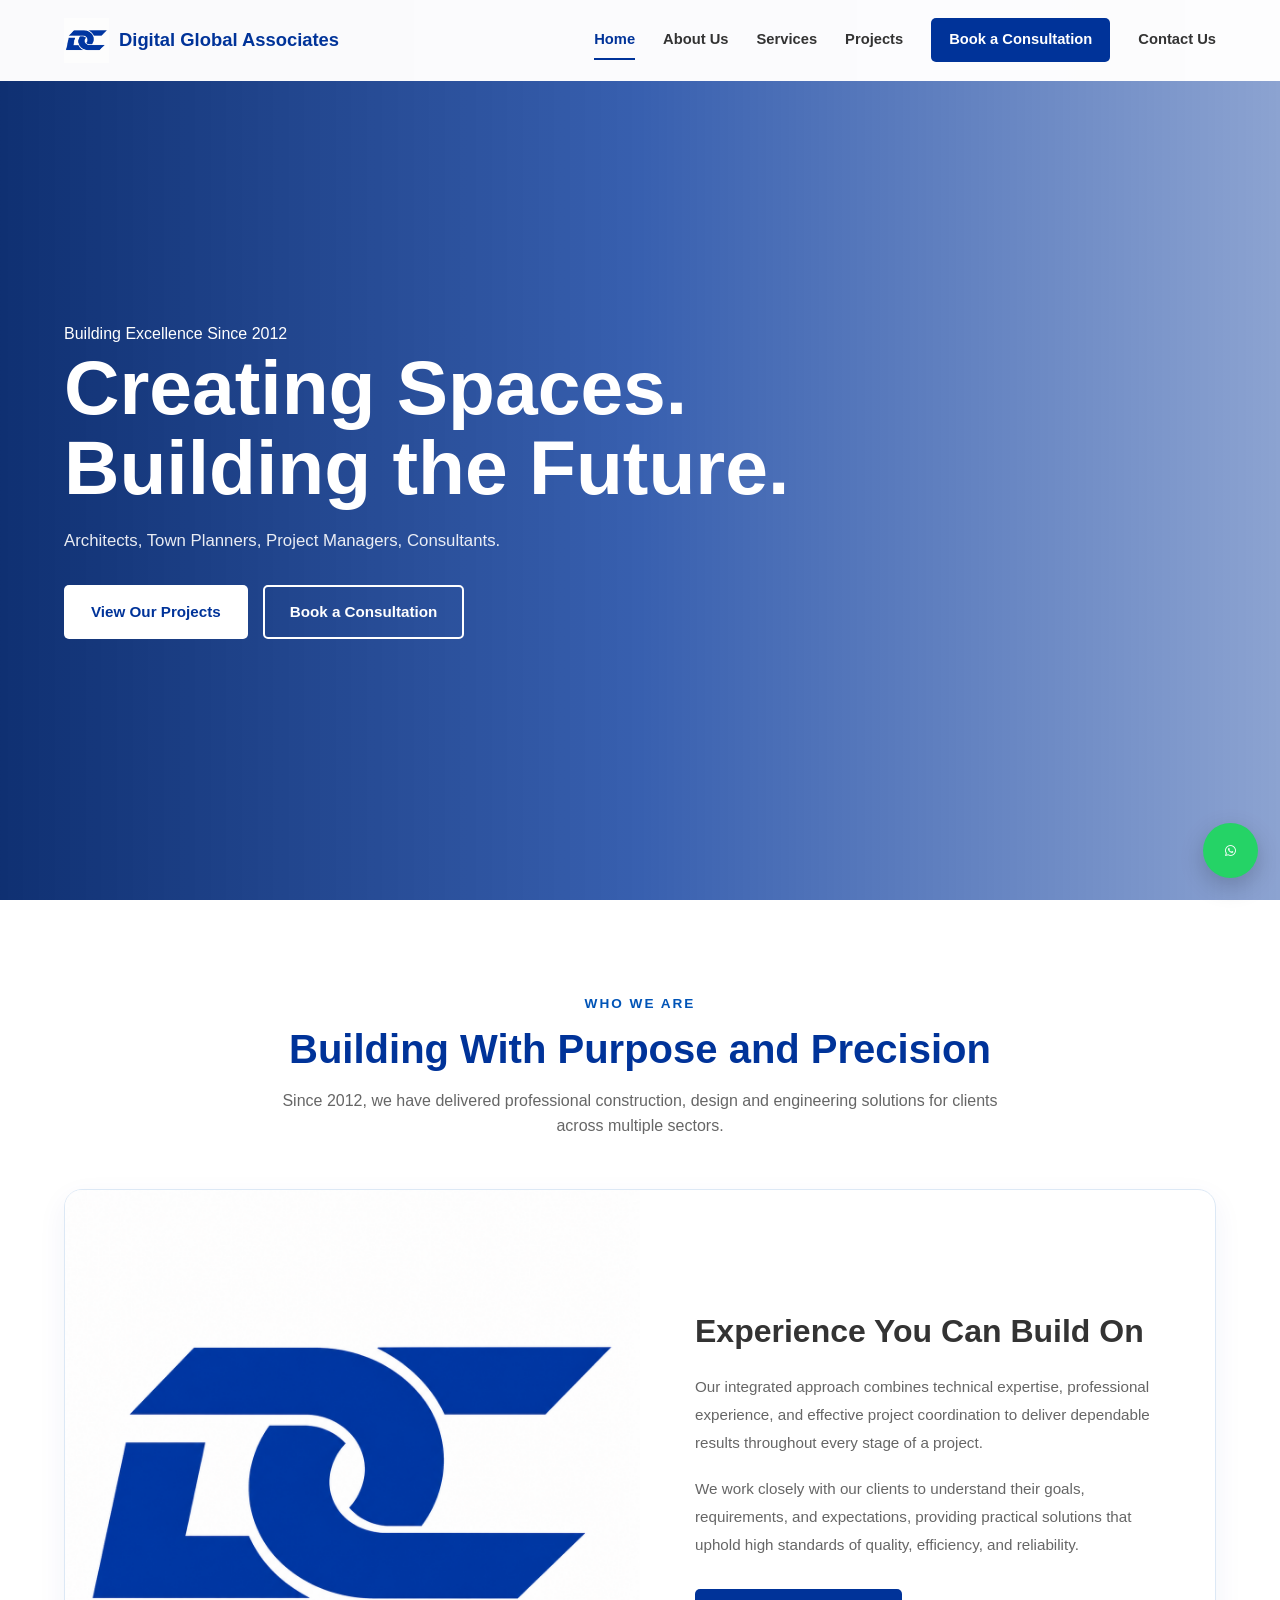
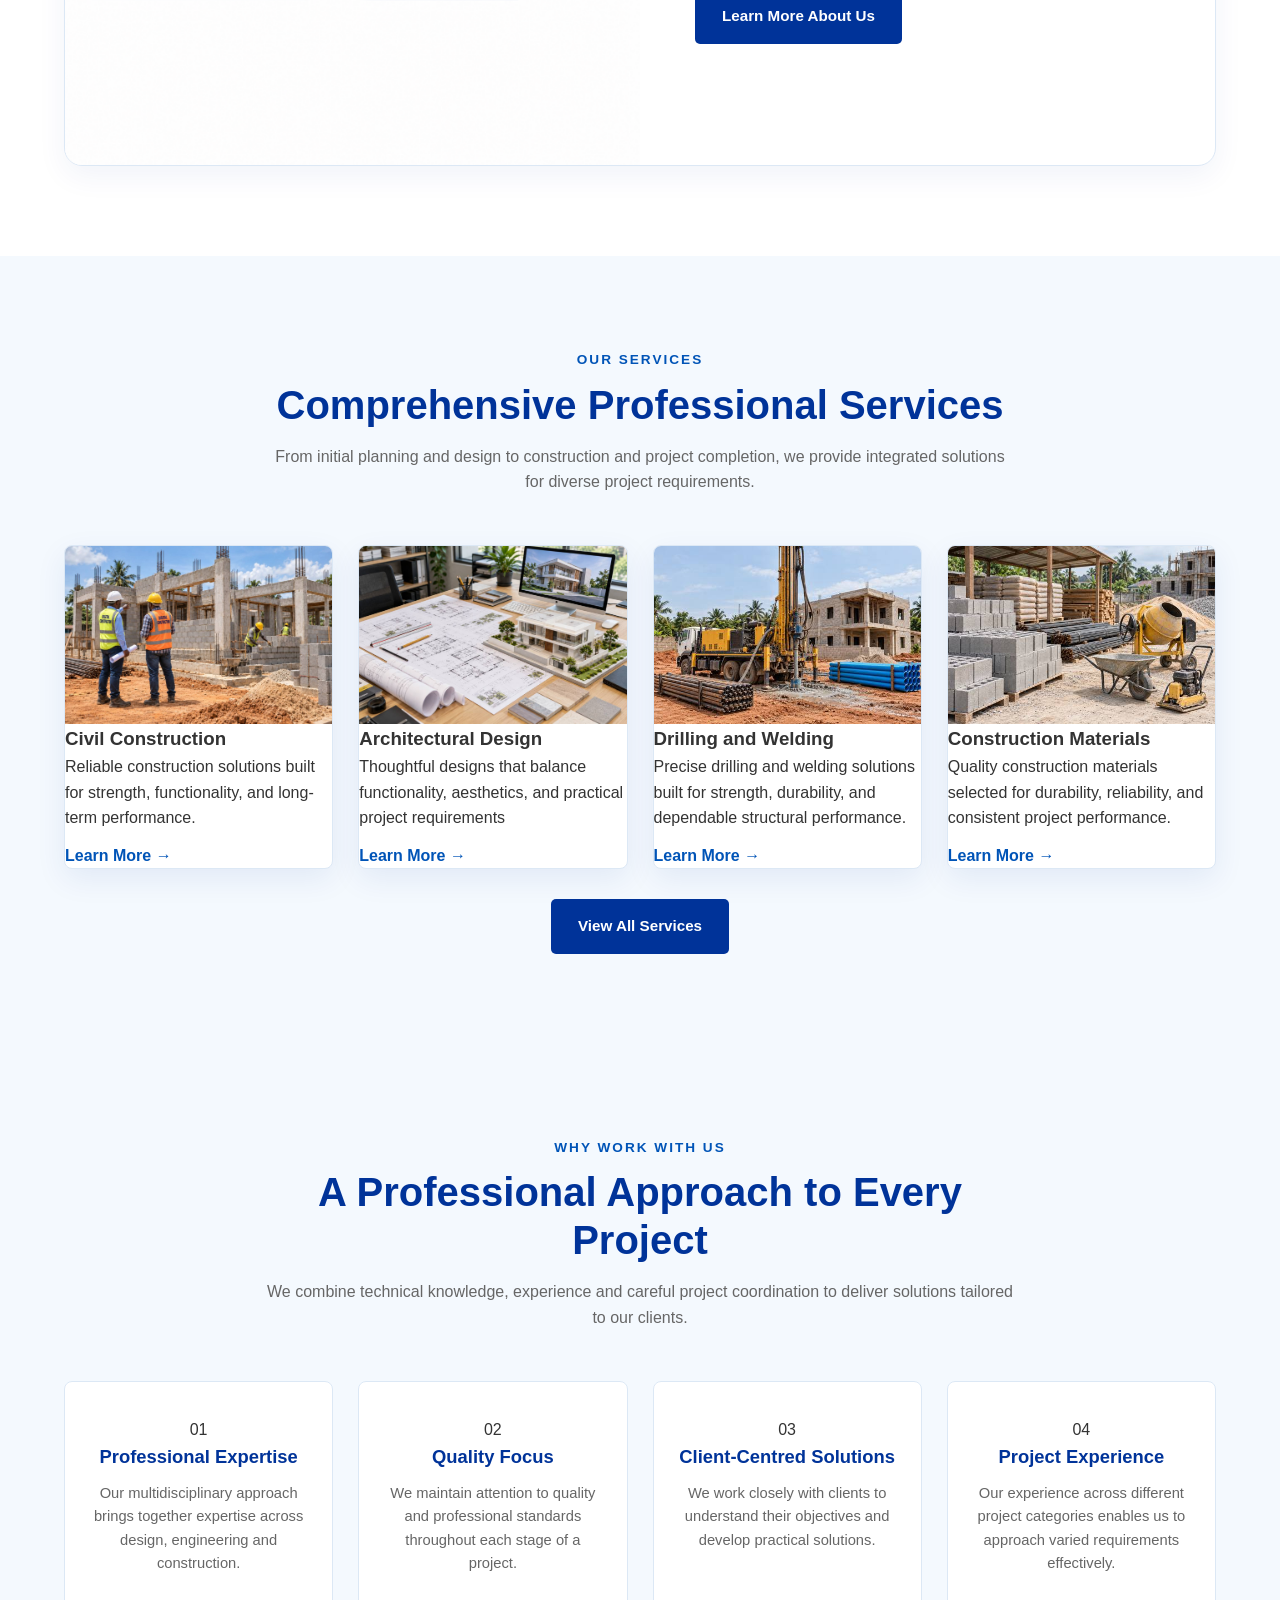
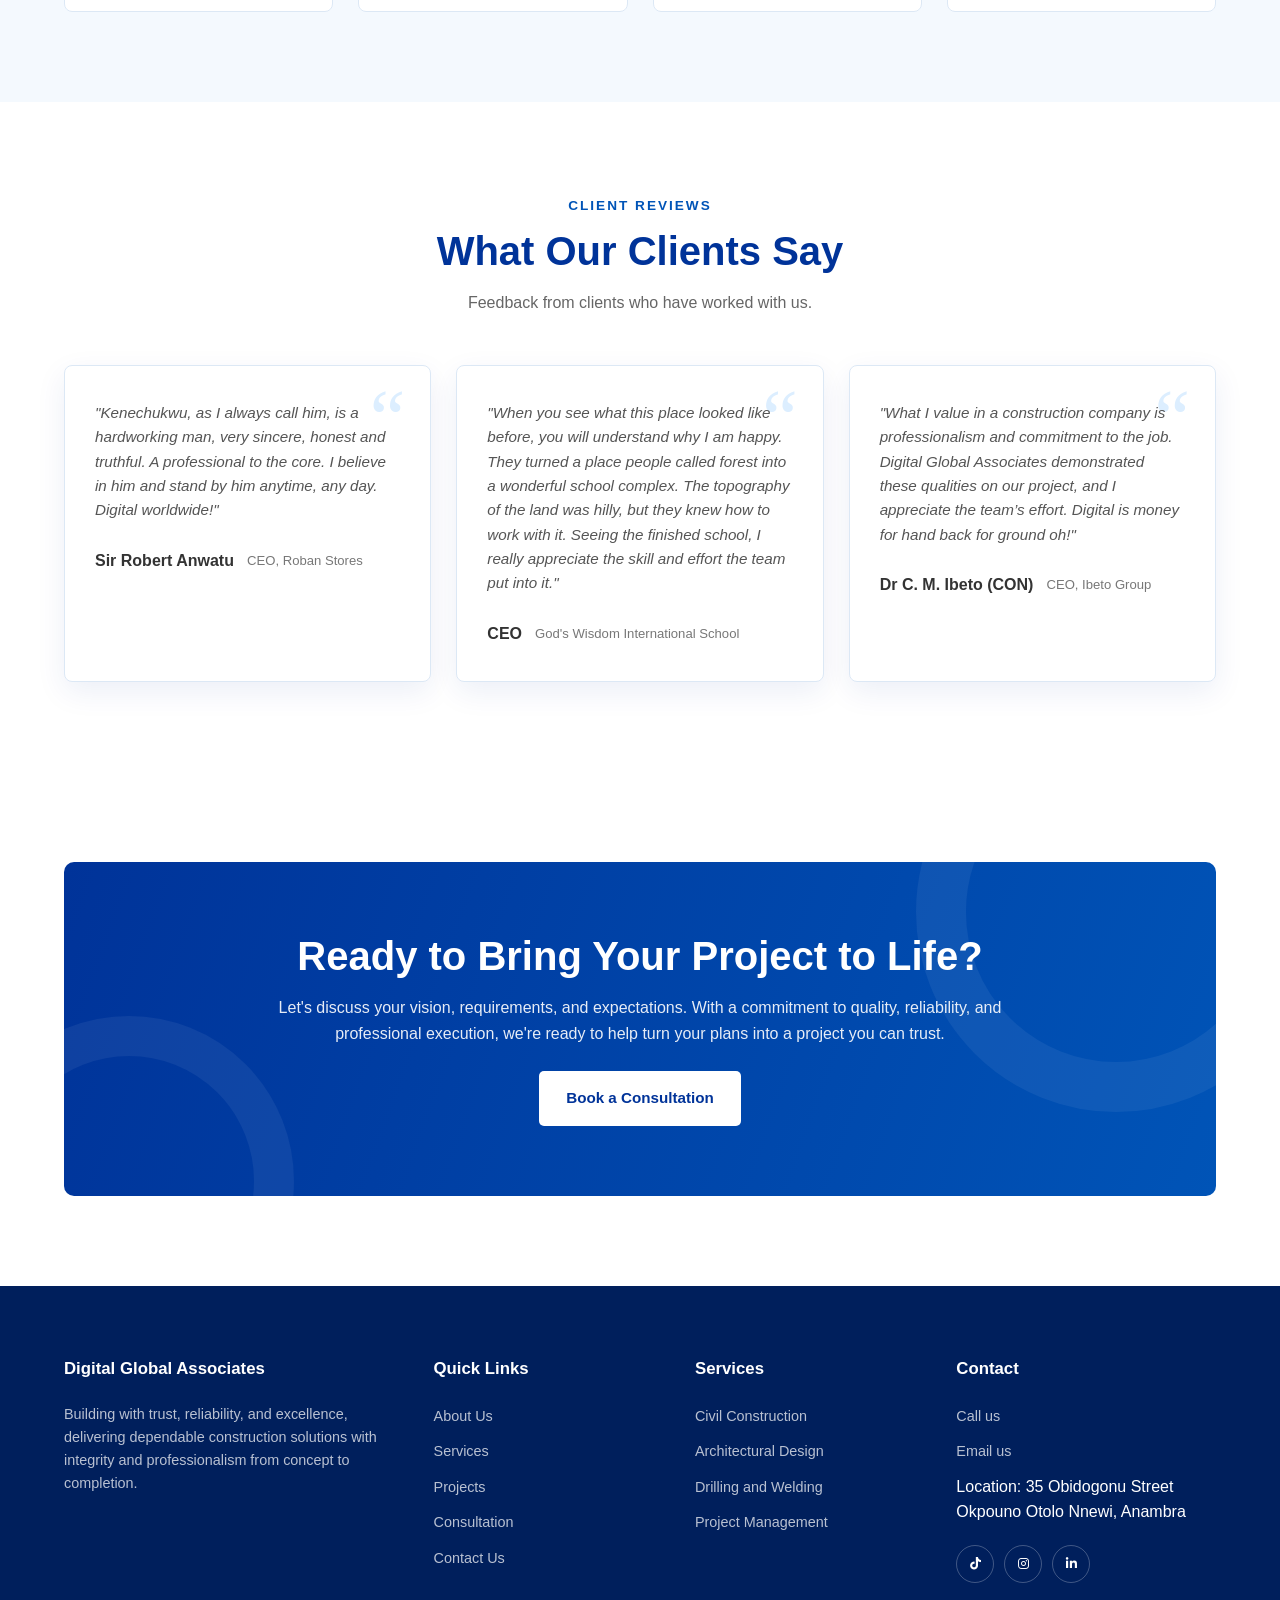
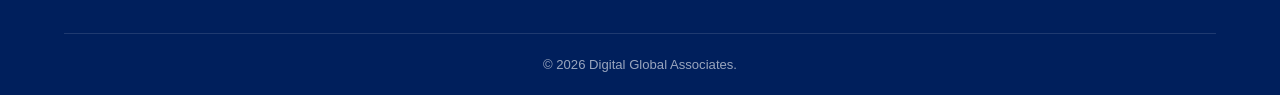
<file: index.html>
<!DOCTYPE html>
<html lang="en">

<head>

    <meta charset="UTF-8">

    <meta name="viewport" content="width=device-width, initial-scale=1.0">

    <meta name="description"
        content="Professional surveying, architectural design, engineering, construction and project management services.">

    <title>Digital Global Associates | Construction & Engineering</title>

    <!-- Google Fonts -->
    <link rel="preconnect" href="https://fonts.googleapis.com">
    <link rel="preconnect" href="https://fonts.gstatic.com" crossorigin>
    <link href="https://fonts.googleapis.com/css2?family=Inter:wght@400;500;600;700&display=swap" rel="stylesheet">

    <!-- Font Awesome -->
    <link rel="stylesheet" href="https://cdnjs.cloudflare.com/ajax/libs/font-awesome/6.5.2/css/all.min.css">


    <!-- =========================================
         STYLESHEETS
    ========================================== -->

    <link rel="stylesheet" href="css/style.css">
    <link rel="stylesheet" href="css/responsive.css">
    <link rel="stylesheet" href="css/animations.css">


    <!-- =========================================
         META PIXEL
         Pixel ID will be added later
    ========================================== -->

    <script src="js/meta-pixel.js"></script>

</head>


<body>


    <!-- =========================================
         HEADER / NAVIGATION
    ========================================== -->


    <header class="site-header">

        <div class="container navbar">

            <a href="index.html" class="logo">

                <img src="assets/images/logo/DG Logo.png" alt="Digital Global Associates logo">

                <span>Digital Global Associates</span>

            </a>


            <button class="menu-toggle" aria-label="Toggle navigation" aria-expanded="false">

                <span></span>
                <span></span>
                <span></span>

            </button>


            <nav class="nav-links">

                <a href="index.html" class="active">
                    Home
                </a>

                <a href="about.html">
                    About Us
                </a>

                <a href="services.html">
                    Services
                </a>

                <a href="projects.html">
                    Projects
                </a>

                <a href="https://forms.gle/xDk9KdWSP63AHjFe8" class="nav-cta"
                    onclick="trackConsultationClick('navigation')">

                    Book a Consultation

                </a>

                <a href="contact.html">
                    Contact Us
                </a>

            </nav>

        </div>

    </header>



    <main>


        <!-- =========================================
             HERO SECTION
        ========================================== -->

        <section class="hero">

            <div class="container">

                <div class="hero-content reveal">

                    <span class="subtitle">
                        Building Excellence Since 2012
                    </span>

                    <h1>
                        Creating Spaces.
                        Building the Future.
                    </h1>

                    <p>
                        Architects, Town Planners, Project Managers, Consultants.
                    </p>


                    <div class="hero-actions">

                        <a href="projects.html" class="btn btn-primary">
                            View Our Projects
                        </a>

                        <a href="https://forms.gle/xDk9KdWSP63AHjFe8" class="btn btn-secondary"
                            onclick="trackConsultationClick('hero')">

                            Book a Consultation

                        </a>

                    </div>

                </div>

            </div>

        </section>



        <!-- =========================================
             COMPANY INTRODUCTION
        ========================================== -->

        <section class="section">

            <div class="container">

                <div class="section-heading reveal">

                    <span class="subtitle">
                        Who We Are
                    </span>

                    <h2>
                        Building With Purpose and Precision
                    </h2>

                    <p>
                        Since 2012, we have delivered professional
                        construction, design and engineering solutions
                        for clients across multiple sectors.
                    </p>

                </div>


                <div class="about-preview">

                    <div class="about-preview-image reveal-left">

                        <img src="assets/images/logo/DG Logo.png" alt="Company project">

                    </div>


                    <div class="about-preview-content reveal-right">

                        <h3>
                            Experience You Can Build On
                        </h3>

                        <p>
                            Our integrated approach combines technical expertise,
                            professional experience, and effective project coordination
                            to deliver dependable results throughout every stage of a
                            project.
                        </p>

                        <p>
                            We work closely with our clients to understand their goals,
                            requirements, and expectations, providing practical solutions
                            that uphold high standards of quality, efficiency, and
                            reliability.
                        </p>


                        <a href="about.html" class="btn btn-primary">
                            Learn More About Us
                        </a>

                    </div>

                </div>

            </div>

        </section>



        <!-- =========================================
             SERVICES OVERVIEW
        ========================================== -->

        <section class="section section-light">

            <div class="container">

                <div class="section-heading reveal">

                    <span class="subtitle">
                        Our Services
                    </span>

                    <h2>
                        Comprehensive Professional Services
                    </h2>

                    <p>
                        From initial planning and design to
                        construction and project completion,
                        we provide integrated solutions for
                        diverse project requirements.
                    </p>

                </div>


                <div class="services-grid">


                    <!-- Service 1 -->

                    <article class="service-card card reveal">

                        <div class="service-image">

                            <img src="assets/images/services/Construction-service.jpg" alt="Civil Construction">

                        </div>

                        <div class="service-content">

                            <h3>
                                Civil Construction
                            </h3>

                            <p>
                                Reliable construction solutions built for strength,
                                functionality, and long-term performance.
                            </p>

                            <a href="services.html" class="service-link">
                                Learn More →
                            </a>

                        </div>

                    </article>


                    <!-- Service 2 -->

                    <article class="service-card card reveal">

                        <div class="service-image">

                            <img src="assets/images/services/Architectural-design.jpg"
                                alt="Architectural design services">

                        </div>

                        <div class="service-content">

                            <h3>
                                Architectural Design
                            </h3>

                            <p>
                                Thoughtful designs that balance functionality, aesthetics,
                                and practical project requirements
                            </p>

                            <a href="services.html" class="service-link">
                                Learn More →
                            </a>

                        </div>

                    </article>


                    <!-- Service 3 -->

                    <article class="service-card card reveal">

                        <div class="service-image">

                            <img src="assets/images/services/Welding-drilling.jpg" alt="Drilling and Welding">

                        </div>

                        <div class="service-content">

                            <h3>
                                Drilling and Welding
                            </h3>

                            <p>
                                Precise drilling and welding solutions built for strength,
                                durability, and dependable structural performance.
                            </p>

                            <a href="services.html" class="service-link">
                                Learn More →
                            </a>

                        </div>

                    </article>


                    <!-- Service 4 -->

                    <article class="service-card card reveal">

                        <div class="service-image">

                            <img src="assets/images/services/Construction-Materials.jpg"
                                alt="Construction materials and equipment">

                        </div>

                        <div class="service-content">

                            <h3>
                                Construction Materials
                            </h3>

                            <p>
                                Quality construction materials selected for durability,
                                reliability, and consistent project performance.
                            </p>

                            <a href="services.html" class="service-link">
                                Learn More →
                            </a>

                        </div>

                    </article>
                </div>


                <div class="text-center mt-30 reveal">

                    <a href="services.html" class="btn btn-primary">
                        View All Services
                    </a>

                </div>

            </div>

        </section>

        <!-- =========================================
             WHY CHOOSE US
        ========================================== -->

        <section class="section section-light">

            <div class="container">

                <div class="section-heading reveal">

                    <span class="subtitle">
                        Why Work With Us
                    </span>

                    <h2>
                        A Professional Approach to Every Project
                    </h2>

                    <p>
                        We combine technical knowledge, experience
                        and careful project coordination to deliver
                        solutions tailored to our clients.
                    </p>

                </div>


                <div class="benefits-grid">


                    <div class="benefit-card reveal">

                        <div class="benefit-number">
                            01
                        </div>

                        <h3>
                            Professional Expertise
                        </h3>

                        <p>
                            Our multidisciplinary approach brings
                            together expertise across design,
                            engineering and construction.
                        </p>

                    </div>


                    <div class="benefit-card reveal">

                        <div class="benefit-number">
                            02
                        </div>

                        <h3>
                            Quality Focus
                        </h3>

                        <p>
                            We maintain attention to quality and
                            professional standards throughout each
                            stage of a project.
                        </p>

                    </div>


                    <div class="benefit-card reveal">

                        <div class="benefit-number">
                            03
                        </div>

                        <h3>
                            Client-Centred Solutions
                        </h3>

                        <p>
                            We work closely with clients to understand
                            their objectives and develop practical
                            solutions.
                        </p>

                    </div>


                    <div class="benefit-card reveal">

                        <div class="benefit-number">
                            04
                        </div>

                        <h3>
                            Project Experience
                        </h3>

                        <p>
                            Our experience across different project
                            categories enables us to approach varied
                            requirements effectively.
                        </p>

                    </div>


                </div>

            </div>

        </section>



        <!-- =========================================
             TESTIMONIALS
        ========================================== -->

        <section class="section">

            <div class="container">

                <div class="section-heading reveal">

                    <span class="subtitle">
                        Client Reviews
                    </span>

                    <h2>
                        What Our Clients Say
                    </h2>

                    <p>
                        Feedback from clients who have worked with us.
                    </p>

                </div>


                <div class="testimonials-grid">


                    <article class="testimonial-card card reveal">

                        <p class="testimonial-text">
                            "Kenechukwu, as I always call him, is a hardworking man, very sincere, honest and truthful.
                            A professional to the core. I believe in him and stand by him anytime, any day. Digital
                            worldwide!"
                        </p>

                        <div class="testimonial-author">

                            <strong>
                                Sir Robert Anwatu
                            </strong>

                            <span>
                                CEO, Roban Stores
                            </span>

                        </div>

                    </article>

                    <article class="testimonial-card card reveal">

                        <p class="testimonial-text">
                            "When you see what this place looked like before, you will understand why I am happy. They
                            turned a place people called forest into a wonderful school complex. The topography of the
                            land was hilly, but they knew how to work with it. Seeing the finished school, I really
                            appreciate the skill and effort the team put into it."
                        </p>

                        <div class="testimonial-author">

                            <strong>
                                CEO
                            </strong>

                            <span>
                                God's Wisdom International School
                            </span>

                        </div>

                    </article>



                    <article class="testimonial-card card reveal">

                        <p class="testimonial-text">
                            "What I value in a construction company is professionalism and commitment to the job.
                            Digital Global Associates demonstrated these qualities on our project, and I appreciate the
                            team’s effort. Digital is money for hand back for ground oh!"
                        </p>

                        <div class="testimonial-author">

                            <strong>
                                Dr C. M. Ibeto (CON)
                            </strong>

                            <span>
                                CEO, Ibeto Group
                            </span>

                        </div>

                    </article>

                </div>

            </div>

        </section>



        <!-- =========================================
     CTA
========================================== -->

        <section class="section">

            <div class="container">

                <div class="consultation-cta reveal">

                    <div class="consultation-cta-content">

                        <h2>
                            Ready to Bring Your Project to Life?
                        </h2>

                        <p>
                            Let's discuss your vision, requirements, and expectations. With a commitment to quality,
                            reliability, and professional execution, we're ready to help turn your plans into a project
                            you can trust.
                        </p>

                        <a href="https://forms.gle/xDk9KdWSP63AHjFe8" class="btn"
                            onclick="trackConsultationClick('cta')">

                            Book a Consultation

                        </a>

                    </div>

                </div>

            </div>

        </section>


    </main>



    <!-- =========================================
         FOOTER
    ========================================== -->

    <footer class="site-footer">

        <div class="container">

            <div class="footer-grid">


                <!-- Company -->

                <div class="footer-column">

                    <h3>
                        Digital Global Associates
                    </h3>

                    <p>
                        Building with trust, reliability, and excellence, delivering dependable construction solutions
                        with integrity and professionalism from concept to completion.
                    </p>

                </div>


                <!-- Quick Links -->

                <div class="footer-column">

                    <h3>
                        Quick Links
                    </h3>

                    <ul class="footer-links">

                        <li>
                            <a href="about.html">
                                About Us
                            </a>
                        </li>

                        <li>
                            <a href="services.html">
                                Services
                            </a>
                        </li>

                        <li>
                            <a href="projects.html">
                                Projects
                            </a>
                        </li>

                        <li>
                            <a href="https://forms.gle/xDk9KdWSP63AHjFe8" onclick="trackConsultationClick('footer')">

                                Consultation

                            </a>
                        </li>

                        <li>
                            <a href="contact.html">
                                Contact Us
                            </a>
                        </li>

                    </ul>

                </div>


                <!-- Services -->

                <div class="footer-column">

                    <h3>
                        Services
                    </h3>

                    <ul class="footer-links">

                        <li>
                            <a href="services.html">
                                Civil Construction
                            </a>
                        </li>

                        <li>
                            <a href="services.html">
                                Architectural Design
                            </a>
                        </li>

                        <li>
                            <a href="services.html">
                                Drilling and Welding
                            </a>
                        </li>

                        <li>
                            <a href="services.html">
                                Project Management
                            </a>
                        </li>

                    </ul>

                </div>


                <!-- Contact -->

                <div class="footer-column">

                    <h3>
                        Contact
                    </h3>

                    <ul class="footer-links">

                        <li>
                            <a href="tel:2348188000002" onclick="trackContactAction('phone')">

                                Call us

                            </a>
                        </li>

                        <li>
                            <a href="mailto:kconuchukwu@gmail.com" onclick="trackContactAction('email')">

                                Email us

                            </a>
                        </li>

                        <li>
                            Location: 35 Obidogonu Street Okpouno Otolo Nnewi, Anambra
                        </li>

                    </ul>


                    <div class="social-links">

                        <a href="https://www.tiktok.com/@keneonu?_r=1&_t=ZS-9A1Pi1eJqL6" aria-label="TikTok"
                            target="_blank" rel="noopener noreferrer" onclick="trackSocialMediaClick('TikTok')">

                            <i class="fa-brands fa-tiktok"></i>

                        </a>


                        <a href="https://www.instagram.com/digitalglobalassociates?stkn=b2hyc3JzNm1hZWd5"
                            aria-label="Instagram" target="_blank" rel="noopener noreferrer"
                            onclick="trackSocialMediaClick('Instagram')">

                            <i class="fa-brands fa-instagram"></i>

                        </a>


                        <a href="https://www.linkedin.com/company/digital-global-associates-construction-company/"
                            aria-label="LinkedIn" target="_blank" rel="noopener noreferrer"
                            onclick="trackSocialMediaClick('LinkedIn')">

                            <i class="fa-brands fa-linkedin-in"></i>

                        </a>

                    </div>
                </div>


            </div>


            <div class="footer-bottom">

                <p>
                    © 2026 Digital Global Associates.
                </p>

            </div>

        </div>

    </footer>



    <!-- =========================================
     FLOATING WHATSAPP
========================================== -->

    <a href="https://wa.me/2348034721796" class="whatsapp-float" target="_blank" rel="noopener noreferrer"
        aria-label="Chat with us on WhatsApp" onclick="trackContactAction('WhatsApp')">

        <i class="fa-brands fa-whatsapp"></i>

    </a>


    <!-- =========================================
         JAVASCRIPT
    ========================================== -->

    <script src="js/main.js"></script>
    <script src="js/navigation.js"></script>

</body>

</html>
</file>
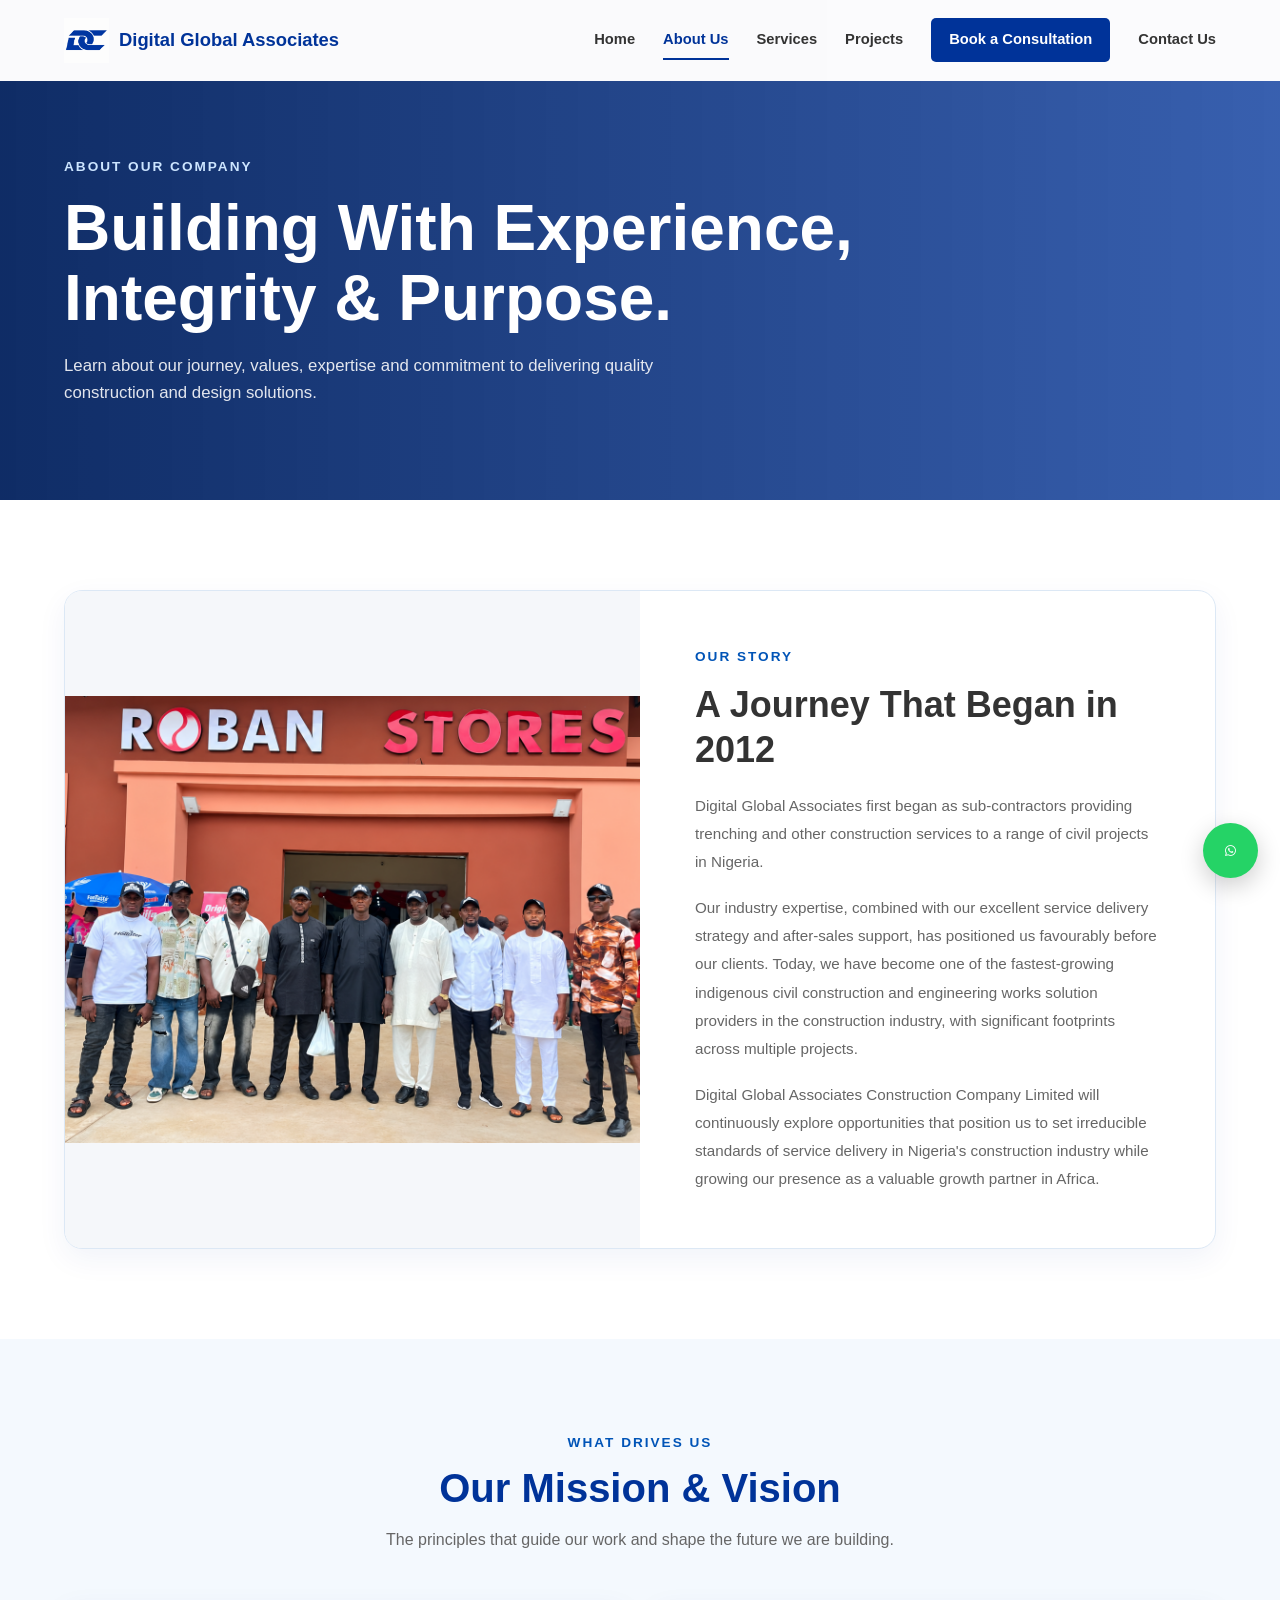
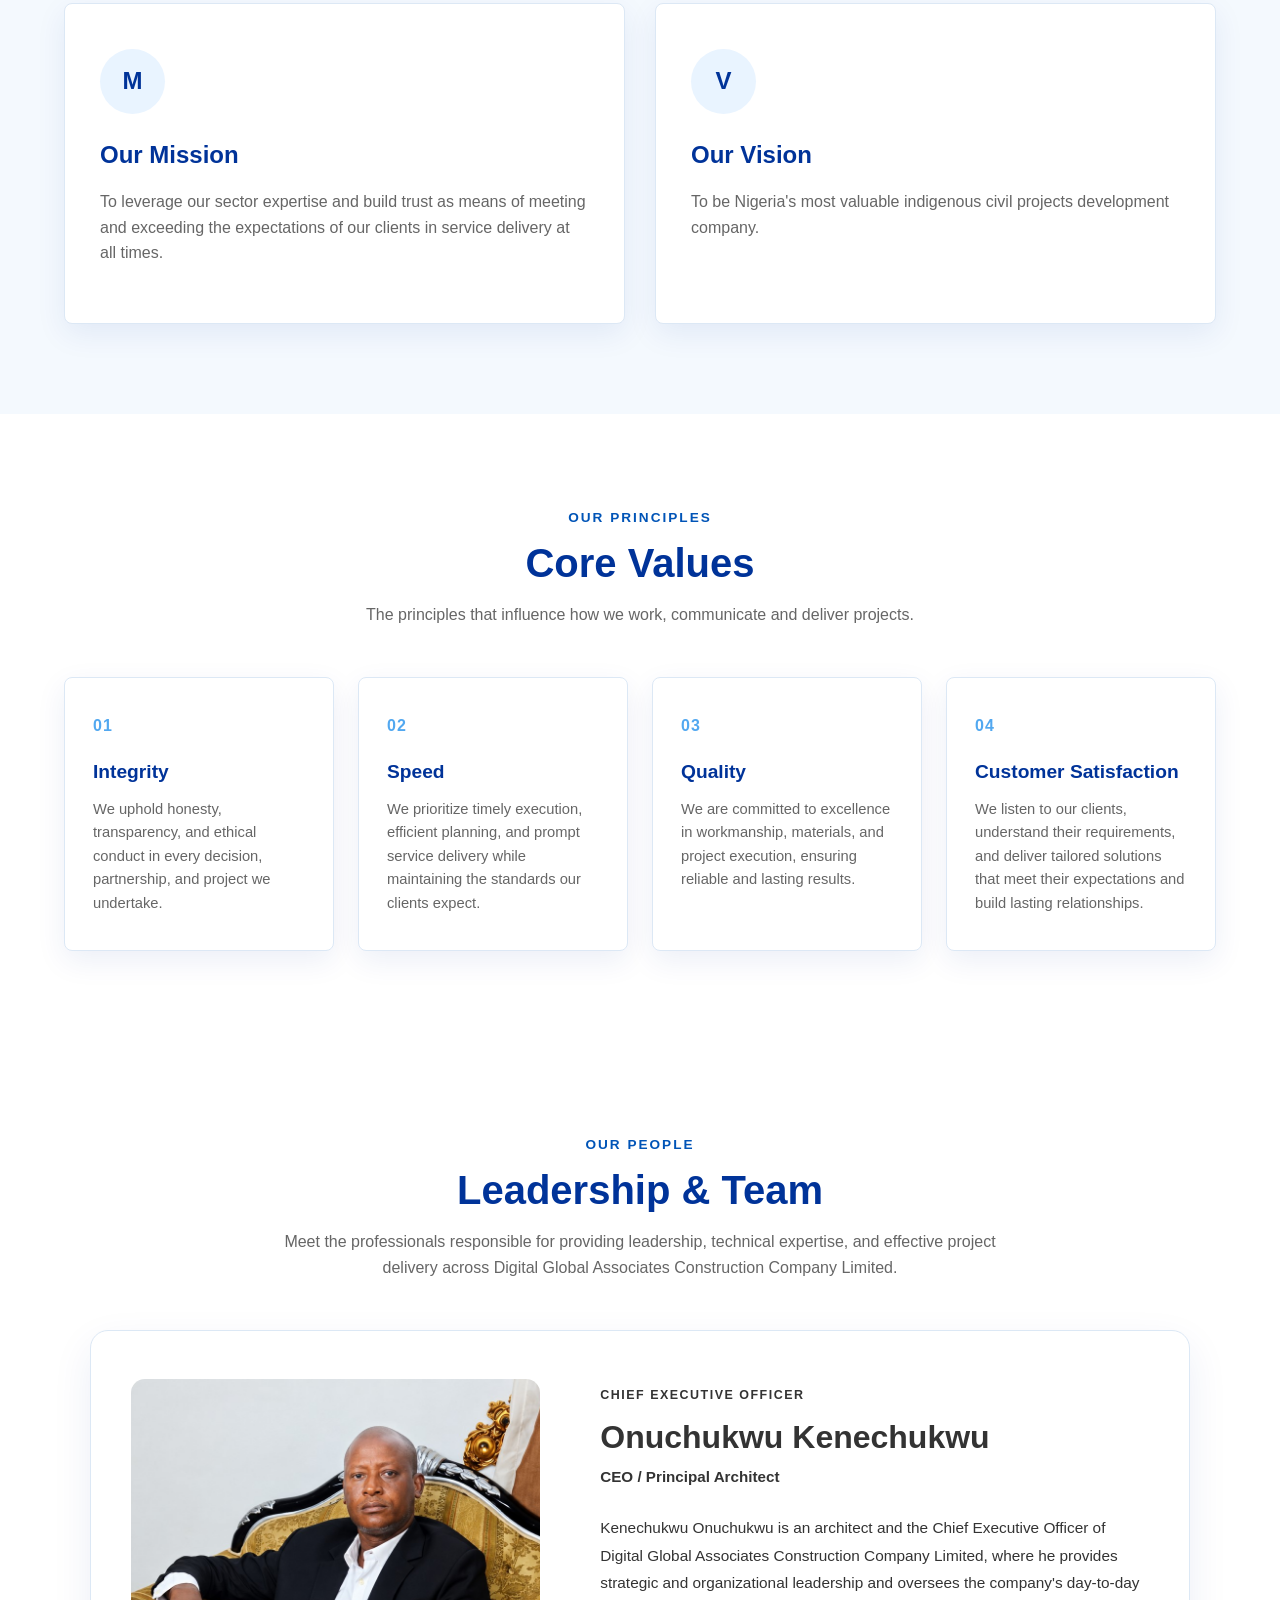
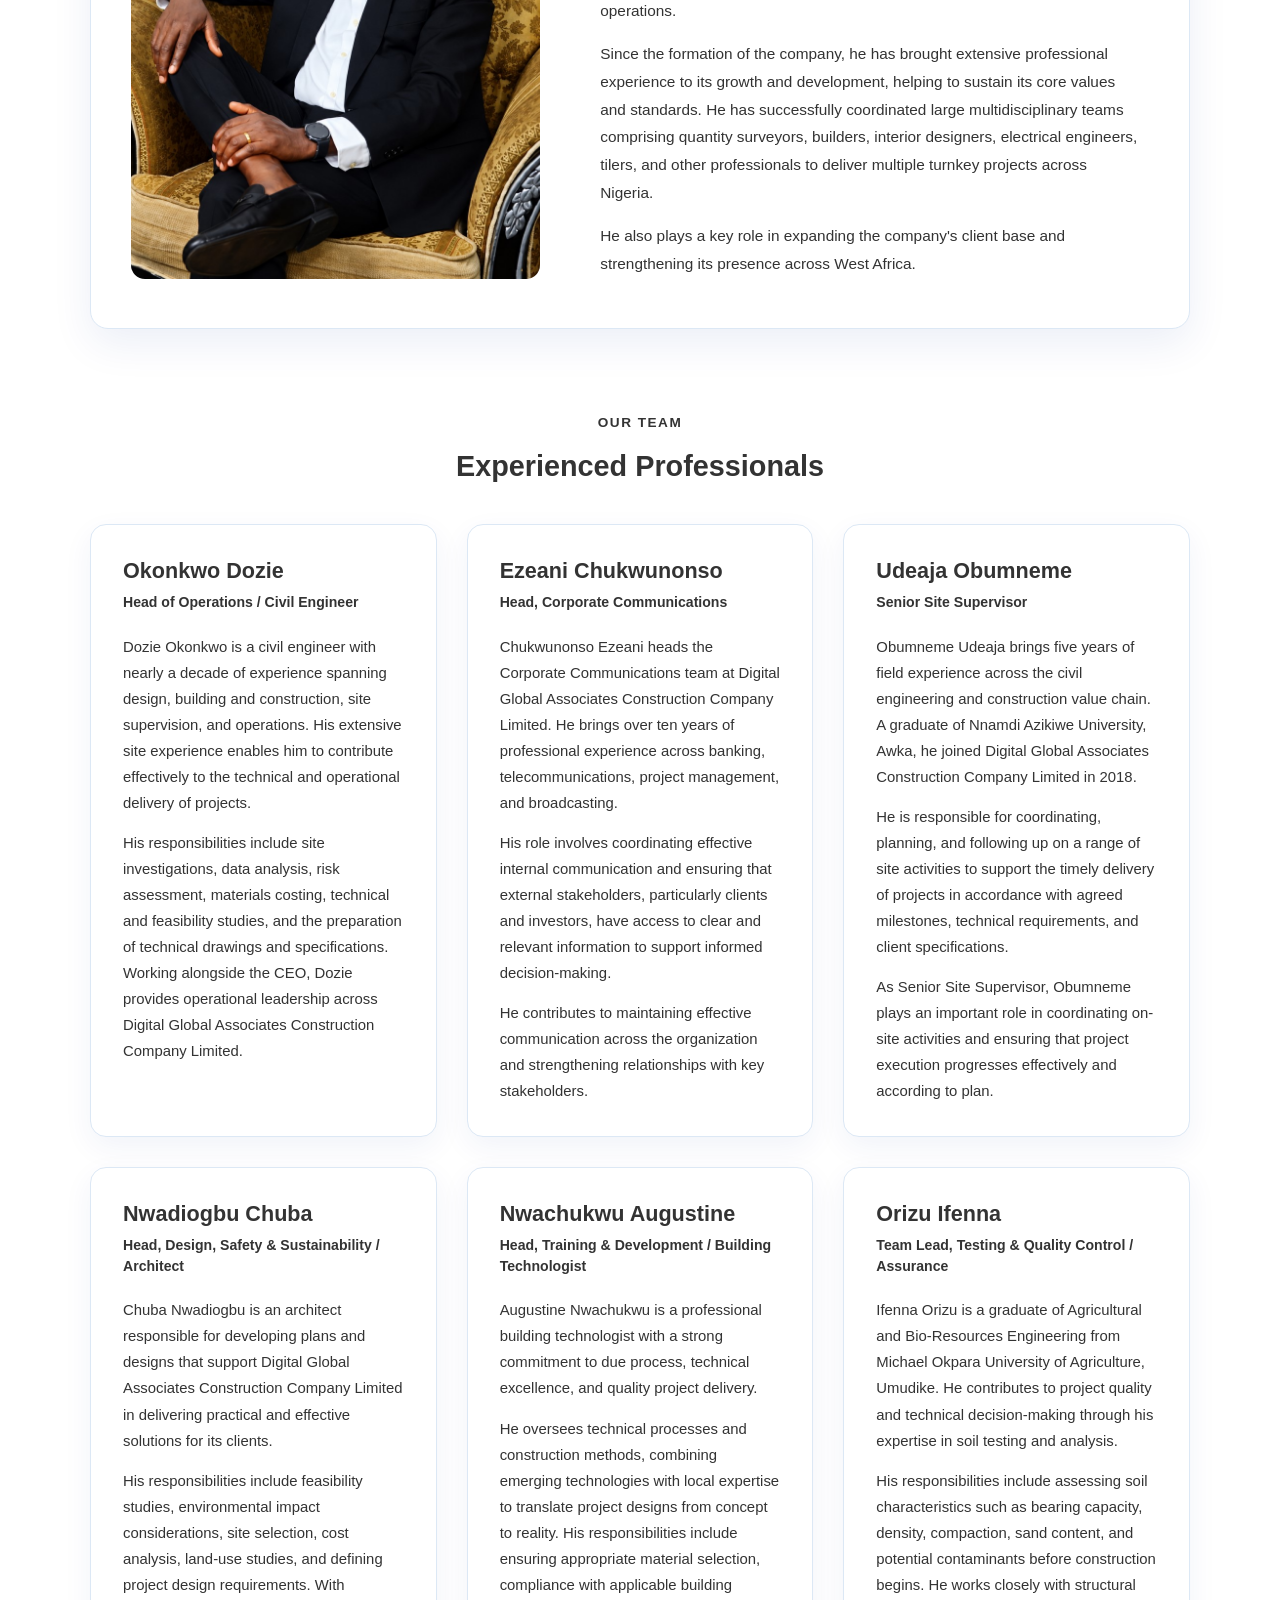
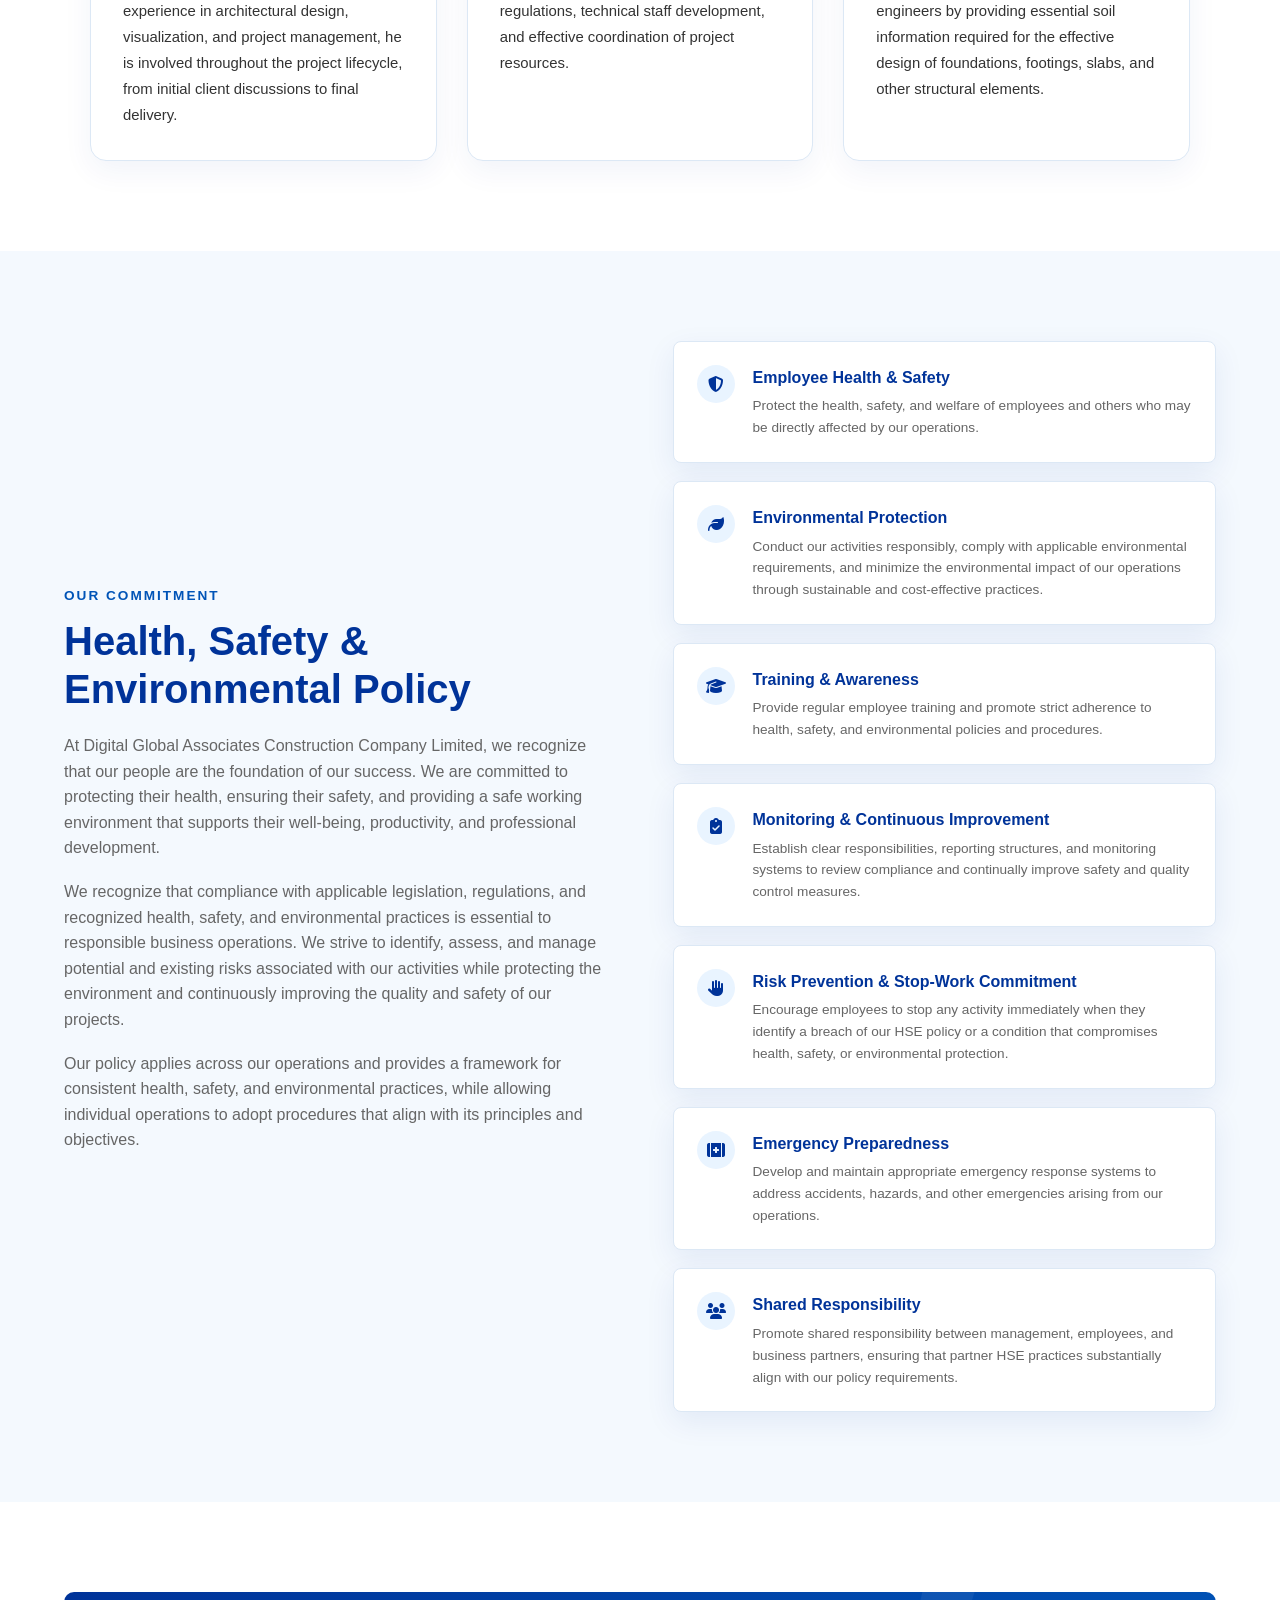
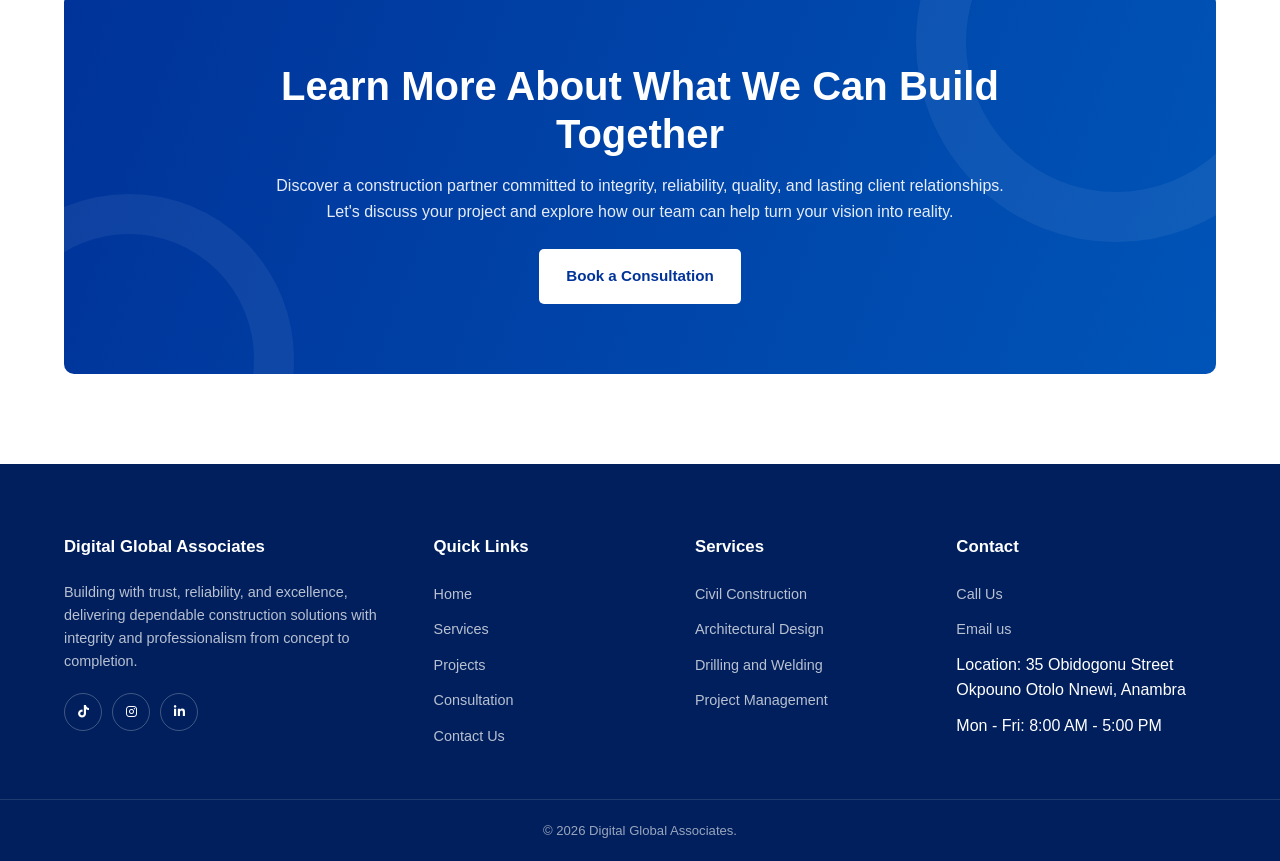
<file: about.html>
<!DOCTYPE html>
<html lang="en">

<head>
    <meta charset="UTF-8">
    <meta name="viewport" content="width=device-width, initial-scale=1.0">

    <title>About Us | Digital Global Associates</title>

    <meta name="description"
        content="Learn about Digital Global Associates, our history, mission, vision, values, team, health and safety commitments, and professional experience since 2012.">

    <!-- Google Fonts -->
    <link rel="preconnect" href="https://fonts.googleapis.com">
    <link rel="preconnect" href="https://fonts.gstatic.com" crossorigin>
    <link href="https://fonts.googleapis.com/css2?family=Inter:wght@400;500;600;700&display=swap" rel="stylesheet">

    <!-- Font Awesome -->
    <link rel="stylesheet" href="https://cdnjs.cloudflare.com/ajax/libs/font-awesome/6.5.2/css/all.min.css">

    <!-- Main CSS -->
    <link rel="stylesheet" href="css/style.css">
    <link rel="stylesheet" href="css/responsive.css">
    <link rel="stylesheet" href="css/animations.css">

    <!-- Page-Specific Responsive Layouts -->
    <style>
        /* =========================================
           CORE VALUES GRID
        ========================================= */

        .values-grid {
            display: grid;
            grid-template-columns: repeat(4, minmax(0, 1fr));
            gap: 24px;
            align-items: stretch;
        }

        .values-grid .value-card {
            min-width: 0;
            height: 100%;
        }


        /* =========================================
           TEAM GRID
        ========================================= */

        .team-grid {
            display: grid;
            grid-template-columns: repeat(3, minmax(0, 1fr));
            gap: 30px;
            align-items: stretch;
        }

        .team-grid .team-card {
            min-width: 0;
            height: 100%;
        }


        /* =========================================
           TABLET RESPONSIVENESS
        ========================================= */

        @media (max-width: 1024px) {

            .values-grid {
                grid-template-columns: repeat(2, minmax(0, 1fr));
            }

            .team-grid {
                grid-template-columns: repeat(2, minmax(0, 1fr));
            }

        }


        /* =========================================
           MOBILE RESPONSIVENESS
        ========================================= */

        @media (max-width: 600px) {

            .values-grid {
                grid-template-columns: 1fr;
                gap: 20px;
            }

            .team-grid {
                grid-template-columns: 1fr;
                gap: 24px;
            }

        }
    </style>

    <!-- Meta Pixel -->
    <script src="js/meta-pixel.js"></script>
</head>


<body>

    <!-- =========================================
         HEADER
    ========================================== -->

    <header class="site-header">

        <div class="container navbar">

            <a href="index.html" class="logo">

                <img src="assets/images/logo/DG Logo.png" alt="Digital Global Associates logo">

                <span>Digital Global Associates</span>

            </a>


            <button class="menu-toggle" aria-label="Toggle navigation" aria-expanded="false">

                <span></span>
                <span></span>
                <span></span>

            </button>


            <nav class="nav-links">

                <a href="index.html">
                    Home
                </a>

                <a href="about.html" class="active">
                    About Us
                </a>

                <a href="services.html">
                    Services
                </a>

                <a href="projects.html">
                    Projects
                </a>

                <a href="https://forms.gle/xDk9KdWSP63AHjFe8" class="nav-cta"
                    onclick="trackConsultationClick('navigation')">
                    Book a Consultation
                </a>

                <a href="contact.html">
                    Contact Us
                </a>

            </nav>

        </div>

    </header>


    <main>

        <!-- =========================================
             PAGE HERO
        ========================================== -->

        <section class="inner-page-hero">

            <div class="container">

                <div class="inner-page-hero-content reveal">

                    <span class="hero-subtitle">
                        About Our Company
                    </span>

                    <h1>
                        Building With Experience,
                        Integrity & Purpose.
                    </h1>

                    <p>
                        Learn about our journey, values, expertise and
                        commitment to delivering quality construction
                        and design solutions.
                    </p>

                </div>

            </div>

        </section>


        <!-- =========================================
             OUR STORY
        ========================================== -->

        <section class="section">

            <div class="container">

                <div class="about-story">

                    <div class="about-story-image reveal-left">

                        <img src="assets/images/team/TEAM PHOTO-ONE.png" alt="Company Team Image">

                    </div>


                    <div class="about-story-content reveal-right">

                        <span class="section-label">
                            Our Story
                        </span>

                        <h2>
                            A Journey That Began in 2012
                        </h2>

                        <p>
                            Digital Global Associates first began as
                            sub-contractors providing trenching and
                            other construction services to a range of
                            civil projects in Nigeria.
                        </p>

                        <p>
                            Our industry expertise, combined with our
                            excellent service delivery strategy and
                            after-sales support, has positioned us
                            favourably before our clients. Today, we
                            have become one of the fastest-growing
                            indigenous civil construction and
                            engineering works solution providers
                            in the construction industry, with
                            significant footprints across multiple
                            projects.
                        </p>

                        <p>
                            Digital Global Associates Construction
                            Company Limited will continuously explore
                            opportunities that position us to set
                            irreducible standards of service delivery
                            in Nigeria's construction industry while
                            growing our presence as a valuable growth
                            partner in Africa.
                        </p>

                    </div>

                </div>

            </div>

        </section>


        <!-- =========================================
             MISSION & VISION
        ========================================== -->

        <section class="section section-light">

            <div class="container">

                <div class="section-heading reveal">

                    <span>
                        What Drives Us
                    </span>

                    <h2>
                        Our Mission & Vision
                    </h2>

                    <p>
                        The principles that guide our work and shape
                        the future we are building.
                    </p>

                </div>


                <div class="mission-vision-grid">

                    <!-- Mission -->

                    <article class="mission-card reveal-left">

                        <div class="mission-icon">
                            M
                        </div>

                        <h3>
                            Our Mission
                        </h3>

                        <p>
                            To leverage our sector expertise and build
                            trust as means of meeting and exceeding
                            the expectations of our clients in service
                            delivery at all times.
                        </p>

                    </article>


                    <!-- Vision -->

                    <article class="mission-card reveal-right">

                        <div class="mission-icon">
                            V
                        </div>

                        <h3>
                            Our Vision
                        </h3>

                        <p>
                            To be Nigeria's most valuable indigenous
                            civil projects development company.
                        </p>

                    </article>

                </div>

            </div>

        </section>


        <!-- =========================================
             CORE VALUES
        ========================================== -->

        <section class="section">

            <div class="container">

                <div class="section-heading reveal">

                    <span>
                        Our Principles
                    </span>

                    <h2>
                        Core Values
                    </h2>

                    <p>
                        The principles that influence how we work,
                        communicate and deliver projects.
                    </p>

                </div>


                <div class="values-grid">

                    <!-- Value 1 -->

                    <article class="value-card reveal">

                        <div class="value-number">
                            01
                        </div>

                        <h3>
                            Integrity
                        </h3>

                        <p>
                            We uphold honesty, transparency, and ethical conduct in every decision, partnership, and
                            project we undertake.
                        </p>

                    </article>


                    <!-- Value 2 -->

                    <article class="value-card reveal">

                        <div class="value-number">
                            02
                        </div>

                        <h3>
                            Speed
                        </h3>

                        <p>
                            We prioritize timely execution, efficient planning, and prompt service delivery while
                            maintaining the standards our clients expect.
                        </p>

                    </article>


                    <!-- Value 3 -->

                    <article class="value-card reveal">

                        <div class="value-number">
                            03
                        </div>

                        <h3>
                            Quality
                        </h3>

                        <p>
                            We are committed to excellence in workmanship, materials, and project execution, ensuring
                            reliable and lasting results.
                        </p>

                    </article>


                    <!-- Value 4 -->

                    <article class="value-card reveal">

                        <div class="value-number">
                            04
                        </div>

                        <h3>
                            Customer Satisfaction
                        </h3>

                        <p>
                            We listen to our clients, understand their requirements, and deliver tailored solutions that
                            meet their expectations and build lasting relationships.
                        </p>

                    </article>

                </div>

            </div>

        </section>


        <!-- =========================================
     LEADERSHIP / TEAM
========================================== -->

        <section class="section leadership-section">

            <div class="container">

                <div class="section-heading reveal">

                    <span>
                        Our People
                    </span>

                    <h2>
                        Leadership & Team
                    </h2>

                    <p>
                        Meet the professionals responsible for
                        providing leadership, technical expertise,
                        and effective project delivery across
                        Digital Global Associates Construction
                        Company Limited.
                    </p>

                </div>


                <!-- =========================================
             CEO / PRINCIPAL LEADERSHIP PROFILE
        ========================================== -->

                <div class="ceo-profile reveal">

                    <div class="ceo-image">

                        <img src="assets/images/team/CEO-ONE.jpg" alt="Kenechukwu Onuchukwu, Chief Executive Officer">

                    </div>


                    <div class="ceo-content">

                        <span class="profile-label">
                            Chief Executive Officer
                        </span>

                        <h3>
                            Onuchukwu Kenechukwu
                        </h3>

                        <span class="profile-role">
                            CEO / Principal Architect
                        </span>

                        <p>
                            Kenechukwu Onuchukwu is an architect and the
                            Chief Executive Officer of Digital Global
                            Associates Construction Company Limited,
                            where he provides strategic and organizational
                            leadership and oversees the company's
                            day-to-day operations.
                        </p>

                        <p>
                            Since the formation of the company, he has
                            brought extensive professional experience to
                            its growth and development, helping to sustain
                            its core values and standards. He has
                            successfully coordinated large multidisciplinary
                            teams comprising quantity surveyors, builders,
                            interior designers, electrical engineers,
                            tilers, and other professionals to deliver
                            multiple turnkey projects across Nigeria.
                        </p>

                        <p>
                            He also plays a key role in expanding the
                            company's client base and strengthening its
                            presence across West Africa.
                        </p>

                    </div>

                </div>


                <!-- =========================================
             TEAM MEMBERS
        ========================================== -->

                <div class="team-heading reveal">

                    <span class="subtitle">
                        Our Team
                    </span>

                    <h3>
                        Experienced Professionals
                    </h3>

                </div>


                <div class="team-grid">


                    <!-- Team Member 1 -->

                    <article class="team-card reveal">

                        <div class="team-content">

                            <h3>
                                Okonkwo Dozie
                            </h3>

                            <span>
                                Head of Operations / Civil Engineer
                            </span>

                            <p>
                                Dozie Okonkwo is a civil engineer with nearly
                                a decade of experience spanning design,
                                building and construction, site supervision,
                                and operations. His extensive site experience
                                enables him to contribute effectively to the
                                technical and operational delivery of projects.
                            </p>

                            <p>
                                His responsibilities include site investigations,
                                data analysis, risk assessment, materials costing,
                                technical and feasibility studies, and the
                                preparation of technical drawings and
                                specifications. Working alongside the CEO,
                                Dozie provides operational leadership across
                                Digital Global Associates Construction Company
                                Limited.
                            </p>

                        </div>

                    </article>





                    <!-- Team Member 3 -->

                    <article class="team-card reveal">

                        <div class="team-content">

                            <h3>
                                Ezeani Chukwunonso
                            </h3>

                            <span>
                                Head, Corporate Communications
                            </span>

                            <p>
                                Chukwunonso Ezeani heads the Corporate
                                Communications team at Digital Global
                                Associates Construction Company Limited.
                                He brings over ten years of
                                professional experience across banking,
                                telecommunications, project management,
                                and broadcasting.
                            </p>

                            <p>
                                His role involves coordinating effective
                                internal communication and ensuring that
                                external stakeholders, particularly clients
                                and investors, have access to clear and
                                relevant information to support informed
                                decision-making.
                            </p>

                            <p>
                                He contributes to maintaining effective
                                communication across the organization and
                                strengthening relationships with key
                                stakeholders.
                            </p>

                        </div>

                    </article>

                    <!-- Team Member 6 -->

                    <article class="team-card reveal">

                        <div class="team-content">

                            <h3>
                                Udeaja Obumneme
                            </h3>

                            <span>
                                Senior Site Supervisor
                            </span>

                            <p>
                                Obumneme Udeaja brings five years of field
                                experience across the civil engineering and
                                construction value chain. A graduate of
                                Nnamdi Azikiwe University, Awka, he joined
                                Digital Global Associates Construction Company
                                Limited in 2018.
                            </p>

                            <p>
                                He is responsible for coordinating, planning,
                                and following up on a range of site activities
                                to support the timely delivery of projects in
                                accordance with agreed milestones, technical
                                requirements, and client specifications.
                            </p>

                            <p>
                                As Senior Site Supervisor, Obumneme plays an
                                important role in coordinating on-site
                                activities and ensuring that project execution
                                progresses effectively and according to plan.
                            </p>

                        </div>

                    </article>

                    <!-- Team Member 2 -->

                    <article class="team-card reveal">

                        <div class="team-content">

                            <h3>
                                Nwadiogbu Chuba
                            </h3>

                            <span>
                                Head, Design, Safety & Sustainability / Architect
                            </span>

                            <p>
                                Chuba Nwadiogbu is an architect responsible
                                for developing plans and designs that support
                                Digital Global Associates Construction Company
                                Limited in delivering practical and effective
                                solutions for its clients.
                            </p>

                            <p>
                                His responsibilities include feasibility studies,
                                environmental impact considerations, site
                                selection, cost analysis, land-use studies,
                                and defining project design requirements.
                                With experience in architectural design,
                                visualization, and project management, he is
                                involved throughout the project lifecycle,
                                from initial client discussions to final delivery.
                            </p>

                        </div>

                    </article>



                    <!-- Team Member 4 -->

                    <article class="team-card reveal">

                        <div class="team-content">

                            <h3>
                                Nwachukwu Augustine
                            </h3>

                            <span>
                                Head, Training & Development / Building Technologist
                            </span>

                            <p>
                                Augustine Nwachukwu is a professional building
                                technologist with a strong commitment to due
                                process, technical excellence, and quality
                                project delivery.
                            </p>

                            <p>
                                He oversees technical processes and construction
                                methods, combining emerging technologies with
                                local expertise to translate project designs
                                from concept to reality. His responsibilities
                                include ensuring appropriate material selection,
                                compliance with applicable building regulations,
                                technical staff development, and effective
                                coordination of project resources.
                            </p>



                        </div>

                    </article>


                    <!-- Team Member 5 -->

                    <article class="team-card reveal">

                        <div class="team-content">

                            <h3>
                                Orizu Ifenna
                            </h3>

                            <span>
                                Team Lead, Testing & Quality Control / Assurance
                            </span>

                            <p>
                                Ifenna Orizu is a graduate of Agricultural and
                                Bio-Resources Engineering from Michael Okpara
                                University of Agriculture, Umudike. He
                                contributes to project quality and technical
                                decision-making through his expertise in soil
                                testing and analysis.
                            </p>

                            <p>
                                His responsibilities include assessing soil
                                characteristics such as bearing capacity,
                                density, compaction, sand content, and potential
                                contaminants before construction begins. He
                                works closely with structural engineers by
                                providing essential soil information required
                                for the effective design of foundations, footings,
                                slabs, and other structural elements.
                            </p>



                        </div>

                    </article>




                </div>

            </div>

        </section>

        <!-- =========================================
             HEALTH, SAFETY & ENVIRONMENTAL POLICY
        ========================================== -->

        <section class="section section-light">

            <div class="container">

                <div class="qualifications-layout">

                    <!-- POLICY INTRODUCTION -->

                    <div class="qualifications-content reveal-left">

                        <span class="section-label">
                            Our Commitment
                        </span>

                        <h2>
                            Health, Safety & Environmental Policy
                        </h2>

                        <p>
                            At Digital Global Associates Construction
                            Company Limited, we recognize that our
                            people are the foundation of our success.
                            We are committed to protecting their
                            health, ensuring their safety, and
                            providing a safe working environment
                            that supports their well-being,
                            productivity, and professional
                            development.
                        </p>

                        <p>
                            We recognize that compliance with
                            applicable legislation, regulations,
                            and recognized health, safety, and
                            environmental practices is essential
                            to responsible business operations.
                            We strive to identify, assess, and
                            manage potential and existing risks
                            associated with our activities while
                            protecting the environment and
                            continuously improving the quality
                            and safety of our projects.
                        </p>

                        <p>
                            Our policy applies across our operations
                            and provides a framework for consistent
                            health, safety, and environmental
                            practices, while allowing individual
                            operations to adopt procedures that
                            align with its principles and objectives.
                        </p>

                    </div>


                    <!-- POLICY PRINCIPLES -->

                    <div class="qualifications-list reveal-right">

                        <!-- Principle 1 -->

                        <div class="qualification-item">

                            <div class="qualification-icon">
                                <i class="fas fa-shield-alt"></i>
                            </div>

                            <div>

                                <h3>
                                    Employee Health & Safety
                                </h3>

                                <p>
                                    Protect the health, safety, and
                                    welfare of employees and others
                                    who may be directly affected
                                    by our operations.
                                </p>

                            </div>

                        </div>


                        <!-- Principle 2 -->

                        <div class="qualification-item">

                            <div class="qualification-icon">
                                <i class="fas fa-leaf"></i>
                            </div>

                            <div>

                                <h3>
                                    Environmental Protection
                                </h3>

                                <p>
                                    Conduct our activities responsibly,
                                    comply with applicable environmental
                                    requirements, and minimize the
                                    environmental impact of our
                                    operations through sustainable
                                    and cost-effective practices.
                                </p>

                            </div>

                        </div>


                        <!-- Principle 3 -->

                        <div class="qualification-item">

                            <div class="qualification-icon">
                                <i class="fas fa-graduation-cap"></i>
                            </div>

                            <div>

                                <h3>
                                    Training & Awareness
                                </h3>

                                <p>
                                    Provide regular employee training
                                    and promote strict adherence to
                                    health, safety, and environmental
                                    policies and procedures.
                                </p>

                            </div>

                        </div>


                        <!-- Principle 4 -->

                        <div class="qualification-item">

                            <div class="qualification-icon">
                                <i class="fas fa-clipboard-check"></i>
                            </div>

                            <div>

                                <h3>
                                    Monitoring & Continuous Improvement
                                </h3>

                                <p>
                                    Establish clear responsibilities,
                                    reporting structures, and monitoring
                                    systems to review compliance and
                                    continually improve safety and
                                    quality control measures.
                                </p>

                            </div>

                        </div>


                        <!-- Principle 5 -->

                        <div class="qualification-item">

                            <div class="qualification-icon">
                                <i class="fas fa-hand-paper"></i>
                            </div>

                            <div>

                                <h3>
                                    Risk Prevention & Stop-Work Commitment
                                </h3>

                                <p>
                                    Encourage employees to stop any
                                    activity immediately when they
                                    identify a breach of our HSE
                                    policy or a condition that
                                    compromises health, safety,
                                    or environmental protection.
                                </p>

                            </div>

                        </div>


                        <!-- Principle 6 -->

                        <div class="qualification-item">

                            <div class="qualification-icon">
                                <i class="fas fa-first-aid"></i>
                            </div>

                            <div>

                                <h3>
                                    Emergency Preparedness
                                </h3>

                                <p>
                                    Develop and maintain appropriate
                                    emergency response systems to
                                    address accidents, hazards, and
                                    other emergencies arising from
                                    our operations.
                                </p>

                            </div>

                        </div>


                        <!-- Principle 7 -->

                        <div class="qualification-item">

                            <div class="qualification-icon">
                                <i class="fas fa-users"></i>
                            </div>

                            <div>

                                <h3>
                                    Shared Responsibility
                                </h3>

                                <p>
                                    Promote shared responsibility
                                    between management, employees,
                                    and business partners, ensuring
                                    that partner HSE practices
                                    substantially align with our
                                    policy requirements.
                                </p>

                            </div>

                        </div>

                    </div>

                </div>

            </div>

        </section>


        <!-- =========================================
             CTA
        ========================================== -->

        <section class="section">

            <div class="container">

                <div class="consultation-cta reveal">

                    <div class="consultation-cta-content">

                        <h2>
                            Learn More About What We Can Build Together
                        </h2>

                        <p>
                            Discover a construction partner committed to integrity, reliability, quality, and lasting
                            client relationships. Let's discuss your project and explore how our team can help turn your
                            vision into reality.
                        </p>

                        <a href="https://forms.gle/xDk9KdWSP63AHjFe8" class="btn"
                            onclick="trackConsultationClick('cta')">
                            Book a Consultation
                        </a>

                    </div>

                </div>

            </div>

        </section>

    </main>


    <!-- =========================================
         FOOTER
    ========================================== -->

    <footer class="site-footer">

        <div class="container footer-grid">

            <!-- Company -->

            <div class="footer-column">

                <h3>
                    Digital Global Associates
                </h3>

                <p>
                    Building with trust, reliability, and excellence, delivering dependable construction solutions with
                    integrity and professionalism from concept to completion.
                </p>

                <div class="social-links">

                    <a href="https://www.tiktok.com/@keneonu?_r=1&_t=ZS-9A1Pi1eJqL6" aria-label="TikTok" target="_blank"
                        rel="noopener noreferrer" onclick="trackSocialMediaClick('TikTok')">

                        <i class="fa-brands fa-tiktok"></i>

                    </a>

                    <a href="https://www.instagram.com/digitalglobalassociates?stkn=b2hyc3JzNm1hZWd5"
                        aria-label="Instagram" target="_blank" rel="noopener noreferrer"
                        onclick="trackSocialMediaClick('Instagram')">

                        <i class="fa-brands fa-instagram"></i>

                    </a>

                    <a href="https://www.linkedin.com/company/digital-global-associates-construction-company/"
                        aria-label="LinkedIn" target="_blank" rel="noopener noreferrer"
                        onclick="trackSocialMediaClick('LinkedIn')">

                        <i class="fa-brands fa-linkedin-in"></i>

                    </a>

                </div>

            </div>


            <!-- Quick Links -->

            <div class="footer-column">

                <h3>
                    Quick Links
                </h3>

                <ul class="footer-links">

                    <li>
                        <a href="index.html">
                            Home
                        </a>
                    </li>

                    <li>
                        <a href="services.html">
                            Services
                        </a>
                    </li>

                    <li>
                        <a href="projects.html">
                            Projects
                        </a>
                    </li>

                    <li>
                        <a href="https://forms.gle/xDk9KdWSP63AHjFe8" onclick="trackConsultationClick('footer')">
                            Consultation
                        </a>
                    </li>

                    <li>
                        <a href="contact.html">
                            Contact Us
                        </a>
                    </li>

                </ul>

            </div>


            <!-- Services -->

            <div class="footer-column">

                <h3>
                    Services
                </h3>

                <ul class="footer-links">

                    <li>
                        <a href="services.html">
                            Civil Construction
                        </a>
                    </li>

                    <li>
                        <a href="services.html">
                            Architectural Design
                        </a>
                    </li>

                    <li>
                        <a href="services.html">
                            Drilling and Welding
                        </a>
                    </li>

                    <li>
                        <a href="services.html">
                            Project Management
                        </a>
                    </li>

                </ul>

            </div>


            <!-- Contact -->

            <div class="footer-column">

                <h3>
                    Contact
                </h3>

                <ul class="footer-links">

                    <li>
                        <a href="tel:2348188000002" onclick="trackContactAction('phone')">
                            Call Us
                        </a>
                    </li>

                    <li>
                        <a href="mailto:kconuchukwu@gmail.com" onclick="trackContactAction('email')">
                            Email us
                        </a>
                    </li>

                    <li>
                        Location: 35 Obidogonu Street Okpouno Otolo Nnewi, Anambra
                    </li>

                    <li>
                        Mon - Fri: 8:00 AM - 5:00 PM
                    </li>

                </ul>

            </div>

        </div>


        <div class="footer-bottom">

            <div class="container">

                <p>
                    &copy; 2026 Digital Global Associates.

                </p>

            </div>

        </div>

    </footer>


    <!-- =========================================
     FLOATING WHATSAPP
========================================== -->

    <a href="https://wa.me/2348034721796" class="whatsapp-float" target="_blank" rel="noopener noreferrer"
        aria-label="Chat with us on WhatsApp" onclick="trackContactAction('WhatsApp')">

        <i class="fa-brands fa-whatsapp"></i>

    </a>

    <!-- =========================================
         JAVASCRIPT
    ========================================== -->

    <script src="js/main.js"></script>
    <script src="js/navigation.js"></script>

</body>

</html>
</file>
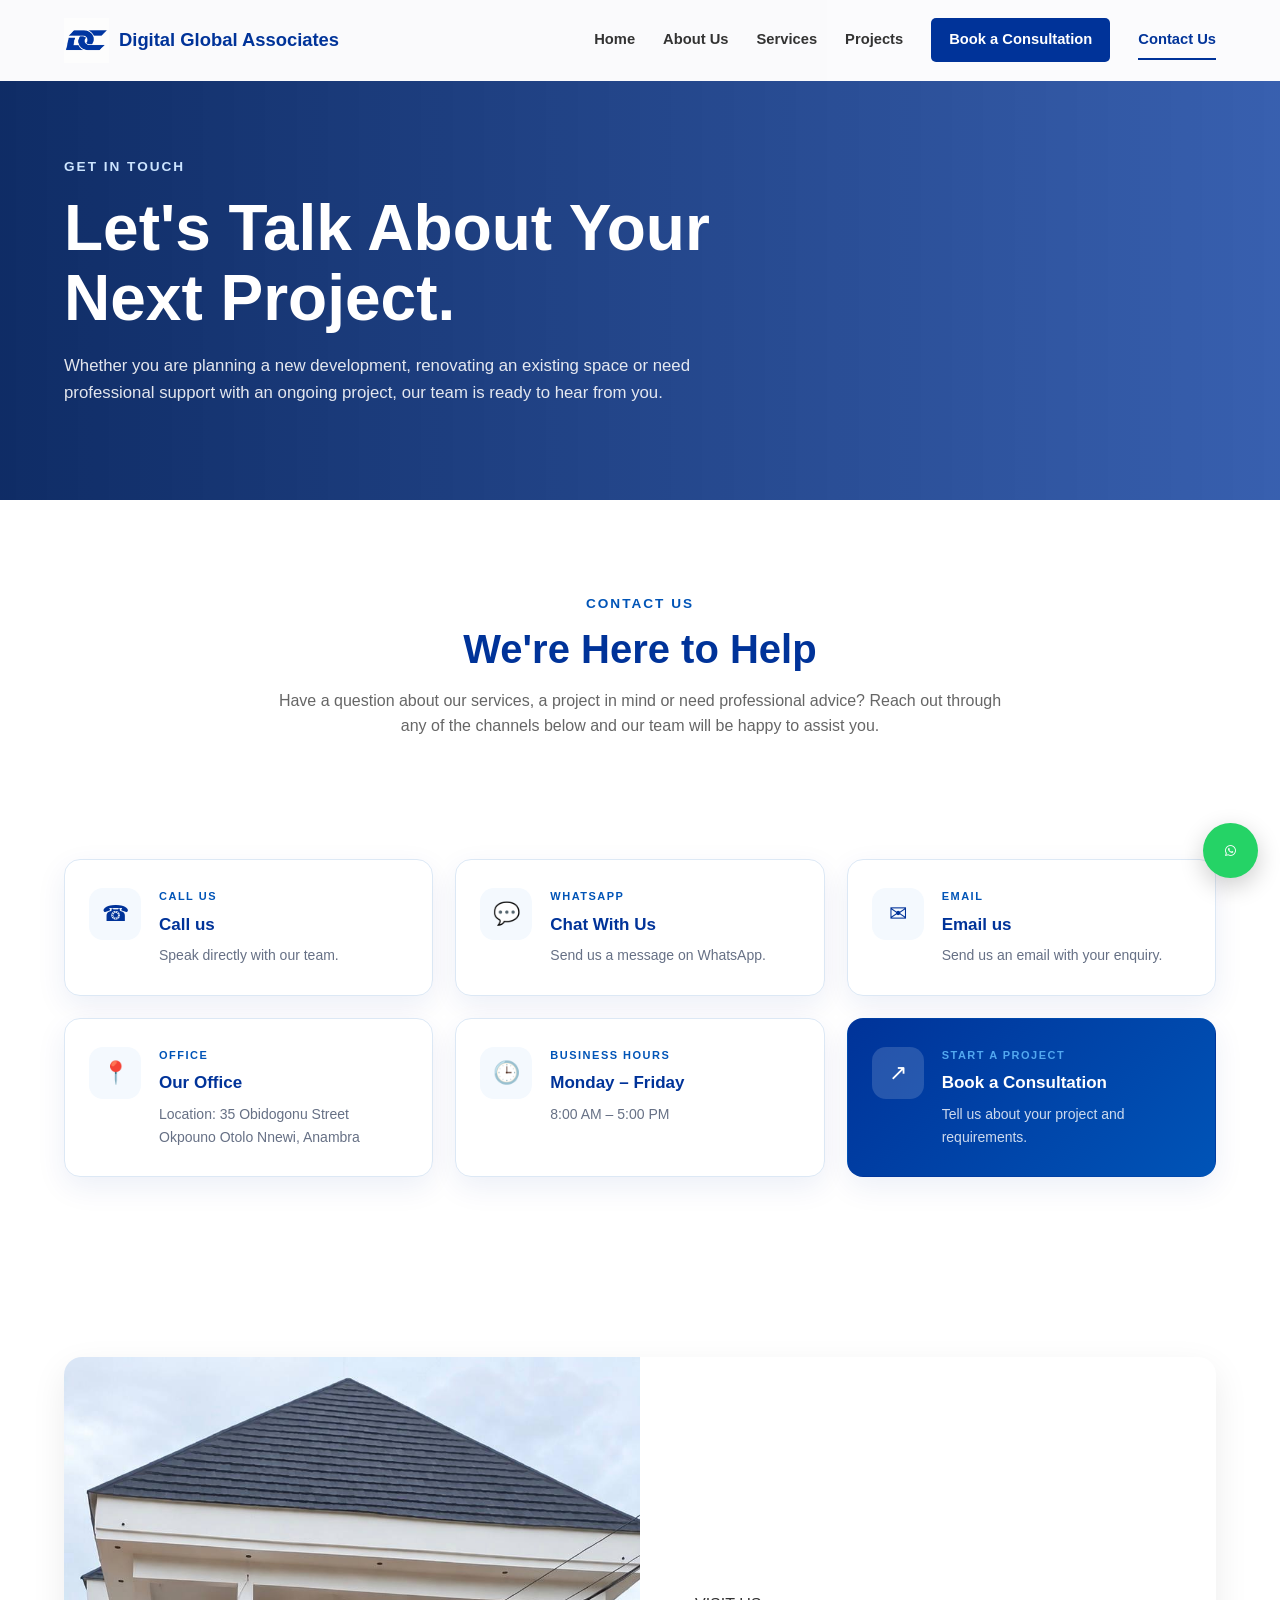
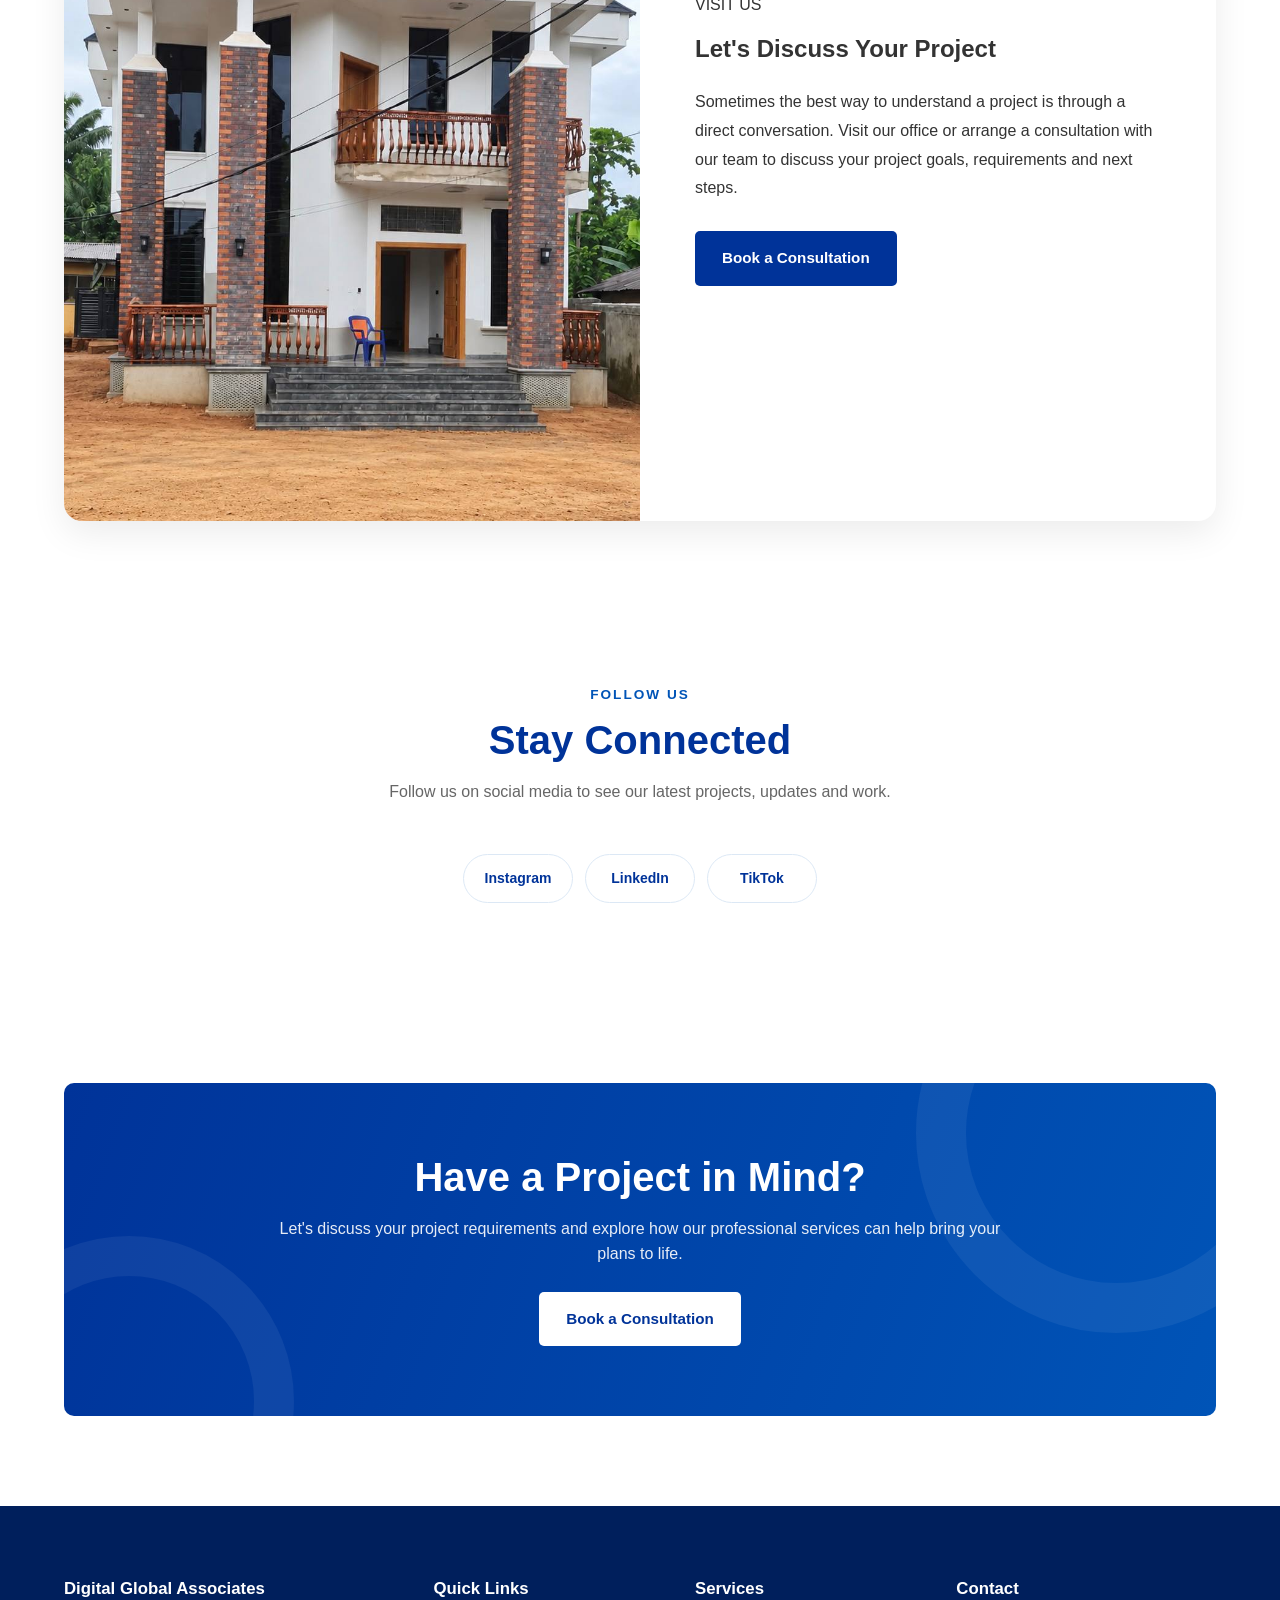
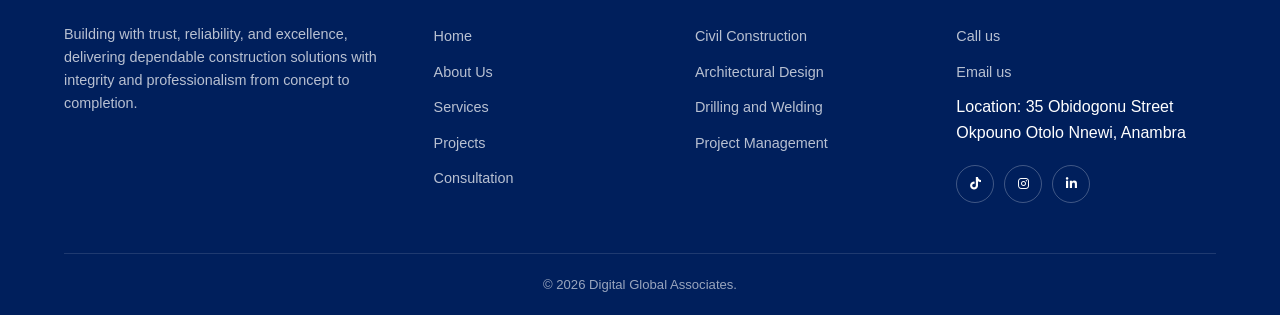
<file: contact.html>
<!DOCTYPE html>
<html lang="en">

<head>

    <meta charset="UTF-8">

    <meta name="viewport" content="width=device-width, initial-scale=1.0">

    <meta name="description"
        content="Contact Digital Global Associates for professional surveying, architectural design, engineering, construction and project management services.">

    <title>Contact Us | Digital Global Associates</title>

    <!-- Google Fonts -->
    <link rel="preconnect" href="https://fonts.googleapis.com">
    <link rel="preconnect" href="https://fonts.gstatic.com" crossorigin>
    <link href="https://fonts.googleapis.com/css2?family=Inter:wght@400;500;600;700&display=swap" rel="stylesheet">

    <!-- Font Awesome -->
    <link rel="stylesheet" href="https://cdnjs.cloudflare.com/ajax/libs/font-awesome/6.5.2/css/all.min.css">


    <!-- =========================================
         STYLESHEETS
    ========================================== -->

    <link rel="stylesheet" href="css/style.css">
    <link rel="stylesheet" href="css/responsive.css">
    <link rel="stylesheet" href="css/animations.css">


    <!-- =========================================
         META PIXEL
         Pixel ID will be added later
    ========================================== -->

    <script src="js/meta-pixel.js"></script>

</head>


<body>


    <!-- =========================================
         HEADER / NAVIGATION
    ========================================== -->


    <header class="site-header">

        <div class="container navbar">

            <a href="index.html" class="logo">

                <img src="assets/images/logo/DG Logo.png" alt="Digital Global Associates logo">

                <span>Digital Global Associates</span>

            </a>


            <button class="menu-toggle" aria-label="Toggle navigation" aria-expanded="false">

                <span></span>
                <span></span>
                <span></span>

            </button>


            <nav class="nav-links">

                <a href="index.html">
                    Home
                </a>

                <a href="about.html">
                    About Us
                </a>

                <a href="services.html">
                    Services
                </a>

                <a href="projects.html">
                    Projects
                </a>

                <a href="https://forms.gle/xDk9KdWSP63AHjFe8" class="nav-cta"
                    onclick="trackConsultationClick('navigation')">
                    Book a Consultation
                </a>

                <a href="contact.html" class="active">
                    Contact Us
                </a>

            </nav>

        </div>

    </header>



    <main>


        <!-- =========================================
             PAGE HERO
        ========================================== -->

        <!-- =========================================
     PAGE HERO
========================================== -->

        <section class="inner-page-hero">

            <div class="container">

                <div class="inner-page-hero-content reveal">

                    <span class="hero-subtitle">
                        Get in Touch
                    </span>

                    <h1>
                        Let's Talk About Your Next Project.
                    </h1>

                    <p>
                        Whether you are planning a new development,
                        renovating an existing space or need professional
                        support with an ongoing project, our team is ready
                        to hear from you.
                    </p>

                </div>

            </div>

        </section>

        <!-- =========================================
             CONTACT INTRO
        ========================================== -->

        <section class="section contact-intro-section">

            <div class="container">

                <div class="section-heading reveal">

                    <span class="subtitle">
                        CONTACT US
                    </span>

                    <h2>
                        We're Here to Help
                    </h2>

                    <p>
                        Have a question about our services, a project in
                        mind or need professional advice? Reach out through
                        any of the channels below and our team will be happy
                        to assist you.
                    </p>

                </div>

            </div>

        </section>



        <!-- =========================================
             CONTACT INFORMATION
        ========================================== -->

        <section class="section contact-details-section">

            <div class="container">

                <div class="contact-details-grid">


                    <!-- PHONE -->

                    <a href="tel:2348188000002" class="contact-info-card reveal" data-contact-action="phone"
                        onclick="trackContactAction('phone')">

                        <div class="contact-info-icon">
                            ☎
                        </div>

                        <div class="contact-info-content">

                            <span class="contact-info-label">
                                CALL US
                            </span>

                            <h3>
                                Call us
                            </h3>

                            <p>
                                Speak directly with our team.
                            </p>

                        </div>

                    </a>



                    <!-- WHATSAPP -->

                    <a href="https://wa.me/2348034721796" target="_blank" rel="noopener noreferrer"
                        class="contact-info-card reveal" data-contact-action="whatsapp"
                        onclick="trackContactAction('WhatsApp')">

                        <div class="contact-info-icon">
                            💬
                        </div>

                        <div class="contact-info-content">

                            <span class="contact-info-label">
                                WHATSAPP
                            </span>

                            <h3>
                                Chat With Us
                            </h3>

                            <p>
                                Send us a message on WhatsApp.
                            </p>

                        </div>

                    </a>



                    <!-- EMAIL -->

                    <a href="mailto:kconuchukwu@gmail.com" class="contact-info-card reveal" data-contact-action="email"
                        onclick="trackContactAction('email')">

                        <div class="contact-info-icon">
                            ✉
                        </div>

                        <div class="contact-info-content">

                            <span class="contact-info-label">
                                EMAIL
                            </span>

                            <h3>
                                Email us
                            </h3>

                            <p>
                                Send us an email with your enquiry.
                            </p>

                        </div>

                    </a>



                    <!-- OFFICE -->

                    <div class="contact-info-card reveal">

                        <div class="contact-info-icon">
                            📍
                        </div>

                        <div class="contact-info-content">

                            <span class="contact-info-label">
                                OFFICE
                            </span>

                            <h3>
                                Our Office
                            </h3>

                            <p>
                                Location: 35 Obidogonu Street Okpouno Otolo Nnewi, Anambra
                            </p>

                        </div>

                    </div>



                    <!-- BUSINESS HOURS -->

                    <div class="contact-info-card reveal">

                        <div class="contact-info-icon">
                            🕒
                        </div>

                        <div class="contact-info-content">

                            <span class="contact-info-label">
                                BUSINESS HOURS
                            </span>

                            <h3>
                                Monday – Friday
                            </h3>

                            <p>
                                8:00 AM – 5:00 PM
                            </p>

                        </div>

                    </div>



                    <!-- CONSULTATION -->

                    <a href="https://forms.gle/xDk9KdWSP63AHjFe8"
                        class="contact-info-card contact-info-card-accent reveal"
                        onclick="trackConsultationClick('contact-card')">

                        <div class="contact-info-icon">
                            ↗
                        </div>

                        <div class="contact-info-content">

                            <span class="contact-info-label">
                                START A PROJECT
                            </span>

                            <h3>
                                Book a Consultation
                            </h3>

                            <p>
                                Tell us about your project and requirements.
                            </p>

                        </div>

                    </a>

                </div>

            </div>

        </section>


        <!-- =========================================
     OFFICE / VISIT SECTION
========================================== -->

        <section class="section contact-office-section">

            <div class="container">

                <div class="contact-office-card reveal">

                    <!-- Office Image -->
                    <div class="contact-office-image">

                        <img src="assets/images/office/OFFICE IMAGE.jpg" alt="Digital Global Associates office">

                    </div>


                    <!-- Office Content -->
                    <div class="contact-office-content">

                        <span class="subtitle">
                            VISIT US
                        </span>

                        <h2>
                            Let's Discuss Your Project
                        </h2>

                        <p>
                            Sometimes the best way to understand a project is
                            through a direct conversation. Visit our office or
                            arrange a consultation with our team to discuss your
                            project goals, requirements and next steps.
                        </p>

                        <a href="https://forms.gle/xDk9KdWSP63AHjFe8" class="btn btn-primary"
                            onclick="trackConsultationClick('office-section')">
                            Book a Consultation
                        </a>

                    </div>

                </div>

            </div>

        </section>








        <!-- =========================================
             SOCIAL MEDIA
        ========================================== -->

        <section class="section contact-social-section">

            <div class="container">

                <div class="section-heading reveal">

                    <span class="subtitle">
                        FOLLOW US
                    </span>

                    <h2>
                        Stay Connected
                    </h2>

                    <p>
                        Follow us on social media to see our latest projects,
                        updates and work.
                    </p>

                </div>


                <div class="contact-social-links reveal">



                    <a href="https://www.instagram.com/digitalglobalassociates?stkn=b2hyc3JzNm1hZWd5" target="_blank"
                        rel="noopener noreferrer" onclick="trackSocialMediaClick('Instagram')">
                        Instagram
                    </a>

                    <a href="https://www.linkedin.com/company/digital-global-associates-construction-company/"
                        target="_blank" rel="noopener noreferrer" onclick="trackSocialMediaClick('LinkedIn')">
                        LinkedIn
                    </a>

                    <a href="https://www.tiktok.com/@keneonu?_r=1&_t=ZS-9A1Pi1eJqL6" target="_blank"
                        rel="noopener noreferrer" onclick="trackSocialMediaClick('TikTok')">
                        TikTok
                    </a>

                </div>

            </div>

        </section>



        <!-- =========================================
     CTA
========================================== -->

        <section class="section">

            <div class="container">

                <div class="consultation-cta reveal">

                    <div class="consultation-cta-content">

                        <h2>
                            Have a Project in Mind?
                        </h2>

                        <p>
                            Let's discuss your project requirements
                            and explore how our professional services
                            can help bring your plans to life.
                        </p>

                        <a href="https://forms.gle/xDk9KdWSP63AHjFe8" class="btn">
                            Book a Consultation
                        </a>

                    </div>

                </div>

            </div>

        </section>


    </main>



    <!-- =========================================
         FOOTER
    ========================================== -->

    <footer class="site-footer">

        <div class="container">

            <div class="footer-grid">


                <!-- Company -->

                <div class="footer-column">

                    <h3>
                        Digital Global Associates
                    </h3>

                    <p>
                        Building with trust, reliability, and excellence, delivering dependable construction solutions
                        with integrity and professionalism from concept to completion.
                    </p>

                </div>


                <!-- Quick Links -->

                <div class="footer-column">

                    <h3>
                        Quick Links
                    </h3>

                    <ul class="footer-links">

                        <li>
                            <a href="index.html">
                                Home
                            </a>
                        </li>

                        <li>
                            <a href="about.html">
                                About Us
                            </a>
                        </li>

                        <li>
                            <a href="services.html">
                                Services
                            </a>
                        </li>

                        <li>
                            <a href="projects.html">
                                Projects
                            </a>
                        </li>
                        <li>
                            <a href="https://forms.gle/xDk9KdWSP63AHjFe8" onclick="trackConsultationClick('footer')">
                                Consultation
                            </a>
                        </li>

                    </ul>

                </div>


                <!-- Services -->

                <div class="footer-column">

                    <h3>
                        Services
                    </h3>

                    <ul class="footer-links">

                        <li>
                            <a href="services.html">
                                Civil Construction
                            </a>
                        </li>

                        <li>
                            <a href="services.html">
                                Architectural Design
                            </a>
                        </li>

                        <li>
                            <a href="services.html">
                                Drilling and Welding
                            </a>
                        </li>

                        <li>
                            <a href="services.html">
                                Project Management
                            </a>
                        </li>

                    </ul>

                </div>


                <!-- Contact -->

                <div class="footer-column">

                    <h3>
                        Contact
                    </h3>

                    <ul class="footer-links">

                        <li>
                            <a href="tel:2348188000002" data-contact-action="phone"
                                onclick="trackContactAction('phone')">
                                Call us
                            </a>
                        </li>

                        <li>
                            <a href="mailto:kconuchukwu@gmail.com" data-contact-action="email"
                                onclick="trackContactAction('email')">
                                Email us
                            </a>
                        </li>

                        <li>
                            Location: 35 Obidogonu Street Okpouno Otolo Nnewi, Anambra
                        </li>

                    </ul>


                    <div class="social-links">
                        <a href="https://www.tiktok.com/@keneonu?_r=1&_t=ZS-9A1Pi1eJqL6" aria-label="TikTok"
                            target="_blank" rel="noopener noreferrer" onclick="trackSocialMediaClick('TikTok')">

                            <i class="fa-brands fa-tiktok"></i>

                        </a>

                        <a href="https://www.instagram.com/digitalglobalassociates?stkn=b2hyc3JzNm1hZWd5"
                            aria-label="Instagram" target="_blank" rel="noopener noreferrer"
                            onclick="trackSocialMediaClick('Instagram')">

                            <i class="fa-brands fa-instagram"></i>

                        </a>

                        <a href="https://www.linkedin.com/company/digital-global-associates-construction-company/"
                            aria-label="LinkedIn" target="_blank" rel="noopener noreferrer"
                            onclick="trackSocialMediaClick('LinkedIn')">

                            <i class="fa-brands fa-linkedin-in"></i>

                        </a>
                    </div>
                </div>


            </div>


            <div class="footer-bottom">

                <p>
                    © 2026 Digital Global Associates.
                </p>

            </div>

        </div>

    </footer>



    <!-- =========================================
     FLOATING WHATSAPP
========================================== -->

    <a href="https://wa.me/2348034721796" class="whatsapp-float" target="_blank" rel="noopener noreferrer"
        aria-label="Chat with us on WhatsApp" onclick="trackContactAction('WhatsApp')">

        <i class="fa-brands fa-whatsapp"></i>

    </a>


    <!-- =========================================
         JAVASCRIPT
    ========================================== -->

    <script src="js/main.js"></script>
    <script src="js/navigation.js"></script>
    <script src="js/contact.js"></script>

</body>

</html>
</file>
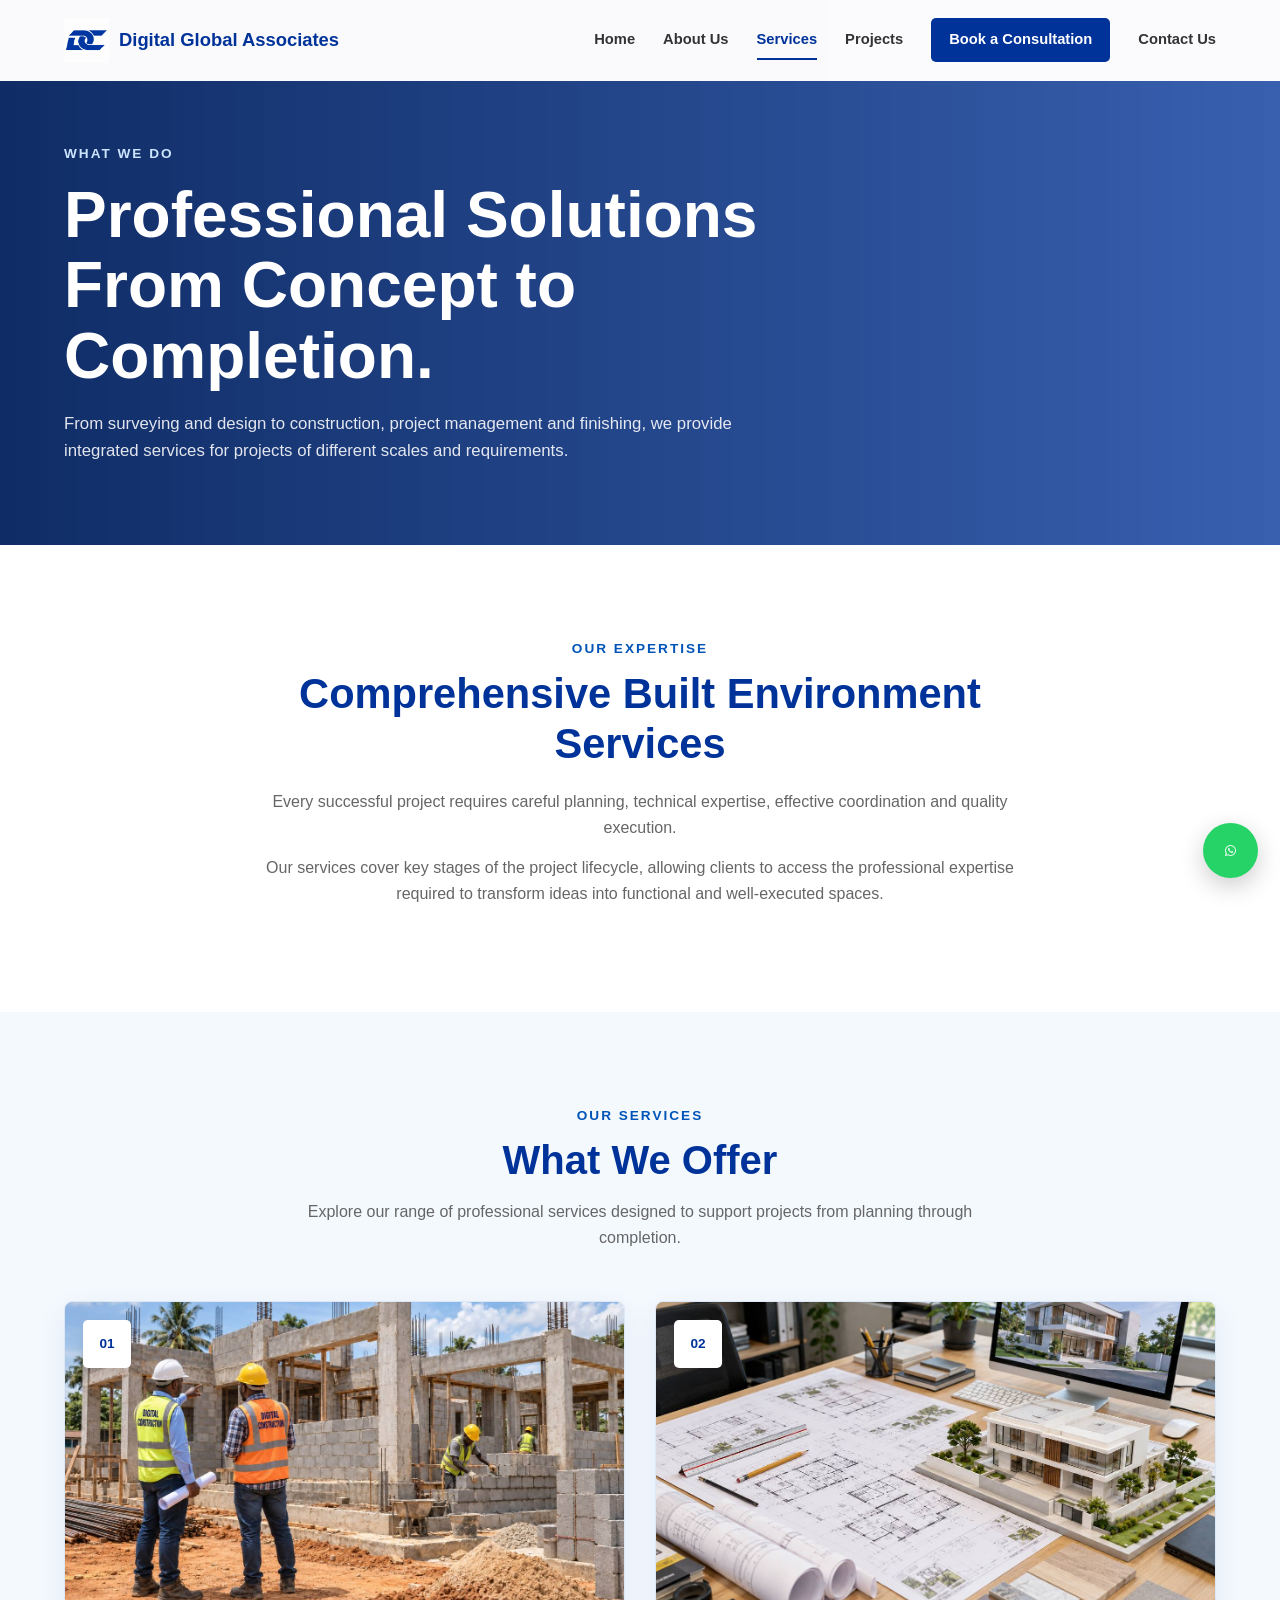
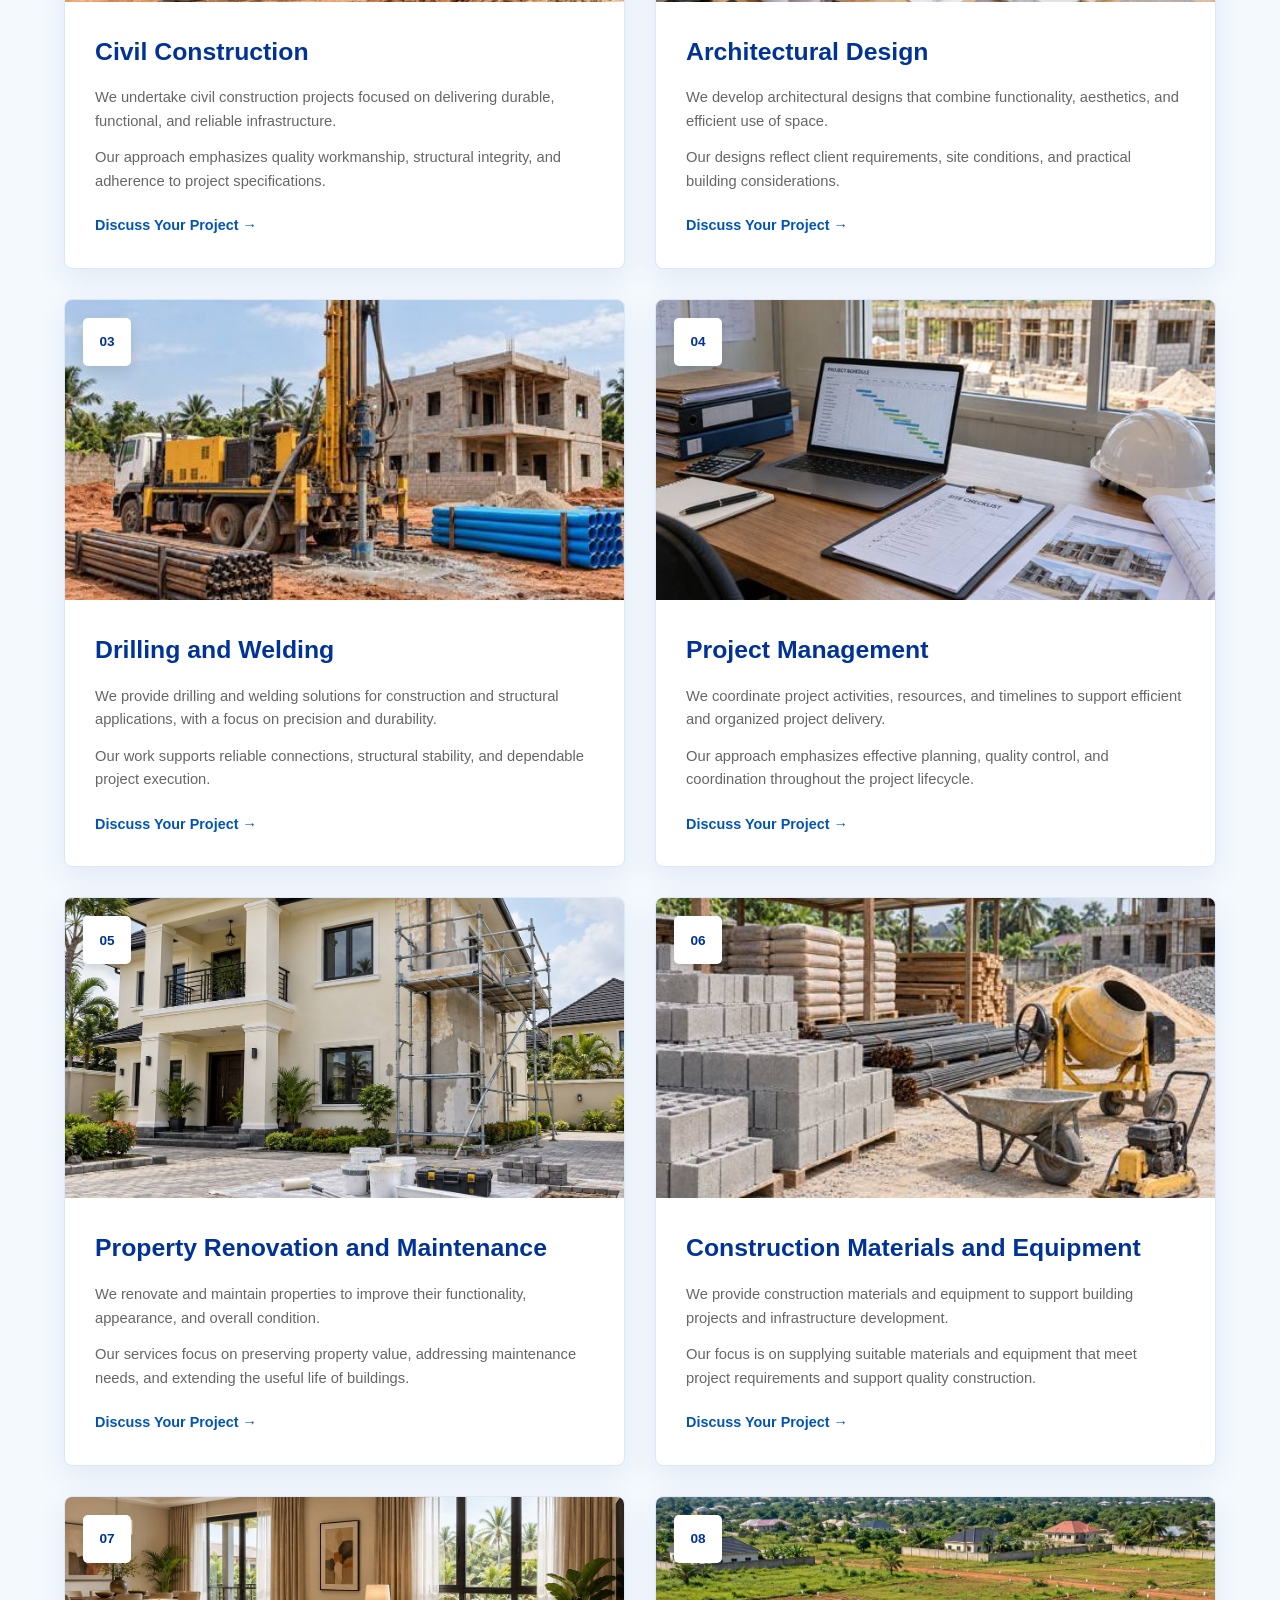
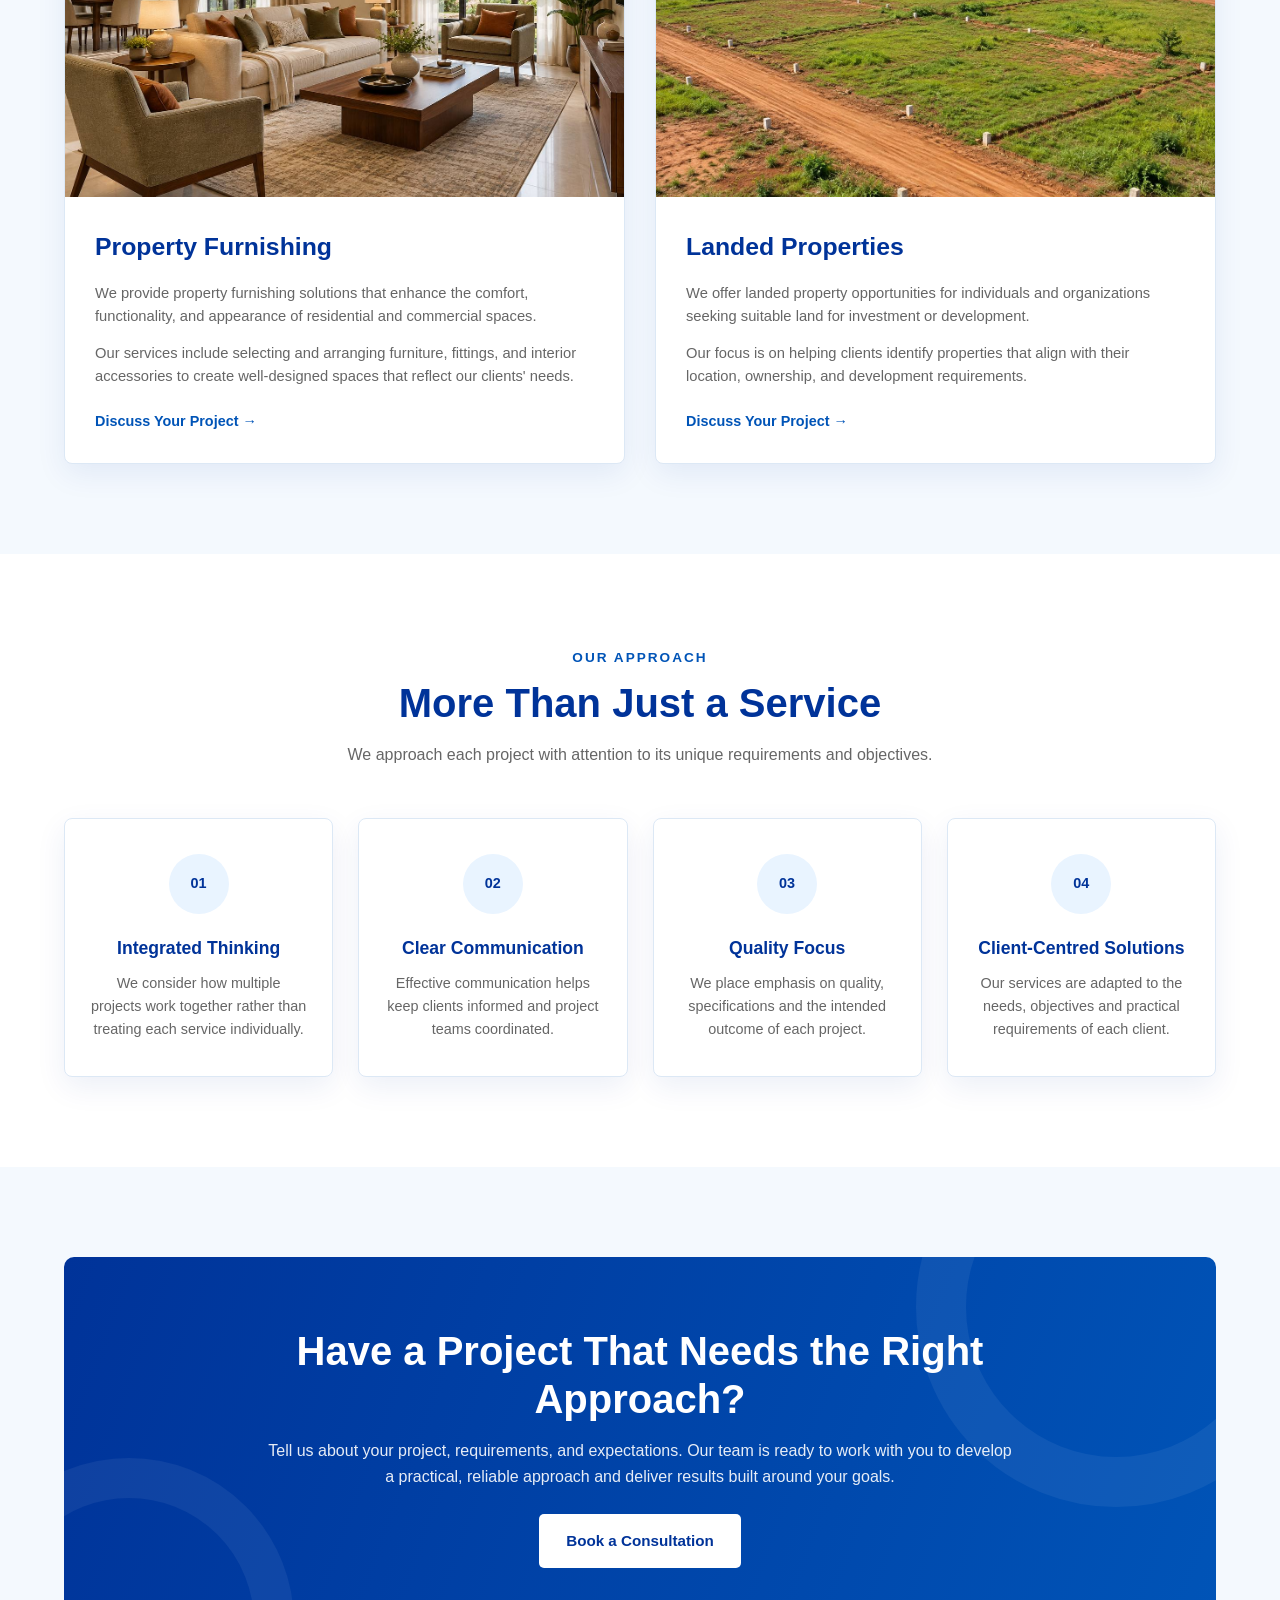
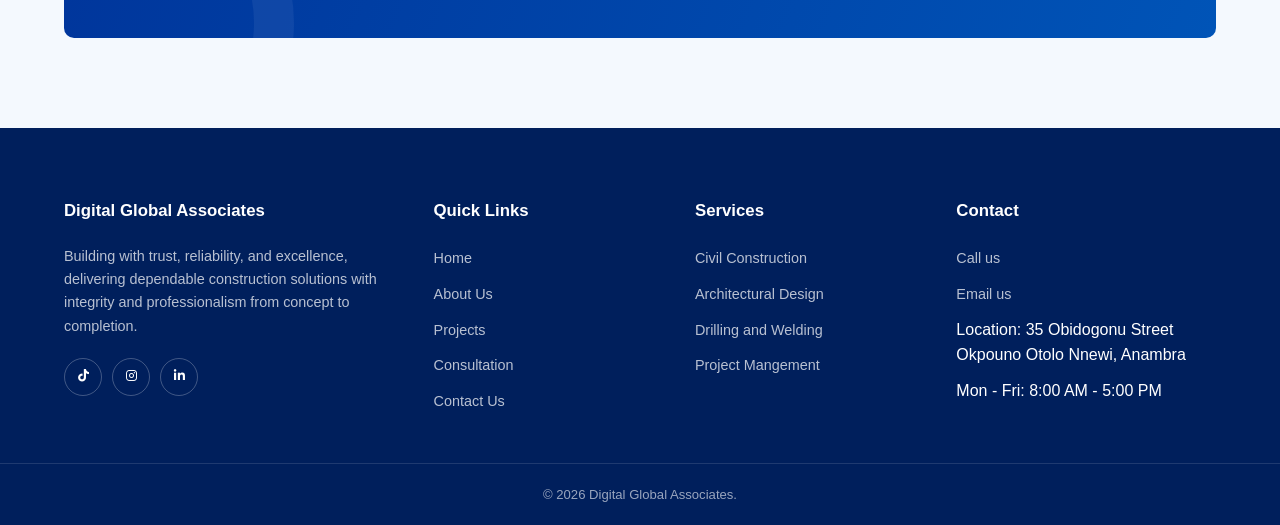
<file: services.html>
<!DOCTYPE html>
<html lang="en">

<head>

    <meta charset="UTF-8">
    <meta name="viewport" content="width=device-width, initial-scale=1.0">

    <title>Our Services | Digital Global Associates</title>

    <meta name="description"
        content="Explore our surveying, architectural, structural, construction, project management, renovation and furnishing services.">

    <!-- Google Fonts -->
    <link rel="preconnect" href="https://fonts.googleapis.com">
    <link rel="preconnect" href="https://fonts.gstatic.com" crossorigin>
    <link href="https://fonts.googleapis.com/css2?family=Inter:wght@400;500;600;700&display=swap" rel="stylesheet">

    <!-- Font Awesome -->
    <link rel="stylesheet" href="https://cdnjs.cloudflare.com/ajax/libs/font-awesome/6.5.2/css/all.min.css">

    <!-- Main CSS -->
    <link rel="stylesheet" href="css/style.css">
    <link rel="stylesheet" href="css/responsive.css">
    <link rel="stylesheet" href="css/animations.css">

    <!-- Meta Pixel -->
    <script src="js/meta-pixel.js"></script>

</head>

<body>

    <!-- =========================================
         HEADER
    ========================================== -->

    <header class="site-header">

        <div class="container navbar">

            <a href="index.html" class="logo">

                <img src="assets/images/logo/DG Logo.png" alt="Digital Global Associates logo">

                <span>Digital Global Associates</span>

            </a>


            <button class="menu-toggle" aria-label="Toggle navigation" aria-expanded="false">

                <span></span>
                <span></span>
                <span></span>

            </button>


            <nav class="nav-links">

                <a href="index.html">
                    Home
                </a>

                <a href="about.html">
                    About Us
                </a>

                <a href="services.html" class="active">
                    Services
                </a>

                <a href="projects.html">
                    Projects
                </a>

                <a href="https://forms.gle/xDk9KdWSP63AHjFe8" class="nav-cta"
                    onclick="trackConsultationClick('navigation')">
                    Book a Consultation
                </a>

                <a href="contact.html">
                    Contact Us
                </a>

            </nav>

        </div>

    </header>


    <main>

        <!-- =========================================
             PAGE HERO
        ========================================== -->

        <section class="inner-page-hero">

            <div class="container">

                <div class="inner-page-hero-content reveal">

                    <span class="hero-subtitle">
                        What We Do
                    </span>

                    <h1>
                        Professional Solutions
                        From Concept to Completion.
                    </h1>

                    <p>
                        From surveying and design to construction,
                        project management and finishing, we provide
                        integrated services for projects of different
                        scales and requirements.
                    </p>

                </div>

            </div>

        </section>


        <!-- =========================================
             INTRODUCTION
        ========================================== -->

        <section class="section">

            <div class="container">

                <div class="services-intro reveal">

                    <span class="section-label">
                        Our Expertise
                    </span>

                    <h2>
                        Comprehensive Built Environment Services
                    </h2>

                    <p>
                        Every successful project requires careful
                        planning, technical expertise, effective
                        coordination and quality execution.
                    </p>

                    <p>
                        Our services cover key stages of the project
                        lifecycle, allowing clients to access the
                        professional expertise required to transform
                        ideas into functional and well-executed spaces.
                    </p>

                </div>

            </div>

        </section>


        <!-- =========================================
     SERVICES
========================================== -->

        <section class="section section-light">

            <div class="container">

                <div class="section-heading reveal">

                    <span>
                        Our Services
                    </span>

                    <h2>
                        What We Offer
                    </h2>

                    <p>
                        Explore our range of professional services
                        designed to support projects from planning
                        through completion.
                    </p>

                </div>


                <div class="services-detail-grid">


                    <!-- =================================
                 01 CIVIL CONSTRUCTION
            ================================== -->

                    <article class="service-detail-card reveal-left">

                        <div class="service-detail-image">

                            <img src="assets/images/services/Construction-service.jpg" alt="Civil construction project">

                            <span class="service-number">
                                01
                            </span>

                        </div>


                        <div class="service-detail-content">

                            <h3>
                                Civil Construction
                            </h3>

                            <p>
                                We undertake civil construction projects
                                focused on delivering durable, functional,
                                and reliable infrastructure.
                            </p>

                            <p>
                                Our approach emphasizes quality workmanship,
                                structural integrity, and adherence to
                                project specifications.
                            </p>

                            <a href="https://forms.gle/xDk9KdWSP63AHjFe8" class="service-discuss-link"
                                onclick="trackConsultationClick('civil-construction')">
                                Discuss Your Project →
                            </a>

                        </div>

                    </article>


                    <!-- =================================
                 02 ARCHITECTURAL DESIGN
            ================================== -->

                    <article class="service-detail-card reveal-right">

                        <div class="service-detail-image">

                            <img src="assets/images/services/Architectural-design.jpg"
                                alt="Architectural design and building plans">

                            <span class="service-number">
                                02
                            </span>

                        </div>


                        <div class="service-detail-content">

                            <h3>
                                Architectural Design
                            </h3>

                            <p>
                                We develop architectural designs that
                                combine functionality, aesthetics, and
                                efficient use of space.
                            </p>

                            <p>
                                Our designs reflect client requirements,
                                site conditions, and practical building
                                considerations.
                            </p>

                            <a href="https://forms.gle/xDk9KdWSP63AHjFe8" class="service-discuss-link"
                                onclick="trackConsultationClick('architectural-design')">
                                Discuss Your Project →
                            </a>

                        </div>

                    </article>


                    <!-- =================================
                 03 DRILLING AND WELDING
            ================================== -->

                    <article class="service-detail-card reveal-left">

                        <div class="service-detail-image">

                            <img src="assets/images/services/Welding-drilling.jpg"
                                alt="Drilling and welding operations">

                            <span class="service-number">
                                03
                            </span>

                        </div>


                        <div class="service-detail-content">

                            <h3>
                                Drilling and Welding
                            </h3>

                            <p>
                                We provide drilling and welding solutions
                                for construction and structural applications,
                                with a focus on precision and durability.
                            </p>

                            <p>
                                Our work supports reliable connections,
                                structural stability, and dependable
                                project execution.
                            </p>

                            <a href="https://forms.gle/xDk9KdWSP63AHjFe8" class="service-discuss-link"
                                onclick="trackConsultationClick('drilling-and-welding')">
                                Discuss Your Project →
                            </a>

                        </div>

                    </article>


                    <!-- =================================
                 04 PROJECT MANAGEMENT
            ================================== -->

                    <article class="service-detail-card reveal-right">

                        <div class="service-detail-image">

                            <img src="assets/images/services/Project-mangement.jpg"
                                alt="Construction project management">

                            <span class="service-number">
                                04
                            </span>

                        </div>


                        <div class="service-detail-content">

                            <h3>
                                Project Management
                            </h3>

                            <p>
                                We coordinate project activities, resources,
                                and timelines to support efficient and
                                organized project delivery.
                            </p>

                            <p>
                                Our approach emphasizes effective planning,
                                quality control, and coordination throughout
                                the project lifecycle.
                            </p>

                            <a href="https://forms.gle/xDk9KdWSP63AHjFe8" class="service-discuss-link"
                                onclick="trackConsultationClick('project-management')">
                                Discuss Your Project →
                            </a>

                        </div>

                    </article>


                    <!-- =================================
                 05 PROPERTY RENOVATION AND MAINTENANCE
            ================================== -->

                    <article class="service-detail-card reveal-left">

                        <div class="service-detail-image">

                            <img src="assets/images/services/Property-maintenance.jpg"
                                alt="Property renovation and maintenance">

                            <span class="service-number">
                                05
                            </span>

                        </div>


                        <div class="service-detail-content">

                            <h3>
                                Property Renovation and Maintenance
                            </h3>

                            <p>
                                We renovate and maintain properties to
                                improve their functionality, appearance,
                                and overall condition.
                            </p>

                            <p>
                                Our services focus on preserving property
                                value, addressing maintenance needs, and
                                extending the useful life of buildings.
                            </p>

                            <a href="https://forms.gle/xDk9KdWSP63AHjFe8" class="service-discuss-link"
                                onclick="trackConsultationClick('property-renovation-maintenance')">
                                Discuss Your Project →
                            </a>

                        </div>

                    </article>


                    <!-- =================================
                 06 CONSTRUCTION MATERIALS AND EQUIPMENT
            ================================== -->

                    <article class="service-detail-card reveal-right">

                        <div class="service-detail-image">

                            <img src="assets/images/services/Construction-Materials.jpg"
                                alt="Construction materials and equipment">

                            <span class="service-number">
                                06
                            </span>

                        </div>


                        <div class="service-detail-content">

                            <h3>
                                Construction Materials and Equipment
                            </h3>

                            <p>
                                We provide construction materials and
                                equipment to support building projects
                                and infrastructure development.
                            </p>

                            <p>
                                Our focus is on supplying suitable materials
                                and equipment that meet project requirements
                                and support quality construction.
                            </p>

                            <a href="https://forms.gle/xDk9KdWSP63AHjFe8" class="service-discuss-link"
                                onclick="trackConsultationClick('construction-materials-equipment')">
                                Discuss Your Project →
                            </a>

                        </div>

                    </article>


                    <!-- =================================
     07 PROPERTY FURNISHING
================================== -->

                    <article class="service-detail-card reveal-left">

                        <div class="service-detail-image">

                            <img src="assets/images/services/Furnishing.jpg" alt="Property furnishing">

                            <span class="service-number">
                                07
                            </span>

                        </div>

                        <div class="service-detail-content">

                            <h3>
                                Property Furnishing
                            </h3>

                            <p>
                                We provide property furnishing solutions that enhance
                                the comfort, functionality, and appearance of residential
                                and commercial spaces.
                            </p>

                            <p>
                                Our services include selecting and arranging furniture,
                                fittings, and interior accessories to create well-designed
                                spaces that reflect our clients' needs.
                            </p>

                            <a href="https://forms.gle/xDk9KdWSP63AHjFe8" class="service-discuss-link"
                                onclick="trackConsultationClick('property-furnishing')">
                                Discuss Your Project →
                            </a>

                        </div>

                    </article>

                    <!-- =================================
                 08 LANDED PROPERTIES
            ================================== -->

                    <article class="service-detail-card reveal-right">

                        <div class="service-detail-image">

                            <img src="assets/images/services/Landed-Properties.jpg"
                                alt="Landed properties and available plots of land">

                            <span class="service-number">
                                08
                            </span>

                        </div>


                        <div class="service-detail-content">

                            <h3>
                                Landed Properties
                            </h3>

                            <p>
                                We offer landed property opportunities
                                for individuals and organizations seeking
                                suitable land for investment or development.
                            </p>

                            <p>
                                Our focus is on helping clients identify
                                properties that align with their location,
                                ownership, and development requirements.
                            </p>

                            <a href="https://forms.gle/xDk9KdWSP63AHjFe8" class="service-discuss-link"
                                onclick="trackConsultationClick('landed-properties')">
                                Discuss Your Project →
                            </a>

                        </div>

                    </article>


                </div>

            </div>

        </section>

        <!-- =========================================
             WHY CHOOSE OUR SERVICES
        ========================================== -->

        <section class="section">

            <div class="container">

                <div class="section-heading reveal">

                    <span>
                        Our Approach
                    </span>

                    <h2>
                        More Than Just a Service
                    </h2>

                    <p>
                        We approach each project with attention to
                        its unique requirements and objectives.
                    </p>

                </div>


                <div class="service-benefits-grid">

                    <article class="service-benefit reveal">

                        <div class="benefit-icon">
                            01
                        </div>

                        <h3>
                            Integrated Thinking
                        </h3>

                        <p>
                            We consider how multiple projects
                            work together rather than
                            treating each service individually.
                        </p>

                    </article>


                    <article class="service-benefit reveal">

                        <div class="benefit-icon">
                            02
                        </div>

                        <h3>
                            Clear Communication
                        </h3>

                        <p>
                            Effective communication helps keep
                            clients informed and project teams
                            coordinated.
                        </p>

                    </article>


                    <article class="service-benefit reveal">

                        <div class="benefit-icon">
                            03
                        </div>

                        <h3>
                            Quality Focus
                        </h3>

                        <p>
                            We place emphasis on quality,
                            specifications and the intended
                            outcome of each project.
                        </p>

                    </article>


                    <article class="service-benefit reveal">

                        <div class="benefit-icon">
                            04
                        </div>

                        <h3>
                            Client-Centred Solutions
                        </h3>

                        <p>
                            Our services are adapted to the needs,
                            objectives and practical requirements
                            of each client.
                        </p>

                    </article>

                </div>

            </div>

        </section>


        <!-- =========================================
             CONSULTATION CTA
        ========================================== -->

        <section class="section section-light">

            <div class="container">

                <div class="consultation-cta reveal">

                    <div class="consultation-cta-content">

                        <h2>
                            Have a Project That Needs the Right Approach?
                        </h2>

                        <p>
                            Tell us about your project, requirements, and expectations. Our team is ready to work with
                            you to develop a practical, reliable approach and deliver results built around your goals.
                        </p>

                        <a href="https://forms.gle/xDk9KdWSP63AHjFe8" class="btn"
                            onclick="trackConsultationClick('cta')">
                            Book a Consultation
                        </a>

                    </div>

                </div>

            </div>

        </section>

    </main>


    <!-- =========================================
         FOOTER
    ========================================== -->

    <footer class="site-footer">

        <div class="container footer-grid">

            <div class="footer-column">

                <h3>
                    Digital Global Associates
                </h3>

                <p>
                    Building with trust, reliability, and excellence, delivering dependable construction solutions with
                    integrity and professionalism from concept to completion.

                </p>

                <div class="social-links">
                    <a href="https://www.tiktok.com/@keneonu?_r=1&_t=ZS-9A1Pi1eJqL6" aria-label="TikTok" target="_blank"
                        rel="noopener noreferrer" onclick="trackSocialMediaClick('TikTok')">

                        <i class="fa-brands fa-tiktok"></i>

                    </a>

                    <a href="https://www.instagram.com/digitalglobalassociates?stkn=b2hyc3JzNm1hZWd5"
                        aria-label="Instagram" target="_blank" rel="noopener noreferrer"
                        onclick="trackSocialMediaClick('Instagram')">

                        <i class="fa-brands fa-instagram"></i>

                    </a>

                    <a href="https://www.linkedin.com/company/digital-global-associates-construction-company/"
                        aria-label="LinkedIn" target="_blank" rel="noopener noreferrer"
                        onclick="trackSocialMediaClick('LinkedIn')">

                        <i class="fa-brands fa-linkedin-in"></i>

                    </a>
                </div>

            </div>


            <div class="footer-column">

                <h3>
                    Quick Links
                </h3>

                <ul class="footer-links">

                    <li>
                        <a href="index.html">
                            Home
                        </a>
                    </li>

                    <li>
                        <a href="about.html">
                            About Us
                        </a>
                    </li>

                    <li>
                        <a href="projects.html">
                            Projects
                        </a>
                    </li>

                    <li>
                        <a href="https://forms.gle/xDk9KdWSP63AHjFe8" onclick="trackConsultationClick('footer')">
                            Consultation
                        </a>
                    </li>

                    <li>
                        <a href="contact.html">
                            Contact Us
                        </a>
                    </li>

                </ul>

            </div>


            <div class="footer-column">

                <h3>
                    Services
                </h3>

                <ul class="footer-links">

                    <li>
                        <a href="services.html">
                            Civil Construction
                        </a>
                    </li>

                    <li>
                        <a href="services.html">
                            Architectural Design
                        </a>
                    </li>

                    <li>
                        <a href="services.html">
                            Drilling and Welding
                        </a>
                    </li>

                    <li>
                        <a href="services.html">
                            Project Mangement
                        </a>
                    </li>

                </ul>

            </div>


            <div class="footer-column">

                <h3>
                    Contact
                </h3>

                <ul class="footer-links">

                    <li>
                        <a href="tel:2348188000002" onclick="trackContactAction('phone')">
                            Call us
                        </a>
                    </li>

                    <li>
                        <a href="mailto:kconuchukwu@gmail.com" onclick="trackContactAction('email')">
                            Email us
                        </a>
                    </li>

                    <li>
                        Location: 35 Obidogonu Street Okpouno Otolo Nnewi, Anambra
                    </li>

                    <li>
                        Mon - Fri: 8:00 AM - 5:00 PM
                    </li>

                </ul>

            </div>

        </div>


        <div class="footer-bottom">

            <div class="container">

                <p>
                    &copy; 2026 Digital Global Associates.

                </p>

            </div>

        </div>

    </footer>


    <!-- =========================================
     FLOATING WHATSAPP
========================================== -->

    <a href="https://wa.me/2348034721796" class="whatsapp-float" target="_blank" rel="noopener noreferrer"
        aria-label="Chat with us on WhatsApp" onclick="trackContactAction('WhatsApp')">

        <i class="fa-brands fa-whatsapp"></i>

    </a>

    <!-- =========================================
         JAVASCRIPT
    ========================================== -->

    <script src="js/main.js"></script>
    <script src="js/navigation.js"></script>

</body>

</html>
</file>
<file: css/style.css>
/* =========================================
   GLOBAL STYLES
   CLIENT BUSINESS WEBSITE
========================================= */

* {
    margin: 0;
    padding: 0;
    box-sizing: border-box;
}

html {
    scroll-behavior: smooth;
}

body {
    font-family: Arial, Helvetica, sans-serif;
    background: var(--white);
    color: var(--dark-text);
    line-height: 1.6;
}

/* =========================================
   VARIABLES
========================================= */

:root {
    --primary-blue: #003399;
    --accent-blue: #0054B7;
    --design-blue: #0049A5;
    --secondary-blue: #01419A;
    --light-blue: #52A8F0;

    --dark-text: #333333;
    --white: #FFFFFF;

    --section-light: #F4F9FE;
    --border-light: #DCE8F5;

    --shadow-soft: 0 10px 30px rgba(0, 51, 153, 0.08);
    --shadow-medium: 0 15px 40px rgba(0, 51, 153, 0.12);

    --transition: all 0.3s ease;
}

/* =========================================
   BASIC ELEMENTS
========================================= */

img {
    max-width: 100%;
    display: block;
}

a {
    text-decoration: none;
    color: inherit;
}

button,
input,
textarea,
select {
    font: inherit;
}

ul {
    list-style: none;
}

/* =========================================
   CONTAINER
========================================= */

.container {
    width: min(90%, 1200px);
    margin: 0 auto;
}

/* =========================================
   SECTIONS
========================================= */

.section {
    padding: 90px 0;
}

.section-light {
    background: var(--section-light);
}

/* =========================================
   SECTION HEADINGS
========================================= */

.section-heading {
    max-width: 750px;
    margin: 0 auto 50px;
    text-align: center;
}

.section-heading span {
    display: inline-block;
    margin-bottom: 10px;
    color: var(--accent-blue);
    font-size: 0.85rem;
    font-weight: 700;
    text-transform: uppercase;
    letter-spacing: 2px;
}

.section-heading h2 {
    color: var(--primary-blue);
    font-size: 2.5rem;
    line-height: 1.2;
    margin-bottom: 15px;
}

.section-heading p {
    color: #666;
    font-size: 1rem;
}

/* =========================================
   BUTTONS
========================================= */

.btn {
    display: inline-flex;
    align-items: center;
    justify-content: center;
    gap: 8px;

    padding: 13px 25px;
    border-radius: 5px;

    font-weight: 700;
    font-size: 0.95rem;

    cursor: pointer;
    border: 2px solid transparent;

    transition: var(--transition);
}

.btn-primary {
    background: var(--primary-blue);
    color: var(--white);
}

.btn-primary:hover {
    background: var(--accent-blue);
    transform: translateY(-2px);
    box-shadow: 0 8px 20px rgba(0, 51, 153, 0.2);
}

.btn-secondary {
    background: transparent;
    color: var(--primary-blue);
    border-color: var(--primary-blue);
}

.btn-secondary:hover {
    background: var(--primary-blue);
    color: var(--white);
    transform: translateY(-2px);
}

/* =========================================
   HEADER
========================================= */

.site-header {
    position: fixed;
    top: 0;
    left: 0;
    width: 100%;
    z-index: 1000;

    background: rgba(255, 255, 255, 0.98);
    border-bottom: 1px solid transparent;

    transition: var(--transition);
}

.site-header.scrolled {
    box-shadow: 0 5px 25px rgba(0, 51, 153, 0.1);
    border-bottom-color: var(--border-light);
}

.navbar {
    min-height: 80px;

    display: flex;
    align-items: center;
    justify-content: space-between;
    gap: 30px;
}

.logo {
    display: flex;
    align-items: center;
    gap: 10px;

    color: var(--primary-blue);
    font-size: 1.15rem;
    font-weight: 800;

    white-space: nowrap;
}

.logo img {
    width: 45px;
    height: 45px;
    object-fit: contain;
}

.nav-links {
    display: flex;
    align-items: center;
    gap: 28px;
}

.nav-links a {
    position: relative;

    color: var(--dark-text);
    font-size: 0.92rem;
    font-weight: 600;

    padding: 8px 0;

    transition: var(--transition);
}

.nav-links a::after {
    content: "";

    position: absolute;
    left: 0;
    bottom: 0;

    width: 0;
    height: 2px;

    background: var(--primary-blue);

    transition: var(--transition);
}

.nav-links a:hover,
.nav-links a.active {
    color: var(--primary-blue);
}

.nav-links a:hover::after,
.nav-links a.active::after {
    width: 100%;
}

.nav-cta {
    background: var(--primary-blue) !important;
    color: var(--white) !important;

    padding: 10px 18px !important;
    border-radius: 5px;
}

.nav-cta::after {
    display: none;
}

.nav-cta:hover {
    background: var(--accent-blue) !important;
}

/* =========================================
   MOBILE MENU
========================================= */

.menu-toggle {
    display: none;

    width: 42px;
    height: 42px;

    border: none;
    background: transparent;

    cursor: pointer;

    flex-direction: column;
    justify-content: center;
    align-items: center;
    gap: 5px;
}

.menu-toggle span {
    width: 25px;
    height: 2px;
    background: var(--primary-blue);

    transition: var(--transition);
}

/* =========================================
   HERO
========================================= */

.hero {
    min-height: 100vh;
    padding: 150px 0 90px;

    display: flex;
    align-items: center;

    background:
        linear-gradient(90deg,
            rgba(0, 35, 105, 0.94),
            rgba(0, 51, 153, 0.78),
            rgba(0, 51, 153, 0.45));


    color: var(--white);
}

.hero-content {
    max-width: 780px;
}

.hero-content .hero-subtitle {
    display: inline-block;

    margin-bottom: 15px;

    color: #cce5ff;

    font-size: 0.9rem;
    font-weight: 700;

    text-transform: uppercase;
    letter-spacing: 2px;
}

.hero-content h1 {
    margin-bottom: 20px;

    font-size: clamp(2.8rem, 6vw, 5rem);
    line-height: 1.05;
    font-weight: 800;
}

.hero-content p {
    max-width: 680px;
    margin-bottom: 30px;

    color: rgba(255, 255, 255, 0.9);

    font-size: 1.05rem;
}

.hero-actions {
    display: flex;
    flex-wrap: wrap;
    gap: 15px;
}

.hero .btn-primary {
    background: var(--white);
    color: var(--primary-blue);
}

.hero .btn-primary:hover {
    background: #eef7ff;
}

.hero .btn-secondary {
    border-color: var(--white);
    color: var(--white);
}

.hero .btn-secondary:hover {
    background: var(--white);
    color: var(--primary-blue);
}

/* =========================================
   ABOUT PREVIEW / COMPANY INTRODUCTION
========================================= */

.about-preview {
    display: grid;
    grid-template-columns: minmax(0, 1fr) minmax(0, 1fr);
    align-items: stretch;
    gap: 0;
    background: var(--white);
    border: 1px solid var(--border-light);
    border-radius: 18px;
    overflow: hidden;
    box-shadow: 0 10px 30px rgba(0, 51, 153, 0.06);
}

/* -----------------------------
   PREVIEW IMAGE
----------------------------- */

.about-preview-image {
    width: 100%;
    display: flex;
    align-items: center;
    justify-content: center;
    background: #f5f7fa;
    overflow: hidden;
}

.about-preview-image img {
    display: block;
    width: 100%;
    height: auto;
    object-fit: contain;
}

/* -----------------------------
   PREVIEW CONTENT
----------------------------- */

.about-preview-content {
    display: flex;
    flex-direction: column;
    justify-content: center;
    padding: 55px;
}

.about-preview-content h3 {
    margin: 0 0 20px;
    color: var(--heading);
    font-size: 2rem;
    line-height: 1.3;
}

.about-preview-content p {
    margin: 0 0 18px;
    color: #666;
    font-size: 0.95rem;
    line-height: 1.85;
}

.about-preview-content .btn {
    align-self: flex-start;
    margin-top: 12px;
}
/* =========================================
   HOME - SERVICES
========================================= */

.services-grid {
    display: grid;
    grid-template-columns: repeat(4, 1fr);
    gap: 25px;
}

.service-card {
    overflow: hidden;

    background: var(--white);

    border: 1px solid var(--border-light);
    border-radius: 8px;

    box-shadow: var(--shadow-soft);

    transition: var(--transition);
}

.service-card:hover {
    transform: translateY(-7px);
    box-shadow: var(--shadow-medium);
}

.service-card-image {
    height: 210px;
    overflow: hidden;
}

.service-card-image img {
    width: 100%;
    height: 100%;

    object-fit: cover;

    transition: transform 0.5s ease;
}

.service-card:hover .service-card-image img {
    transform: scale(1.06);
}

.service-card-content {
    padding: 25px;
}

.service-card-content h3 {
    margin-bottom: 10px;

    color: var(--primary-blue);

    font-size: 1.2rem;
}

.service-card-content p {
    margin-bottom: 18px;

    color: #666;

    font-size: 0.92rem;
}

.service-card-link {
    display: inline-flex;
    align-items: center;
    gap: 7px;

    color: var(--accent-blue);

    font-size: 0.9rem;
    font-weight: 700;

    transition: var(--transition);
}

.service-card-link:hover {
    gap: 11px;
    color: var(--primary-blue);
}

.services-button {
    margin-top: 45px;
    text-align: center;
}

/* =========================================
   HOME - PROJECTS
========================================= */

.projects-grid {
    display: grid;
    grid-template-columns: repeat(3, 1fr);
    gap: 25px;
}

.project-card {
    position: relative;
    overflow: hidden;

    min-height: 420px;

    border-radius: 8px;

    background: var(--primary-blue);

    box-shadow: var(--shadow-soft);
}

.project-card img {
    width: 100%;
    height: 100%;
    min-height: 420px;

    object-fit: cover;

    transition: transform 0.6s ease;
}

.project-card:hover img {
    transform: scale(1.07);
}

.project-card-overlay {
    position: absolute;
    inset: 0;

    display: flex;
    align-items: flex-end;

    padding: 30px;

    background:
        linear-gradient(to top,
            rgba(0, 26, 78, 0.95),
            rgba(0, 26, 78, 0.25),
            transparent);

    color: var(--white);
}

.project-card-content {
    width: 100%;
}

.project-category {
    display: inline-block;

    margin-bottom: 8px;

    color: #b9ddff;

    font-size: 0.78rem;
    font-weight: 700;

    text-transform: uppercase;
    letter-spacing: 1.5px;
}

.project-card-content h3 {
    margin-bottom: 7px;

    font-size: 1.4rem;
}

.project-card-content p {
    color: rgba(255, 255, 255, 0.82);

    font-size: 0.9rem;
}

.project-card-link {
    display: inline-flex;

    margin-top: 15px;

    color: var(--white);

    font-weight: 700;
    font-size: 0.9rem;
}

.projects-button {
    margin-top: 45px;
    text-align: center;
}

/* =========================================
   HOME - WHY WORK WITH US
========================================= */

.benefits-grid {
    display: grid;
    grid-template-columns: repeat(4, 1fr);
    gap: 25px;
}

.benefit-card {
    padding: 35px 25px;

    text-align: center;

    background: var(--white);

    border: 1px solid var(--border-light);
    border-radius: 8px;

    transition: var(--transition);
}

.benefit-card:hover {
    transform: translateY(-5px);
    box-shadow: var(--shadow-medium);
}

.benefit-icon {
    width: 65px;
    height: 65px;

    margin: 0 auto 20px;

    display: flex;
    align-items: center;
    justify-content: center;

    border-radius: 50%;

    background: #e9f4ff;
    color: var(--primary-blue);

    font-size: 1.5rem;
    font-weight: 800;
}

.benefit-card h3 {
    margin-bottom: 10px;

    color: var(--primary-blue);

    font-size: 1.15rem;
}

.benefit-card p {
    color: #666;
    font-size: 0.92rem;
}

/* =========================================
   HOME - TESTIMONIALS
========================================= */

.testimonials-grid {
    display: grid;
    grid-template-columns: repeat(3, 1fr);
    gap: 25px;
}

.testimonial-card {
    position: relative;

    padding: 35px 30px;

    background: var(--white);

    border: 1px solid var(--border-light);
    border-radius: 8px;

    box-shadow: var(--shadow-soft);
}

.testimonial-card::before {
    content: "“";

    position: absolute;
    top: 12px;
    right: 25px;

    color: #dceeff;

    font-family: Georgia, serif;
    font-size: 5rem;
    line-height: 1;
}

.testimonial-card p {
    position: relative;
    z-index: 1;

    margin-bottom: 25px;

    color: #555;

    font-size: 0.95rem;
    font-style: italic;
}

.testimonial-author {
    display: flex;
    align-items: center;
    gap: 13px;
}

.testimonial-author-image {
    width: 48px;
    height: 48px;

    overflow: hidden;

    border-radius: 50%;

    background: #e9f4ff;
}

.testimonial-author-image img {
    width: 100%;
    height: 100%;
    object-fit: cover;
}

.testimonial-author h4 {
    color: var(--primary-blue);
    font-size: 0.95rem;
}

.testimonial-author span {
    color: #777;
    font-size: 0.82rem;
}

/* =========================================
   CONSULTATION CTA
========================================= */

.consultation-cta {
    position: relative;

    overflow: hidden;

    padding: 70px 50px;

    border-radius: 10px;

    background:
        linear-gradient(110deg,
            var(--primary-blue),
            var(--accent-blue));

    color: var(--white);

    text-align: center;
}

.consultation-cta::before {
    content: "";

    position: absolute;

    width: 300px;
    height: 300px;

    right: -100px;
    top: -150px;

    border: 50px solid rgba(255, 255, 255, 0.06);
    border-radius: 50%;
}

.consultation-cta::after {
    content: "";

    position: absolute;

    width: 250px;
    height: 250px;

    left: -100px;
    bottom: -150px;

    border: 40px solid rgba(255, 255, 255, 0.06);
    border-radius: 50%;
}

.consultation-cta-content {
    position: relative;
    z-index: 1;

    max-width: 750px;
    margin: 0 auto;
}

.consultation-cta h2 {
    margin-bottom: 15px;

    font-size: 2.5rem;
    line-height: 1.2;
}

.consultation-cta p {
    margin-bottom: 25px;

    color: rgba(255, 255, 255, 0.9);
}

.consultation-cta .btn {
    background: var(--white);
    color: var(--primary-blue);
}

.consultation-cta .btn:hover {
    background: #eef7ff;
    transform: translateY(-2px);
}

/* =========================================
   FOOTER
========================================= */

.site-footer {
    padding-top: 70px;

    background: #001f5c;

    color: var(--white);
}

.footer-grid {
    display: grid;
    grid-template-columns: 1.5fr 1fr 1fr 1.2fr;
    gap: 45px;

    padding-bottom: 50px;
}

.footer-column h3 {
    margin-bottom: 20px;

    color: var(--white);

    font-size: 1.05rem;
}

.footer-column p {
    color: rgba(255, 255, 255, 0.72);
    font-size: 0.9rem;
}

.footer-links {
    display: flex;
    flex-direction: column;
    gap: 10px;
}

.footer-links a {
    color: rgba(255, 255, 255, 0.72);

    font-size: 0.9rem;

    transition: var(--transition);
}

.footer-links a:hover {
    color: var(--white);
    padding-left: 4px;
}

.social-links {
    display: flex;
    gap: 10px;
    margin-top: 20px;
}

.social-links a {
    width: 38px;
    height: 38px;

    display: flex;
    align-items: center;
    justify-content: center;

    border: 1px solid rgba(255, 255, 255, 0.25);
    border-radius: 50%;

    color: var(--white);

    font-size: 0.78rem;
    font-weight: 700;

    transition: var(--transition);
}

.social-links a:hover {
    background: var(--white);
    color: var(--primary-blue);
}

.footer-bottom {
    padding: 20px 0;

    border-top: 1px solid rgba(255, 255, 255, 0.12);

    color: rgba(255, 255, 255, 0.6);

    text-align: center;

    font-size: 0.82rem;
}

/* =========================================
   WHATSAPP FLOAT
========================================= */

.whatsapp-float {
    position: fixed;

    right: 22px;
    bottom: 22px;

    width: 55px;
    height: 55px;

    display: flex;
    align-items: center;
    justify-content: center;

    border-radius: 50%;

    background: #25D366;
    color: var(--white);

    font-size: 0.75rem;
    font-weight: 800;

    box-shadow: 0 8px 25px rgba(0, 0, 0, 0.2);

    z-index: 999;

    transition: var(--transition);
}

.whatsapp-float:hover {
    transform: translateY(-4px) scale(1.05);
}

/* =========================================
   GENERAL CARD
========================================= */

.card {
    background: var(--white);
    border: 1px solid var(--border-light);
    border-radius: 8px;

    box-shadow: var(--shadow-soft);

    transition: var(--transition);
}

.card:hover {
    transform: translateY(-5px);
    box-shadow: var(--shadow-medium);
}

/* =========================================
   UTILITY CLASSES
========================================= */

.text-center {
    text-align: center;
}

.mt-20 {
    margin-top: 20px;
}

.mt-30 {
    margin-top: 30px;
}

.mb-20 {
    margin-bottom: 20px;
}

.mb-30 {
    margin-bottom: 30px;
}

/* =========================================
   ABOUT PAGE
========================================= */

/* =========================================
   INNER PAGE HERO
========================================= */

.inner-page-hero {
    min-height: 500px;

    display: flex;
    align-items: center;

    padding: 140px 0 80px;

    background:
        linear-gradient(90deg,
            rgba(0, 31, 92, 0.94),
            rgba(0, 51, 153, 0.78));


    color: var(--white);
}

.inner-page-hero-content {
    max-width: 800px;
}

.inner-page-hero .hero-subtitle {
    display: inline-block;

    margin-bottom: 15px;

    color: #cce5ff;

    font-size: 0.85rem;
    font-weight: 700;

    text-transform: uppercase;
    letter-spacing: 2px;
}

.inner-page-hero h1 {
    margin-bottom: 20px;

    font-size: clamp(2.5rem, 5vw, 4.2rem);
    line-height: 1.1;
}

.inner-page-hero p {
    max-width: 680px;

    color: rgba(255, 255, 255, 0.88);

    font-size: 1.05rem;
}


/* =========================================
   SECTION LABEL
========================================= */

.section-label {
    display: inline-block;

    margin-bottom: 10px;

    color: var(--accent-blue);

    font-size: 0.85rem;
    font-weight: 700;

    text-transform: uppercase;
    letter-spacing: 2px;
}


/* =========================================
   ABOUT STORY
========================================= */

.about-story {
    display: grid;
    grid-template-columns: minmax(0, 1fr) minmax(0, 1fr);
    align-items: stretch;
    gap: 0;
    background: var(--white);
    border: 1px solid var(--border-light);
    border-radius: 18px;
    overflow: hidden;
    box-shadow: 0 10px 30px rgba(0, 51, 153, 0.06);
}

/* =========================================
   STORY IMAGE
========================================= */

.about-story-image {
    width: 100%;
    display: flex;
    align-items: center;
    justify-content: center;
    background: #f5f7fa;
    overflow: hidden;
}

.about-story-image img {
    display: block;
    width: 100%;
    height: auto;
    object-fit: contain;
}

/* -----------------------------
   STORY CONTENT
----------------------------- */

.about-story-content {
    display: flex;
    flex-direction: column;
    justify-content: center;
    padding: 55px;
}

.about-story-content .section-label {
    display: inline-block;
    margin-bottom: 14px;
}

.about-story-content h2 {
    margin: 0 0 20px;
    color: var(--heading);
    font-size: 2.25rem;
    line-height: 1.25;
}

.about-story-content p {
    margin: 0 0 18px;
    color: #666;
    font-size: 0.95rem;
    line-height: 1.85;
}

.about-story-content p:last-child {
    margin-bottom: 0;
}

/* =========================================
   MISSION & VISION
========================================= */

.mission-vision-grid {
    display: grid;

    grid-template-columns: repeat(2, 1fr);

    gap: 30px;
}

.mission-card {
    position: relative;

    padding: 45px 35px;

    background: var(--white);

    border: 1px solid var(--border-light);
    border-radius: 8px;

    box-shadow: var(--shadow-soft);

    transition: var(--transition);
}

.mission-card:hover {
    transform: translateY(-5px);
    box-shadow: var(--shadow-medium);
}

.mission-icon {
    width: 65px;
    height: 65px;

    display: flex;
    align-items: center;
    justify-content: center;

    margin-bottom: 22px;

    border-radius: 50%;

    background: #e9f4ff;

    color: var(--primary-blue);

    font-size: 1.5rem;
    font-weight: 800;
}

.mission-card h3 {
    margin-bottom: 15px;

    color: var(--primary-blue);

    font-size: 1.5rem;
}

.mission-card p {
    margin-bottom: 12px;

    color: #666;
}


/* =========================================
   CORE VALUES
========================================= */

.values-grid {
    display: grid;

    grid-template-columns: repeat(3, 1fr);

    gap: 25px;
}

.value-card {
    position: relative;

    padding: 35px 28px;

    border: 1px solid var(--border-light);
    border-radius: 8px;

    background: var(--white);

    box-shadow: var(--shadow-soft);

    transition: var(--transition);
}

.value-card:hover {
    transform: translateY(-6px);

    box-shadow: var(--shadow-medium);

    border-color: #b9d9f5;
}

.value-number {
    margin-bottom: 18px;

    color: var(--light-blue);

    font-size: 1rem;
    font-weight: 800;

    letter-spacing: 1px;
}

.value-card h3 {
    margin-bottom: 10px;

    color: var(--primary-blue);

    font-size: 1.2rem;
}

.value-card p {
    color: #666;

    font-size: 0.92rem;
}


/* =========================================
   INDUSTRIES
========================================= */

.industries-grid {
    display: grid;

    grid-template-columns: repeat(4, 1fr);

    gap: 20px;
}

.industry-card {
    padding: 30px 22px;

    background: var(--white);

    border: 1px solid var(--border-light);
    border-radius: 8px;

    text-align: center;

    transition: var(--transition);
}

.industry-card:hover {
    transform: translateY(-5px);

    box-shadow: var(--shadow-medium);
}

.industry-icon {
    width: 58px;
    height: 58px;

    display: flex;
    align-items: center;
    justify-content: center;

    margin: 0 auto 17px;

    border-radius: 50%;

    background: #e9f4ff;

    color: var(--primary-blue);

    font-weight: 800;
}

.industry-card h3 {
    margin-bottom: 8px;

    color: var(--primary-blue);

    font-size: 1.05rem;
}

.industry-card p {
    color: #666;

    font-size: 0.88rem;
}

.clients-note {
    max-width: 850px;

    margin: 35px auto 0;

    padding: 20px 25px;

    background: rgba(82, 168, 240, 0.08);

    border-left: 4px solid var(--accent-blue);

    color: #555;

    font-size: 0.9rem;
}


/* =========================================
   TEAM
========================================= */

.team-grid {
    display: grid;

    grid-template-columns: repeat(3, 1fr);

    gap: 25px;
}

.team-card {
    overflow: hidden;

    background: var(--white);

    border: 1px solid var(--border-light);
    border-radius: 8px;

    box-shadow: var(--shadow-soft);

    transition: var(--transition);
}

.team-card:hover {
    transform: translateY(-6px);

    box-shadow: var(--shadow-medium);
}

.team-image {
    height: 330px;

    overflow: hidden;

    background: #e9f4ff;
}

.team-image img {
    width: 100%;
    height: 100%;

    object-fit: cover;

    transition: transform 0.5s ease;
}

.team-card:hover .team-image img {
    transform: scale(1.04);
}

.team-content {
    padding: 25px;
}

.team-content h3 {
    margin-bottom: 5px;

    color: var(--primary-blue);

    font-size: 1.2rem;
}

.team-content>span {
    display: block;

    margin-bottom: 12px;

    color: var(--accent-blue);

    font-size: 0.85rem;
    font-weight: 700;
}

.team-content p {
    color: #666;

    font-size: 0.9rem;
}


/* =========================================
   QUALIFICATIONS
========================================= */

.qualifications-layout {
    display: grid;

    grid-template-columns: 1fr 1fr;

    gap: 65px;

    align-items: center;
}

.qualifications-content h2 {
    margin-bottom: 20px;

    color: var(--primary-blue);

    font-size: 2.5rem;
    line-height: 1.2;
}

.qualifications-content p {
    margin-bottom: 18px;

    color: #666;
}

.qualifications-list {
    display: flex;

    flex-direction: column;

    gap: 18px;
}

.qualification-item {
    display: flex;

    align-items: flex-start;

    gap: 18px;

    padding: 23px;

    background: var(--white);

    border: 1px solid var(--border-light);
    border-radius: 8px;

    box-shadow: var(--shadow-soft);

    transition: var(--transition);
}

.qualification-item:hover {
    transform: translateX(5px);

    box-shadow: var(--shadow-medium);
}

.qualification-icon {
    flex-shrink: 0;

    width: 38px;
    height: 38px;

    display: flex;
    align-items: center;
    justify-content: center;

    border-radius: 50%;

    background: #e9f4ff;

    color: var(--primary-blue);

    font-weight: 800;
}

.qualification-item h3 {
    margin-bottom: 5px;

    color: var(--primary-blue);

    font-size: 1rem;
}

.qualification-item p {
    color: #666;

    font-size: 0.85rem;
}


/* =========================================
   ABOUT PAGE RESPONSIVE
========================================= */

@media (max-width: 992px) {

    .about-story {
        gap: 40px;
    }

    .values-grid {
        grid-template-columns: repeat(2, 1fr);
    }

    .industries-grid {
        grid-template-columns: repeat(2, 1fr);
    }

    .team-grid {
        grid-template-columns: repeat(2, 1fr);
    }

    .qualifications-layout {
        gap: 40px;
    }
}


@media (max-width: 768px) {

    .inner-page-hero {
        min-height: 440px;

        padding: 125px 0 70px;
    }

    .inner-page-hero h1 {
        font-size: 2.7rem;
    }

    .about-story {
        grid-template-columns: 1fr;

        gap: 45px;
    }

    .about-story-image img {
        height: 380px;
    }

    .about-story-content h2 {
        font-size: 2.2rem;
    }

    .mission-vision-grid {
        grid-template-columns: 1fr;
    }

    .values-grid {
        grid-template-columns: 1fr 1fr;
    }

    .team-grid {
        grid-template-columns: 1fr 1fr;
    }

    .qualifications-layout {
        grid-template-columns: 1fr;

        gap: 45px;
    }

    .qualifications-content h2 {
        font-size: 2.2rem;
    }
}


@media (max-width: 480px) {

    .inner-page-hero {
        min-height: 400px;
    }

    .inner-page-hero h1 {
        font-size: 2.25rem;
    }

    .inner-page-hero p {
        font-size: 0.95rem;
    }

    .about-story-image img {
        height: 300px;
    }

    .about-story-content h2 {
        font-size: 2rem;
    }

    .mission-card {
        padding: 30px 23px;
    }

    .values-grid {
        grid-template-columns: 1fr;
    }

    .industries-grid {
        grid-template-columns: 1fr 1fr;
    }

    .team-grid {
        grid-template-columns: 1fr;
    }

    .team-image {
        height: 350px;
    }

    .qualifications-content h2 {
        font-size: 2rem;
    }
}

/* =========================================
   SERVICES PAGE
========================================= */

.services-intro {
    max-width: 800px;
    margin: 0 auto;

    text-align: center;
}

.services-intro h2 {
    margin-bottom: 20px;

    color: var(--primary-blue);

    font-size: 2.6rem;
    line-height: 1.2;
}

.services-intro p {
    margin-bottom: 15px;

    color: #666;
}


/* =========================================
   SERVICES DETAIL GRID
========================================= */

.services-detail-grid {
    display: grid;

    grid-template-columns: repeat(2, 1fr);

    gap: 30px;
}


/* =========================================
   SERVICE DETAIL CARD
========================================= */

.service-detail-card {
    overflow: hidden;

    background: var(--white);

    border: 1px solid var(--border-light);
    border-radius: 8px;

    box-shadow: var(--shadow-soft);

    transition: var(--transition);
}

.service-detail-card:hover {
    transform: translateY(-6px);

    box-shadow: var(--shadow-medium);
}


/* =========================================
   SERVICE IMAGE
========================================= */

.service-detail-image {
    position: relative;

    height: 300px;

    overflow: hidden;
}

.service-detail-image img {
    width: 100%;
    height: 100%;

    object-fit: cover;

    transition: transform 0.6s ease;
}

.service-detail-card:hover .service-detail-image img {
    transform: scale(1.06);
}


/* =========================================
   SERVICE NUMBER
========================================= */

.service-number {
    position: absolute;

    top: 18px;
    left: 18px;

    width: 48px;
    height: 48px;

    display: flex;
    align-items: center;
    justify-content: center;

    background: var(--white);

    color: var(--primary-blue);

    border-radius: 5px;

    font-size: 0.85rem;
    font-weight: 800;

    box-shadow: 0 5px 15px rgba(0, 0, 0, 0.12);
}


/* =========================================
   SERVICE CONTENT
========================================= */

.service-detail-content {
    padding: 30px;
}

.service-label {
    display: inline-block;

    margin-bottom: 8px;

    color: var(--accent-blue);

    font-size: 0.75rem;
    font-weight: 800;

    text-transform: uppercase;
    letter-spacing: 1.5px;
}

.service-detail-content h3 {
    margin-bottom: 15px;

    color: var(--primary-blue);

    font-size: 1.55rem;
}

.service-detail-content p {
    margin-bottom: 13px;

    color: #666;

    font-size: 0.92rem;
}

.service-discuss-link {
    display: inline-flex;
    align-items: center;

    margin-top: 8px;

    color: var(--accent-blue);

    font-size: 0.9rem;
    font-weight: 800;

    transition: var(--transition);
}

.service-discuss-link:hover {
    color: var(--primary-blue);

    transform: translateX(4px);
}


/* =========================================
   SERVICE BENEFITS
========================================= */

.service-benefits-grid {
    display: grid;

    grid-template-columns: repeat(4, 1fr);

    gap: 25px;
}

.service-benefit {
    padding: 35px 25px;

    text-align: center;

    background: var(--white);

    border: 1px solid var(--border-light);
    border-radius: 8px;

    box-shadow: var(--shadow-soft);

    transition: var(--transition);
}

.service-benefit:hover {
    transform: translateY(-5px);

    box-shadow: var(--shadow-medium);
}

.service-benefit .benefit-icon {
    width: 60px;
    height: 60px;

    margin: 0 auto 20px;

    display: flex;
    align-items: center;
    justify-content: center;

    border-radius: 50%;

    background: #e9f4ff;

    color: var(--primary-blue);

    font-size: 0.9rem;
    font-weight: 800;
}

.service-benefit h3 {
    margin-bottom: 10px;

    color: var(--primary-blue);

    font-size: 1.1rem;
}

.service-benefit p {
    color: #666;

    font-size: 0.9rem;
}


/* =========================================
   SERVICES RESPONSIVE
========================================= */

@media (max-width: 992px) {

    .services-detail-grid {
        grid-template-columns: 1fr 1fr;
    }

    .service-benefits-grid {
        grid-template-columns: repeat(2, 1fr);
    }

}


@media (max-width: 768px) {

    .services-intro h2 {
        font-size: 2.2rem;
    }

    .services-detail-grid {
        grid-template-columns: 1fr;
    }

    .service-detail-image {
        height: 320px;
    }

    .service-detail-content {
        padding: 25px;
    }

}


@media (max-width: 480px) {

    .services-intro h2 {
        font-size: 2rem;
    }

    .service-detail-image {
        height: 240px;
    }

    .service-detail-content {
        padding: 22px;
    }

    .service-detail-content h3 {
        font-size: 1.35rem;
    }

    .service-benefits-grid {
        grid-template-columns: 1fr;
    }

}

/* =========================================
   PROJECTS PAGE
========================================= */

.projects-intro {
    max-width: 820px;

    margin: 0 auto;

    text-align: center;
}

.projects-intro h2 {
    margin-bottom: 20px;

    color: var(--primary-blue);

    font-size: 2.6rem;
    line-height: 1.2;
}

.projects-intro p {
    margin-bottom: 15px;

    color: #666;
}

/* =========================================
   PROJECTS PAGE
========================================= */


/* =========================================
   PROJECT GRID
========================================= */

.projects-page-grid {
    display: grid;

    grid-template-columns: repeat(2, minmax(0, 1fr));

    gap: 30px;

    max-width: 1100px;

    margin: 0 auto;
}


/* =========================================
   PROJECT CARD
========================================= */

.project-page-card {
    position: relative;

    display: flex;

    min-height: 300px;

    background: var(--white);

    border: 1px solid var(--border-light);

    border-radius: 18px;

    overflow: hidden;

    box-shadow: 0 10px 30px rgba(0, 51, 153, 0.06);

    transition:
        transform 0.3s ease,
        box-shadow 0.3s ease,
        border-color 0.3s ease;
}


.project-page-card:hover {
    transform: translateY(-6px);

    border-color: rgba(0, 84, 183, 0.2);

    box-shadow: 0 18px 40px rgba(0, 51, 153, 0.1);
}


/* =========================================
   PROJECT CONTENT
========================================= */

.project-page-content {
    width: 100%;

    display: flex;

    flex-direction: column;

    padding: 35px;
}


.project-client {
    display: inline-block;

    margin-bottom: 12px;

    color: var(--primary-blue);

    font-size: 0.78rem;

    font-weight: 700;

    letter-spacing: 1.2px;

    text-transform: uppercase;

    line-height: 1.5;
}


.project-page-content h3 {
    margin: 0 0 15px;

    color: var(--heading);

    font-size: 1.55rem;

    line-height: 1.3;
}


.project-page-content p {
    margin: 0;

    color: #666;

    font-size: 0.95rem;

    line-height: 1.8;

    max-width: 600px;
}


/* =========================================
   PROJECT CARD FOOTER
========================================= */

.project-card-footer {
    display: flex;

    align-items: center;

    justify-content: space-between;

    gap: 20px;

    margin-top: auto;

    padding-top: 30px;
}


.project-year {
    color: var(--heading);

    font-size: 0.85rem;

    font-weight: 600;

    white-space: nowrap;
}


/* =========================================
   VIEW GALLERY BUTTON
========================================= */

.view-gallery-btn {
    display: inline-flex;

    align-items: center;

    justify-content: center;

    gap: 9px;

    padding: 11px 18px;

    border: none;

    border-radius: 7px;

    background: var(--primary-blue);

    color: var(--white);

    font-family: inherit;

    font-size: 0.85rem;

    font-weight: 600;

    cursor: pointer;

    transition:
        background 0.3s ease,
        transform 0.3s ease,
        box-shadow 0.3s ease;
}


.view-gallery-btn:hover {
    background: #003399;

    transform: translateY(-2px);

    box-shadow: 0 8px 18px rgba(0, 51, 153, 0.2);
}


.view-gallery-btn i {
    font-size: 0.82rem;
}


/* =========================================
   PROJECT GALLERY MODAL
========================================= */

.project-gallery-modal {
    position: fixed;

    inset: 0;

    z-index: 9999;

    display: flex;

    align-items: center;

    justify-content: center;

    padding: 25px;

    visibility: hidden;

    opacity: 0;

    pointer-events: none;

    transition:
        opacity 0.3s ease,
        visibility 0.3s ease;
}


.project-gallery-modal.active {
    visibility: visible;

    opacity: 1;

    pointer-events: auto;
}


/* =========================================
   MODAL OVERLAY
========================================= */

.project-gallery-overlay {
    position: absolute;

    inset: 0;

    background: rgba(0, 15, 45, 0.82);

    backdrop-filter: blur(5px);
}


/* =========================================
   MODAL DIALOG
========================================= */

.project-gallery-dialog {
    position: relative;

    z-index: 2;

    width: min(100%, 1050px);

    max-height: 92vh;

    overflow-y: auto;

    background: var(--white);

    border-radius: 18px;

    padding: 35px;

    box-shadow: 0 30px 80px rgba(0, 0, 0, 0.25);

    transform: translateY(25px) scale(0.98);

    transition: transform 0.3s ease;
}


.project-gallery-modal.active .project-gallery-dialog {
    transform: translateY(0) scale(1);
}


/* =========================================
   CLOSE BUTTON
========================================= */

.gallery-close {
    position: absolute;

    top: 18px;

    right: 18px;

    z-index: 5;

    width: 42px;

    height: 42px;

    display: flex;

    align-items: center;

    justify-content: center;

    border: none;

    border-radius: 50%;

    background: rgba(0, 51, 153, 0.08);

    color: var(--primary-blue);

    font-size: 1rem;

    cursor: pointer;

    transition:
        background 0.3s ease,
        color 0.3s ease,
        transform 0.3s ease;
}


.gallery-close:hover {
    background: var(--primary-blue);

    color: var(--white);

    transform: rotate(90deg);
}


/* =========================================
   GALLERY PROJECT INFORMATION
========================================= */

.gallery-project-info {
    padding-right: 60px;

    margin-bottom: 25px;
}


.gallery-project-client {
    display: block;

    margin-bottom: 8px;

    color: var(--primary-blue);

    font-size: 0.78rem;

    font-weight: 700;

    letter-spacing: 1.3px;

    text-transform: uppercase;
}


.gallery-project-info h2 {
    margin: 0 0 12px;

    color: var(--heading);

    font-size: 2rem;

    line-height: 1.25;
}


.gallery-project-info p {
    margin: 0 0 12px;

    color: #666;

    font-size: 0.95rem;

    line-height: 1.7;

    max-width: 800px;
}


.gallery-project-year {
    color: var(--primary-blue);

    font-size: 0.85rem;

    font-weight: 700;
}


/* =========================================
   CAROUSEL
========================================= */

.project-carousel {
    position: relative;

    display: flex;

    align-items: center;

    justify-content: center;

    gap: 15px;
}


.carousel-image-container {
    width: 100%;

    height: 500px;

    overflow: hidden;

    border-radius: 12px;

    background: #f2f4f7;

    display: flex;

    align-items: center;

    justify-content: center;
}


.carousel-image-container img {
    width: 100%;

    height: 100%;

    object-fit: contain;

    display: block;
}


/* =========================================
   CAROUSEL CONTROLS
========================================= */

.carousel-control {
    flex: 0 0 45px;

    width: 45px;

    height: 45px;

    display: flex;

    align-items: center;

    justify-content: center;

    border: none;

    border-radius: 50%;

    background: var(--primary-blue);

    color: var(--white);

    font-size: 0.9rem;

    cursor: pointer;

    box-shadow: 0 8px 20px rgba(0, 51, 153, 0.2);

    transition:
        background 0.3s ease,
        transform 0.3s ease;
}


.carousel-control:hover {
    background: #003399;

    transform: scale(1.08);
}


/* =========================================
   CAROUSEL COUNTER
========================================= */

.carousel-counter {
    margin-top: 12px;

    text-align: center;

    color: var(--primary-blue);

    font-size: 0.82rem;

    font-weight: 700;
}


/* =========================================
   CAROUSEL THUMBNAILS
========================================= */

.carousel-thumbnails {
    display: flex;

    justify-content: center;

    gap: 10px;

    margin-top: 18px;

    overflow-x: auto;

    padding-bottom: 3px;
}


.carousel-thumbnail {
    flex: 0 0 75px;

    width: 75px;

    height: 55px;

    padding: 0;

    border: 2px solid transparent;

    border-radius: 7px;

    overflow: hidden;

    background: none;

    cursor: pointer;

    opacity: 0.65;

    transition:
        opacity 0.3s ease,
        border-color 0.3s ease;
}


.carousel-thumbnail:hover {
    opacity: 1;
}


.carousel-thumbnail.active {
    opacity: 1;

    border-color: var(--primary-blue);
}


.carousel-thumbnail img {
    width: 100%;

    height: 100%;

    object-fit: cover;

    display: block;
}


/* =========================================
   PROJECT PROCESS
========================================= */

.project-process {
    display: grid;

    grid-template-columns: repeat(4, 1fr);

    gap: 20px;

    position: relative;
}

.process-step {
    position: relative;

    padding: 30px 25px;

    border: 1px solid var(--border-light);
    border-radius: 8px;

    background: var(--white);

    box-shadow: var(--shadow-soft);

    transition: var(--transition);
}

.process-step:hover {
    transform: translateY(-5px);

    box-shadow: var(--shadow-medium);
}

.process-step>span {
    display: inline-block;

    margin-bottom: 18px;

    color: var(--light-blue);

    font-size: 0.95rem;
    font-weight: 800;
}

.process-step h3 {
    margin-bottom: 10px;

    color: var(--primary-blue);

    font-size: 1.15rem;
}

.process-step p {
    color: #666;

    font-size: 0.88rem;
}


/* =========================================
   PROJECTS RESPONSIVE
========================================= */

@media (max-width: 1100px) {

    .projects-page-grid {
        grid-template-columns: repeat(2, 1fr);
    }

    .project-process {
        grid-template-columns: repeat(2, 1fr);
    }

}


@media (max-width: 768px) {

    .projects-intro h2 {
        font-size: 2.2rem;
    }

    .project-filters {
        justify-content: flex-start;
    }

    .project-filter {
        font-size: 0.8rem;
        padding: 9px 14px;
    }

    .projects-page-grid {
        grid-template-columns: 1fr;
    }

    .project-page-image {
        height: 300px;
    }

    .project-process {
        grid-template-columns: 1fr;
    }

}


@media (max-width: 480px) {

    .projects-intro h2 {
        font-size: 2rem;
    }

    .project-filters {
        gap: 8px;
    }

    .project-filter {
        padding: 8px 11px;
    }

    .project-page-image {
        height: 250px;
    }

    .project-page-content {
        padding: 23px;
    }

}

/* =========================================
   CONTACT PAGE
========================================= */

.contact-intro-section {
    padding-bottom: 30px;
}

.contact-intro {
    max-width: 760px;
    margin: 0 auto;
    text-align: center;
}

.contact-intro h2 {
    margin-bottom: 18px;
}

.contact-intro p {
    color: var(--dark-text);
    line-height: 1.8;
}


/* =========================================
   CONTACT DETAILS
========================================= */

.contact-details-section {
    padding-top: 40px;
}

.contact-details-grid {
    display: grid;
    grid-template-columns: repeat(3, 1fr);
    gap: 22px;
}

.contact-info-card {
    display: flex;
    align-items: flex-start;
    gap: 18px;
    padding: 28px 24px;
    background: var(--white);
    border: 1px solid var(--border-light);
    border-radius: 16px;
    box-shadow: var(--shadow-soft);
    color: inherit;
    text-decoration: none;
    transition: var(--transition);
}

.contact-info-card:hover {
    transform: translateY(-6px);
    border-color: var(--light-blue);
    box-shadow: var(--shadow-medium);
}

.contact-info-card-accent {
    background: linear-gradient(135deg,
            var(--primary-blue),
            var(--accent-blue));

    color: var(--white);
    border-color: transparent;
}

.contact-info-card-accent:hover {
    color: var(--white);
    border-color: transparent;
}

.contact-info-icon {
    width: 52px;
    height: 52px;
    min-width: 52px;

    display: flex;
    align-items: center;
    justify-content: center;

    border-radius: 14px;

    background: var(--section-light);

    color: var(--primary-blue);

    font-size: 22px;
}

.contact-info-card-accent .contact-info-icon {
    background: rgba(255, 255, 255, 0.15);
    color: var(--white);
}

.contact-info-content {
    min-width: 0;
}

.contact-info-label {
    display: block;

    margin-bottom: 7px;

    color: var(--accent-blue);

    font-size: 11px;
    font-weight: 800;
    letter-spacing: 1.5px;
}

.contact-info-card-accent .contact-info-label {
    color: var(--light-blue);
}

.contact-info-content h3 {
    margin-bottom: 8px;

    font-size: 17px;
    line-height: 1.4;

    color: var(--primary-blue);

    word-break: break-word;
}

.contact-info-card-accent .contact-info-content h3 {
    color: var(--white);
}

.contact-info-content p {
    margin: 0;

    color: #667085;

    font-size: 14px;
    line-height: 1.6;
}

.contact-info-card-accent .contact-info-content p {
    color: rgba(255, 255, 255, 0.8);
}


/* =========================================
   CONTACT FORM SECTION
========================================= */

.contact-form-section {
    background: var(--section-light);
}

.contact-form-layout {
    display: grid;
    grid-template-columns: 0.85fr 1.15fr;
    gap: 70px;
    align-items: start;
}

.contact-form-info {
    padding-top: 15px;
}

.contact-form-info h2 {
    margin-bottom: 18px;
}

.contact-form-info>p {
    max-width: 560px;

    color: var(--dark-text);

    line-height: 1.8;
}

.contact-form-note {
    margin-top: 35px;
    padding: 25px;

    background: var(--white);

    border-left: 4px solid var(--accent-blue);

    border-radius: 0 12px 12px 0;

    box-shadow: var(--shadow-soft);
}

.contact-form-note strong {
    display: block;

    margin-bottom: 10px;

    color: var(--primary-blue);

    font-size: 17px;
}

.contact-form-note p {
    margin-bottom: 14px;

    color: #667085;

    line-height: 1.7;
}

.text-link {
    color: var(--accent-blue);
    font-weight: 700;
    text-decoration: none;
}

.text-link:hover {
    color: var(--primary-blue);
}


/* =========================================
   FORM
========================================= */

.contact-form-wrapper {
    padding: 38px;

    background: var(--white);

    border: 1px solid var(--border-light);

    border-radius: 18px;

    box-shadow: var(--shadow-medium);
}

.contact-form {
    width: 100%;
}

.form-row {
    display: grid;
    grid-template-columns: repeat(2, 1fr);
    gap: 20px;
}

.form-group {
    margin-bottom: 22px;
}

.form-group label {
    display: block;

    margin-bottom: 8px;

    color: var(--primary-blue);

    font-size: 14px;
    font-weight: 700;
}

.form-group input,
.form-group textarea {
    width: 100%;

    padding: 14px 16px;

    border: 1px solid var(--border-light);

    border-radius: 10px;

    background: var(--white);

    color: var(--dark-text);

    font-family: inherit;
    font-size: 15px;

    outline: none;

    transition: var(--transition);
}

.form-group input {
    height: 50px;
}

.form-group textarea {
    min-height: 160px;

    resize: vertical;
}

.form-group input::placeholder,
.form-group textarea::placeholder {
    color: #98A2B3;
}

.form-group input:focus,
.form-group textarea:focus {
    border-color: var(--accent-blue);

    box-shadow:
        0 0 0 3px rgba(0, 84, 183, 0.08);
}

.contact-submit-btn {
    border: none;

    cursor: pointer;
}

.contact-form-message {
    display: none;

    margin-top: 18px;

    padding: 14px 16px;

    border-radius: 10px;

    font-size: 14px;
    line-height: 1.6;
}

.contact-form-message.success {
    display: block;

    background: #edfdf3;

    border: 1px solid #abefc6;

    color: #067647;
}


/* =========================================
   CONTACT OFFICE SECTION
========================================= */

.contact-office-card {
    display: grid;
    grid-template-columns: 1fr 1fr;
    align-items: stretch;
    overflow: hidden;
    border-radius: 18px;
    background: #ffffff;
    box-shadow: 0 12px 35px rgba(0, 0, 0, 0.08);
}

.contact-office-image {
    min-height: 400px;
    overflow: hidden;
}

.contact-office-image img {
    width: 100%;
    height: 100%;
    display: block;
    object-fit: cover;
}

.contact-office-content {
    display: flex;
    flex-direction: column;
    justify-content: center;
    padding: 55px;
}

.contact-office-content .subtitle {
    margin-bottom: 12px;
}

.contact-office-content h2 {
    margin-bottom: 20px;
}

.contact-office-content p {
    margin-bottom: 28px;
    line-height: 1.8;
}

.contact-office-content .btn {
    align-self: flex-start;
}


/* =========================================
   MOBILE
========================================= */

@media (max-width: 768px) {

    .contact-office-card {
        grid-template-columns: 1fr;
    }

    .contact-office-image {
        min-height: 280px;
    }

    .contact-office-content {
        padding: 35px 25px;
    }

}

/* =========================================
   SOCIAL MEDIA
========================================= */

.contact-social-section {
    padding-top: 70px;
}

.contact-social-content {
    max-width: 720px;
    margin: 0 auto;

    text-align: center;
}

.contact-social-content p {
    color: var(--dark-text);
    line-height: 1.8;
}

.contact-social-links {
    display: flex;
    justify-content: center;
    flex-wrap: wrap;
    gap: 12px;

    margin-top: 28px;
}

.contact-social-links a {
    display: inline-flex;
    align-items: center;
    justify-content: center;

    min-width: 110px;

    padding: 12px 20px;

    border: 1px solid var(--border-light);

    border-radius: 30px;

    color: var(--primary-blue);

    background: var(--white);

    font-size: 14px;
    font-weight: 700;

    text-decoration: none;

    transition: var(--transition);
}

.contact-social-links a:hover {
    background: var(--primary-blue);
    border-color: var(--primary-blue);

    color: var(--white);

    transform: translateY(-3px);
}


/* =========================================
   FINAL CTA
========================================= */

.contact-final-cta {
    padding-top: 50px;
}


/* =========================================
   CONTACT PAGE RESPONSIVE
========================================= */

@media (max-width: 1100px) {

    .contact-details-grid {
        grid-template-columns: repeat(2, 1fr);
    }

    .contact-form-layout {
        grid-template-columns: 1fr;

        gap: 45px;
    }

    .contact-form-info {
        max-width: 800px;
    }

    .contact-office-card {
        grid-template-columns: 1fr;
    }

}


@media (max-width: 768px) {

    .contact-details-grid {
        grid-template-columns: 1fr;
    }

    .contact-info-card {
        padding: 23px 20px;
    }

    .contact-form-wrapper {
        padding: 28px 22px;
    }

    .form-row {
        grid-template-columns: 1fr;

        gap: 0;
    }

    .contact-office-card {
        padding: 28px 22px;
    }

    .contact-office-placeholder {
        min-height: 240px;
    }

}


@media (max-width: 480px) {

    .contact-intro {
        text-align: left;
    }

    .contact-info-card {
        gap: 14px;
    }

    .contact-info-icon {
        width: 46px;
        height: 46px;
        min-width: 46px;

        font-size: 19px;
    }

    .contact-info-content h3 {
        font-size: 15px;
    }

    .contact-form-wrapper {
        padding: 22px 17px;
    }

    .contact-office-card {
        padding: 23px 17px;
    }

    .contact-social-links {
        flex-direction: column;
    }

    .contact-social-links a {
        width: 100%;
    }

}

/* =========================================
   PROJECTS INTRO
========================================= */

.projects-intro-section {
    padding-bottom: 45px;
}

.projects-intro {
    max-width: 780px;
    margin: 0 auto;
    text-align: center;
}

.projects-intro .section-label {
    display: inline-block;
    margin-bottom: 14px;
    color: #0054B7;
    font-size: 0.85rem;
    font-weight: 700;
    letter-spacing: 2px;
    text-transform: uppercase;
}

.projects-intro h2 {
    margin-bottom: 20px;
    color: #003399;
    font-size: clamp(2rem, 4vw, 2.8rem);
    line-height: 1.2;
}

.projects-intro p {
    max-width: 700px;
    margin: 0 auto;
    color: #555;
    font-size: 1rem;
    line-height: 1.8;
}


/* =========================================
   PROJECT GALLERY
========================================= */

.projects-gallery-section {
    padding-top: 60px;
    padding-bottom: 90px;
}

.projects-page-grid {
    display: grid;
    grid-template-columns: repeat(3, minmax(0, 1fr));
    gap: 35px 28px;
    align-items: stretch;
}


/* =========================================
   PROJECT CARD
========================================= */

.project-page-card {
    display: flex;
    flex-direction: column;
    min-width: 0;
    overflow: hidden;
    background: #ffffff;
    border: 1px solid rgba(0, 51, 153, 0.07);
    border-radius: 14px;
    box-shadow: 0 8px 25px rgba(0, 0, 0, 0.045);
    transition:
        transform 0.35s ease,
        box-shadow 0.35s ease;
}

.project-page-card:hover {
    transform: translateY(-7px);
    box-shadow: 0 18px 38px rgba(0, 51, 153, 0.12);
}


/* =========================================
   PROJECT IMAGE
========================================= */

.project-page-image {
    position: relative;
    width: 100%;
    aspect-ratio: 16 / 10;
    overflow: hidden;
    background: #e9eef5;
}

.project-page-image img {
    display: block;
    width: 100%;
    height: 100%;
    object-fit: cover;
    transition: transform 0.6s ease;
}

.project-page-card:hover .project-page-image img {
    transform: scale(1.05);
}


/* =========================================
   PROJECT CONTENT
========================================= */

.project-page-content {
    display: flex;
    flex-direction: column;
    flex: 1;
    padding: 26px 25px 24px;
}

.project-client {
    display: block;
    margin-bottom: 12px;
    color: #0054B7;
    font-size: 0.78rem;
    font-weight: 700;
    letter-spacing: 0.7px;
    line-height: 1.6;
    text-transform: uppercase;
}

.project-page-content h3 {
    margin: 0 0 14px;
    color: #003399;
    font-size: 1.25rem;
    font-weight: 700;
    line-height: 1.45;
}

.project-page-content p {
    margin: 0 0 22px;
    color: #555;
    font-size: 0.94rem;
    line-height: 1.8;
}


/* =========================================
   PROJECT YEAR
========================================= */

.project-year {
    display: inline-flex;
    align-items: center;
    align-self: flex-start;
    margin-top: auto;
    padding-top: 12px;
    border-top: 1px solid #e5eaf1;
    color: #555;
    font-size: 0.85rem;
    font-weight: 600;
    letter-spacing: 0.5px;
}


/* =========================================
   PROJECT GRID RESPONSIVENESS
========================================= */

@media (max-width: 1024px) {

    .projects-page-grid {
        grid-template-columns: repeat(2, minmax(0, 1fr));
        gap: 30px 24px;
    }

    .project-page-content {
        padding: 24px 22px;
    }

}


@media (max-width: 600px) {

    .projects-intro-section {
        padding-bottom: 25px;
    }

    .projects-gallery-section {
        padding-top: 35px;
        padding-bottom: 60px;
    }

    .projects-page-grid {
        grid-template-columns: 1fr;
        gap: 25px;
    }

    .project-page-image {
        aspect-ratio: 16 / 10;
    }

    .project-page-content {
        padding: 24px 22px;
    }

    .project-page-content h3 {
        font-size: 1.2rem;
    }

}

/* Construction Service Learn More Link */
.service-link {
    display: inline-block;
    color: #0054B7;
    font-weight: 600;
    text-decoration: none;
    margin-top: 12px;
    transition: color 0.3s ease, transform 0.3s ease;
}

.service-link:hover {
    color: #003399;
    transform: translateX(5px);
}

.service-link:hover {
    color: #003399;
    transform: translateX(5px);
    text-decoration: underline;
}

/* =========================================
   LEADERSHIP & TEAM
========================================= */

.leadership-section {
    background: var(--white);
}


/* =========================================
   CEO FEATURED PROFILE
========================================= */

.ceo-profile {
    display: grid;
    grid-template-columns: 0.85fr 1.15fr;
    gap: 55px;

    align-items: center;

    max-width: 1100px;
    margin: 0 auto 80px;

    padding: 40px;

    background: var(--white);

    border: 1px solid var(--border-light);

    border-radius: 18px;

    box-shadow: 0 15px 40px rgba(0, 51, 153, 0.08);
}


.ceo-image {
    position: relative;

    width: 100%;
    height: 500px;

    overflow: hidden;

    border-radius: 14px;
}


.ceo-image img {
    width: 100%;
    height: 100%;

    object-fit: cover;

    display: block;

    transition: transform 0.5s ease;
}


.ceo-profile:hover .ceo-image img {
    transform: scale(1.03);
}


/* =========================================
   CEO CONTENT
========================================= */

.ceo-content {
    padding: 10px 5px;
}


.profile-label {
    display: inline-block;

    margin-bottom: 12px;

    color: var(--primary);

    font-size: 0.78rem;
    font-weight: 700;

    letter-spacing: 1.5px;
    text-transform: uppercase;
}


.ceo-content h3 {
    margin: 0 0 8px;

    color: var(--heading);

    font-size: 2rem;
    line-height: 1.2;
}


.profile-role {
    display: block;

    margin-bottom: 25px;

    color: var(--primary);

    font-size: 0.95rem;
    font-weight: 600;
}


.ceo-content p {
    margin-bottom: 16px;

    color: var(--text);

    font-size: 0.96rem;
    line-height: 1.8;
}


.ceo-content p:last-child {
    margin-bottom: 0;
}


/* =========================================
   TEAM HEADING
========================================= */

.team-heading {
    margin-bottom: 35px;

    text-align: center;
}


.team-heading .subtitle {
    display: inline-block;

    margin-bottom: 10px;

    color: var(--primary);

    font-size: 0.85rem;
    font-weight: 700;

    letter-spacing: 1.5px;
    text-transform: uppercase;
}


.team-heading h3 {
    margin: 0;

    color: var(--heading);

    font-size: 1.8rem;
}


/* =========================================
   TEAM GRID
========================================= */

.team-grid {
    display: grid;

    grid-template-columns: repeat(2, minmax(0, 1fr));

    gap: 28px;

    max-width: 1100px;

    margin: 0 auto;
}


/* =========================================
   TEXT-ONLY TEAM CARDS
========================================= */

.team-card {
    position: relative;

    background: var(--white);

    border: 1px solid var(--border-light);

    border-radius: 16px;

    overflow: hidden;

    box-shadow: 0 10px 30px rgba(0, 51, 153, 0.06);

    transition:
        transform 0.3s ease,
        box-shadow 0.3s ease,
        border-color 0.3s ease;
}


.team-card:hover {
    transform: translateY(-6px);

    border-color: rgba(0, 84, 183, 0.2);

    box-shadow: 0 18px 40px rgba(0, 51, 153, 0.1);
}


.team-content {
    padding: 32px;
}


.team-content h3 {
    margin: 0 0 7px;

    color: var(--heading);

    font-size: 1.35rem;
    line-height: 1.3;
}


.team-content>span {
    display: block;

    margin-bottom: 20px;

    color: var(--primary);

    font-size: 0.88rem;
    font-weight: 600;

    line-height: 1.5;
}


.team-content p {
    margin: 0 0 14px;

    color: var(--text);

    font-size: 0.93rem;
    line-height: 1.75;
}


.team-content p:last-child {
    margin-bottom: 0;
}
</file>
<file: css/responsive.css>
/* =========================================
   RESPONSIVE STYLES
========================================= */


/* =========================================
   TABLETS / SMALL LAPTOPS
========================================= */

@media (max-width: 1100px) {

    .services-grid {
        grid-template-columns: repeat(2, 1fr);
    }

    .benefits-grid {
        grid-template-columns: repeat(2, 1fr);
    }

    .footer-grid {
        grid-template-columns: repeat(2, 1fr);
    }


    /* -----------------------------
       PROJECTS PAGE
    ----------------------------- */

    /*
       The new Projects page must remain
       a 2-column grid on laptops and
       tablets.
    */

    .projects-page-grid {
        grid-template-columns: repeat(2, minmax(0, 1fr)) !important;
        gap: 22px;
    }

    .project-page-card {
        width: 100%;
        min-width: 0;
    }

    .project-page-content {
        padding: 30px;
    }

    .carousel-image-container {
        height: 430px;
    }


    /* -----------------------------
       LEADERSHIP / TEAM
    ----------------------------- */

    .ceo-profile {
        grid-template-columns: 0.9fr 1.1fr;

        gap: 35px;

        padding: 30px;
    }

    .ceo-image {
        height: 430px;
    }

    .team-grid {
        grid-template-columns: repeat(2, minmax(0, 1fr));

        gap: 22px;
    }

       .about-preview-content {
        padding: 40px;
    }

    .about-preview-content h3 {
        font-size: 1.85rem;
    }

    .about-preview-content p {
        font-size: 0.93rem;
        line-height: 1.75;
    }

    /* -----------------------------
       COMPANY STORY
    ----------------------------- */
.about-story-content {
        padding: 40px;
    }

    .about-story-content h2 {
        font-size: 2rem;
    }

    .about-story-content p {
        font-size: 0.93rem;
        line-height: 1.75;
    }


    


    /* -----------------------------
       ABOUT PREVIEW
    ----------------------------- */

    .about-preview {
        grid-template-columns: 0.9fr 1.1fr;

        gap: 35px;

        padding: 30px;
    }


    /*
       Do NOT force a height on the
       About Preview image here.

       This preserves the original
       image proportions.
    */

}


/* =========================================
   TABLETS
========================================= */

@media (max-width: 992px) {

    .nav-links {
        gap: 18px;
    }

    .about-preview {
        gap: 40px;
    }

    .services-grid {
        grid-template-columns: repeat(2, 1fr);
    }


    /*
       This is the older Projects grid.
       The Projects page uses
       .projects-page-grid instead.
    */

    .projects-grid {
        grid-template-columns: repeat(2, 1fr);
    }

    .testimonials-grid {
        grid-template-columns: repeat(2, 1fr);
    }


    /* -----------------------------
       NEW PROJECTS PAGE
    ----------------------------- */

    /*
       Keep the new Projects page
       at exactly 2 columns.
    */

    .projects-page-grid {
        grid-template-columns: repeat(2, minmax(0, 1fr)) !important;
    }

}


/* =========================================
   MOBILE
========================================= */

@media (max-width: 768px) {

    .section {
        padding: 70px 0;
    }

    .section-heading {
        margin-bottom: 35px;
    }

    .section-heading h2 {
        font-size: 2.1rem;
    }


    /* -----------------------------
       NAVIGATION
    ----------------------------- */

    .navbar {
        min-height: 70px;
    }

    .logo img {
        width: 42px;
        height: 42px;
    }

    .menu-toggle {
        display: flex;
    }

    .nav-links {
        position: absolute;

        top: 70px;
        left: 0;

        width: 100%;

        display: none;

        flex-direction: column;

        align-items: stretch;

        gap: 0;

        padding: 10px 5% 20px;

        background: var(--white);

        border-top: 1px solid var(--border-light);

        box-shadow:
            0 10px 25px rgba(0, 51, 153, 0.08);
    }

    .nav-links.active {
        display: flex;
    }

    .nav-links li {
        width: 100%;
    }

    .nav-links a {
        display: block;

        width: 100%;

        padding: 13px 0;
    }

    .nav-links a::after {
        display: none;
    }

    .nav-cta {
        margin-top: 8px;

        text-align: center;
    }


    /* -----------------------------
       LEADERSHIP / TEAM
    ----------------------------- */

    .ceo-profile {
        grid-template-columns: 1fr;

        gap: 30px;

        margin-bottom: 60px;

        padding: 25px;
    }

    .ceo-image {
        height: 420px;
    }

    .ceo-content h3 {
        font-size: 1.8rem;
    }

    .team-grid {
        grid-template-columns: 1fr 1fr;

        gap: 18px;
    }

    .team-content {
        padding: 25px;
    }


    /* -----------------------------
       HERO
    ----------------------------- */

    .hero {
        min-height: 100vh;

        padding: 130px 0 80px;
    }

    .hero-content h1 {
        font-size: 2.8rem;
    }

    .hero-content p {
        font-size: 0.98rem;
    }

    .hero-actions {
        flex-direction: column;

        align-items: stretch;

        max-width: 330px;
    }

    .hero-actions .btn {
        width: 100%;
    }


    /* -----------------------------
       ABOUT PREVIEW
    ----------------------------- */

    .about-preview {
        grid-template-columns: 1fr;

        gap: 30px;

        padding: 25px;
    }


.about-preview {
        grid-template-columns: 1fr;
    }

    .about-preview-image {
        width: 100%;
    }

    .about-preview-image img {
        width: 100%;
        height: auto;
        object-fit: contain;
    }

    .about-preview-content {
        padding: 35px 30px;
    }

    .about-preview-content h3 {
        font-size: 1.85rem;
        margin-bottom: 18px;
    }

    .about-preview-content p {
        font-size: 0.94rem;
        line-height: 1.8;
    }

    .about-preview-content .btn {
        align-self: flex-start;
    }


 .about-story {
        grid-template-columns: 1fr;
    }

    .about-story-image {
        height: auto;
    }

    .about-story-image img {
        width: 100%;
        height: auto;
        min-height: 0;
        object-fit: contain;
    }

    .about-story-content {
        padding: 35px 30px;
    }

    .about-story-content h2 {
        font-size: 2rem;
        margin-bottom: 18px;
    }

    .about-story-content p {
        font-size: 0.94rem;
        line-height: 1.8;
    }


    /* -----------------------------
       SERVICES
    ----------------------------- */

    .services-grid {
        grid-template-columns: 1fr 1fr;

        gap: 18px;
    }

    .service-card-image {
        height: 190px;
    }

    .service-card-content {
        padding: 20px;
    }


    /* -----------------------------
       OLD PROJECTS GRID
    ----------------------------- */

    .projects-grid {
        grid-template-columns: 1fr;
    }

    .project-card,
    .project-card img {
        min-height: 400px;
    }


    /* -----------------------------
       NEW PROJECTS PAGE
    ----------------------------- */

    /*
       Keep the new project cards
       side-by-side on tablets.

       This means:
       Project 1 | Project 2
       Project 3 | Project 4
    */

    .projects-page-grid {
        grid-template-columns: repeat(2, minmax(0, 1fr)) !important;

        gap: 18px;
    }

    .project-page-card {
        width: 100%;
        min-width: 0;
        min-height: 330px;
    }

    .project-page-content {
        padding: 25px;
    }

    .project-card-footer {
        align-items: flex-start;

        flex-direction: column;

        gap: 18px;
    }

    .view-gallery-btn {
        width: 100%;
    }


    /* -----------------------------
       PROJECT GALLERY MODAL
    ----------------------------- */

    .project-gallery-modal {
        padding: 15px;
    }

    .project-gallery-dialog {
        padding: 25px;

        max-height: 94vh;
    }

    .gallery-project-info {
        padding-right: 45px;
    }

    .gallery-project-info h2 {
        font-size: 1.7rem;
    }


    /*
       object-fit: contain in style.css
       keeps the full horizontal image
       visible inside the carousel.
    */

    .carousel-image-container {
        height: 380px;
    }

    .carousel-control {
        flex: 0 0 40px;

        width: 40px;

        height: 40px;
    }


    /* -----------------------------
       BENEFITS
    ----------------------------- */

    .benefits-grid {
        grid-template-columns: 1fr 1fr;

        gap: 18px;
    }

    .benefit-card {
        padding: 28px 20px;
    }


    /* -----------------------------
       TESTIMONIALS
    ----------------------------- */

    .testimonials-grid {
        grid-template-columns: 1fr;
    }


    /* -----------------------------
       CTA
    ----------------------------- */

    .consultation-cta {
        padding: 55px 25px;
    }

    .consultation-cta h2 {
        font-size: 2.1rem;
    }


    /* -----------------------------
       FOOTER
    ----------------------------- */

    .footer-grid {
        grid-template-columns: 1fr;

        gap: 35px;
    }


    /* -----------------------------
       WHATSAPP
    ----------------------------- */

    .whatsapp-float {
        width: 50px;

        height: 50px;

        right: 17px;

        bottom: 17px;
    }

}


/* =========================================
   SMALL PHONES
========================================= */

@media (max-width: 480px) {

    .container {
        width: 92%;
    }

    .section {
        padding: 60px 0;
    }

    .section-heading h2 {
        font-size: 2rem;
    }


    /* -----------------------------
       HERO
    ----------------------------- */

    .hero {
        padding-top: 120px;
    }

    .hero-content h1 {
        font-size: 2.35rem;
    }

    .hero-content p {
        font-size: 0.94rem;
    }


    /* -----------------------------
       SERVICES
    ----------------------------- */

    .services-grid {
        grid-template-columns: 1fr;
    }

    .service-card-image {
        height: 220px;
    }


    /* -----------------------------
       ABOUT PREVIEW
    ----------------------------- */

    .about-preview {
        padding: 18px;

        border-radius: 14px;
    }

.about-preview {
        border-radius: 14px;
    }

    .about-preview-content {
        padding: 30px 22px;
    }

    .about-preview-content h3 {
        font-size: 1.65rem;
    }

    .about-preview-content p {
        font-size: 0.92rem;
        line-height: 1.75;
    }

    .about-preview-content .btn {
        width: 100%;
        text-align: center;
    }


    /* -----------------------------
       COMPANY STORY
    ----------------------------- */
 .about-story {
        border-radius: 14px;
    }

    .about-story-content {
        padding: 30px 22px;
    }

    .about-story-content h2 {
        font-size: 1.75rem;
    }

    .about-story-content p {
        font-size: 0.92rem;
        line-height: 1.75;
    }


    /* -----------------------------
       OLD PROJECT CARDS
    ----------------------------- */

    .project-card,
    .project-card img {
        min-height: 360px;
    }

    .project-card-overlay {
        padding: 22px;
    }


    /* -----------------------------
       NEW PROJECTS PAGE
    ----------------------------- */

    /*
       Small phones switch to one
       column only.
    */

    .projects-page-grid {
        grid-template-columns: 1fr !important;
    }

    .project-page-card {
        min-height: 280px;
    }

    .project-page-content {
        padding: 25px;
    }

    .project-page-content h3 {
        font-size: 1.35rem;
    }


    /* -----------------------------
       PROJECT GALLERY
    ----------------------------- */

    .project-gallery-modal {
        padding: 8px;
    }

    .project-gallery-dialog {
        padding: 20px;

        border-radius: 14px;
    }

    .gallery-close {
        top: 12px;

        right: 12px;

        width: 38px;

        height: 38px;
    }

    .gallery-project-info {
        padding-right: 35px;

        margin-bottom: 20px;
    }

    .gallery-project-info h2 {
        font-size: 1.5rem;
    }

    .gallery-project-info p {
        font-size: 0.9rem;
    }

    .project-carousel {
        gap: 8px;
    }

    .carousel-image-container {
        height: 280px;

        border-radius: 9px;
    }

    .carousel-control {
        flex: 0 0 34px;

        width: 34px;

        height: 34px;

        font-size: 0.75rem;
    }

    .carousel-thumbnail {
        flex-basis: 65px;

        width: 65px;

        height: 48px;
    }


    /* -----------------------------
       BENEFITS
    ----------------------------- */

    .benefits-grid {
        grid-template-columns: 1fr;
    }


    /* -----------------------------
       CTA
    ----------------------------- */

    .consultation-cta {
        padding: 45px 20px;
    }

    .consultation-cta h2 {
        font-size: 1.9rem;
    }

}

/* =========================================
   PROJECTS PAGE - FINAL 2 x 2 GRID FIX
========================================= */

.projects-gallery-section .projects-page-grid {
    display: grid !important;
    grid-template-columns: repeat(2, minmax(0, 1fr)) !important;
    width: 100% !important;
    max-width: 1100px;
    margin: 0 auto;
    gap: 30px;
}

.projects-gallery-section .project-page-card {
    width: 100%;
    min-width: 0;
}


/* =========================================
   TABLET
========================================= */

@media (max-width: 768px) {

    .projects-gallery-section .projects-page-grid {
        grid-template-columns: repeat(2, minmax(0, 1fr)) !important;
        gap: 18px;
    }

}


/* =========================================
   SMALL PHONES
========================================= */

@media (max-width: 480px) {

    .projects-gallery-section .projects-page-grid {
        grid-template-columns: 1fr !important;
    }

}
</file>
<file: css/animations.css>
/* =========================================
   PAGE LOAD
========================================= */

body {
    animation: pageFadeIn 0.7s ease forwards;
}

@keyframes pageFadeIn {
    from {
        opacity: 0;
    }

    to {
        opacity: 1;
    }
}


/* =========================================
   SCROLL REVEAL
========================================= */

.reveal {
    opacity: 0;
    transform: translateY(35px);

    transition:
        opacity 0.8s ease,
        transform 0.8s ease;
}

.reveal.active {
    opacity: 1;
    transform: translateY(0);
}


/* =========================================
   REVEAL VARIATIONS
========================================= */

.reveal-left {
    opacity: 0;
    transform: translateX(-40px);

    transition:
        opacity 0.8s ease,
        transform 0.8s ease;
}

.reveal-left.active {
    opacity: 1;
    transform: translateX(0);
}


.reveal-right {
    opacity: 0;
    transform: translateX(40px);

    transition:
        opacity 0.8s ease,
        transform 0.8s ease;
}

.reveal-right.active {
    opacity: 1;
    transform: translateX(0);
}
</file>
